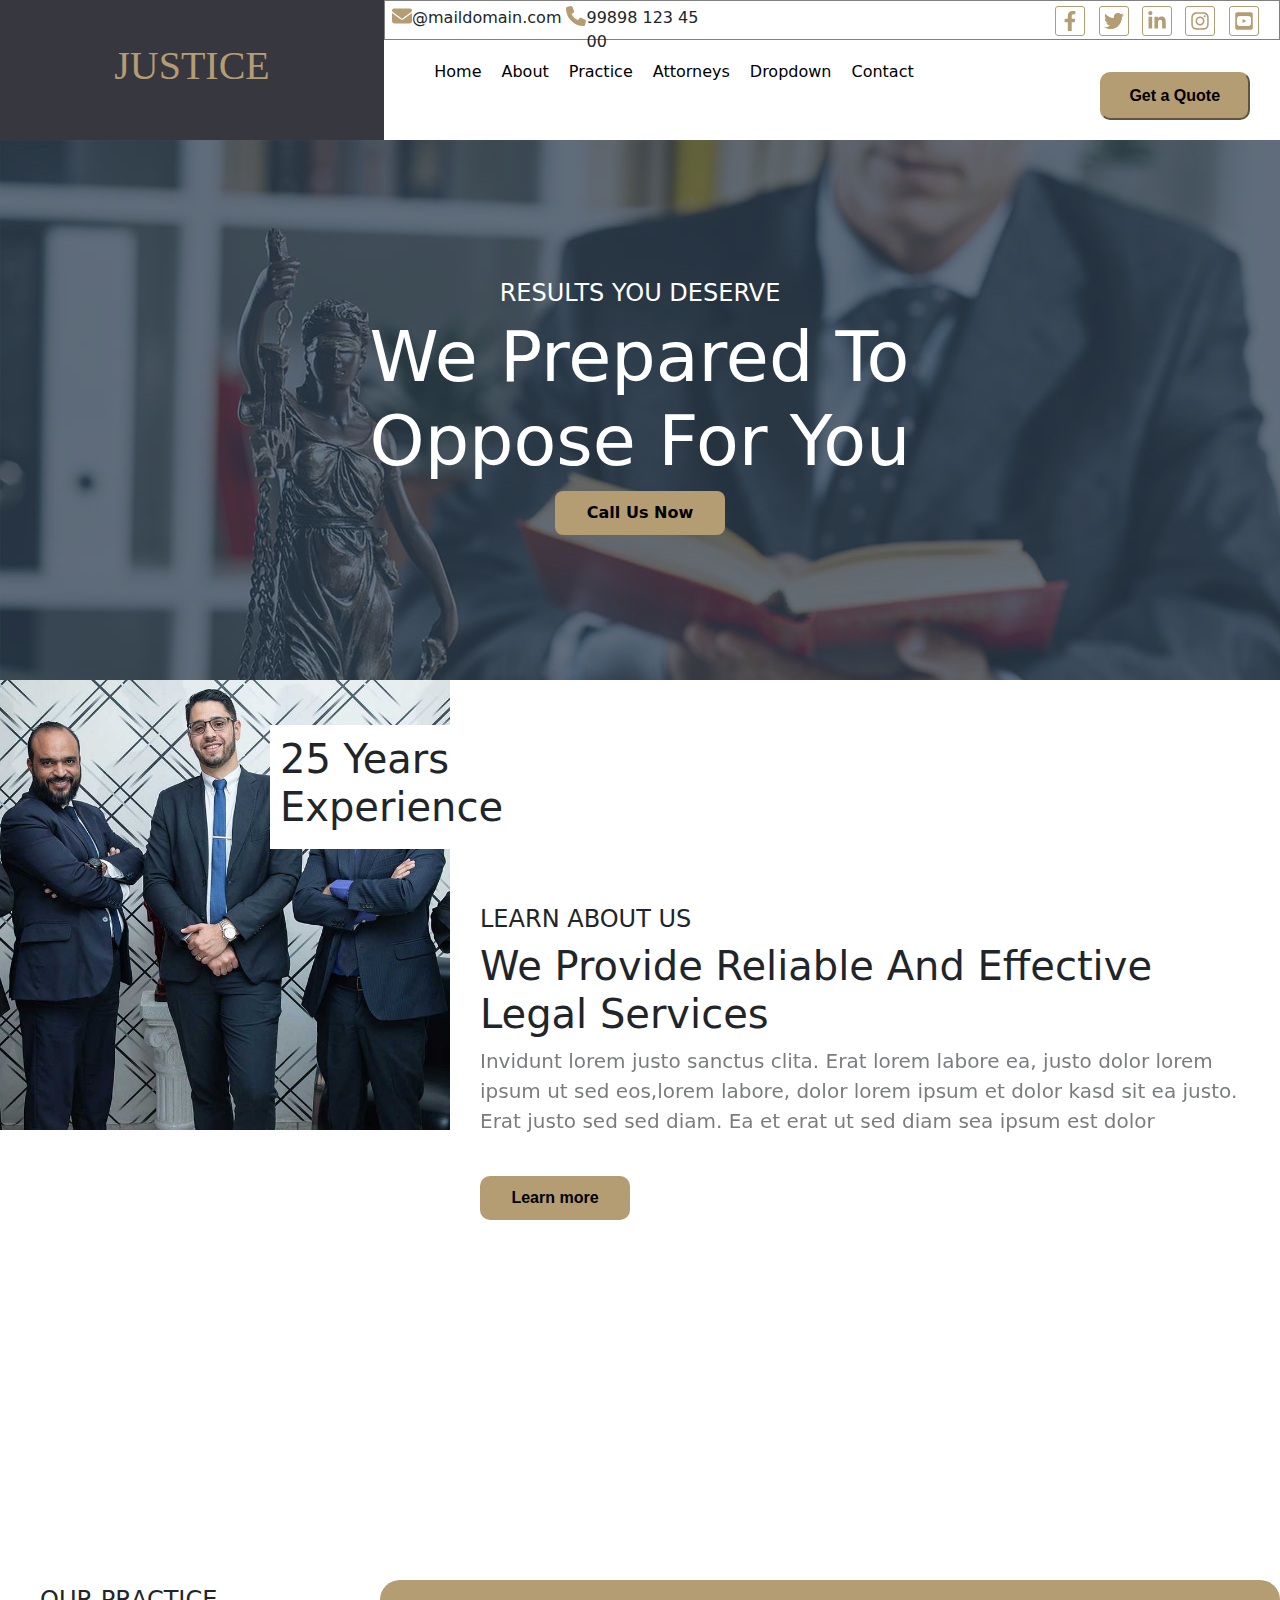
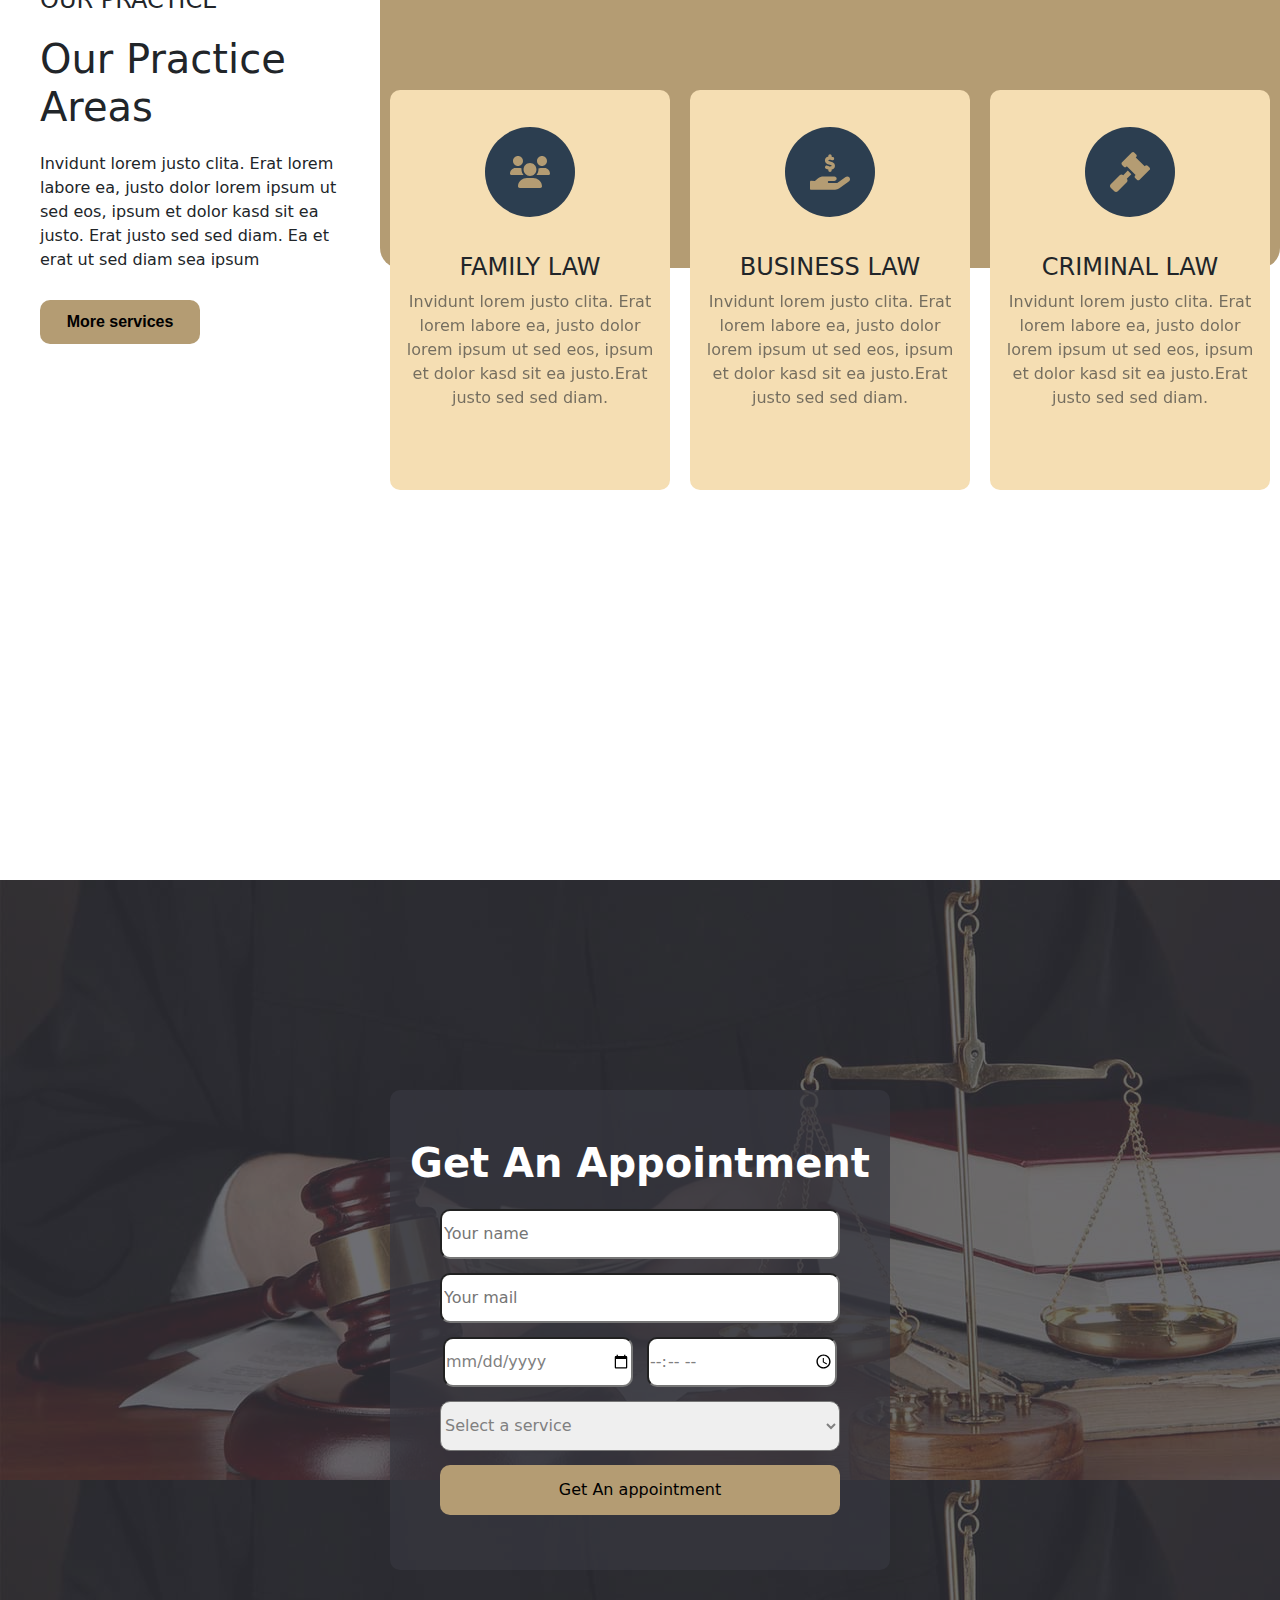
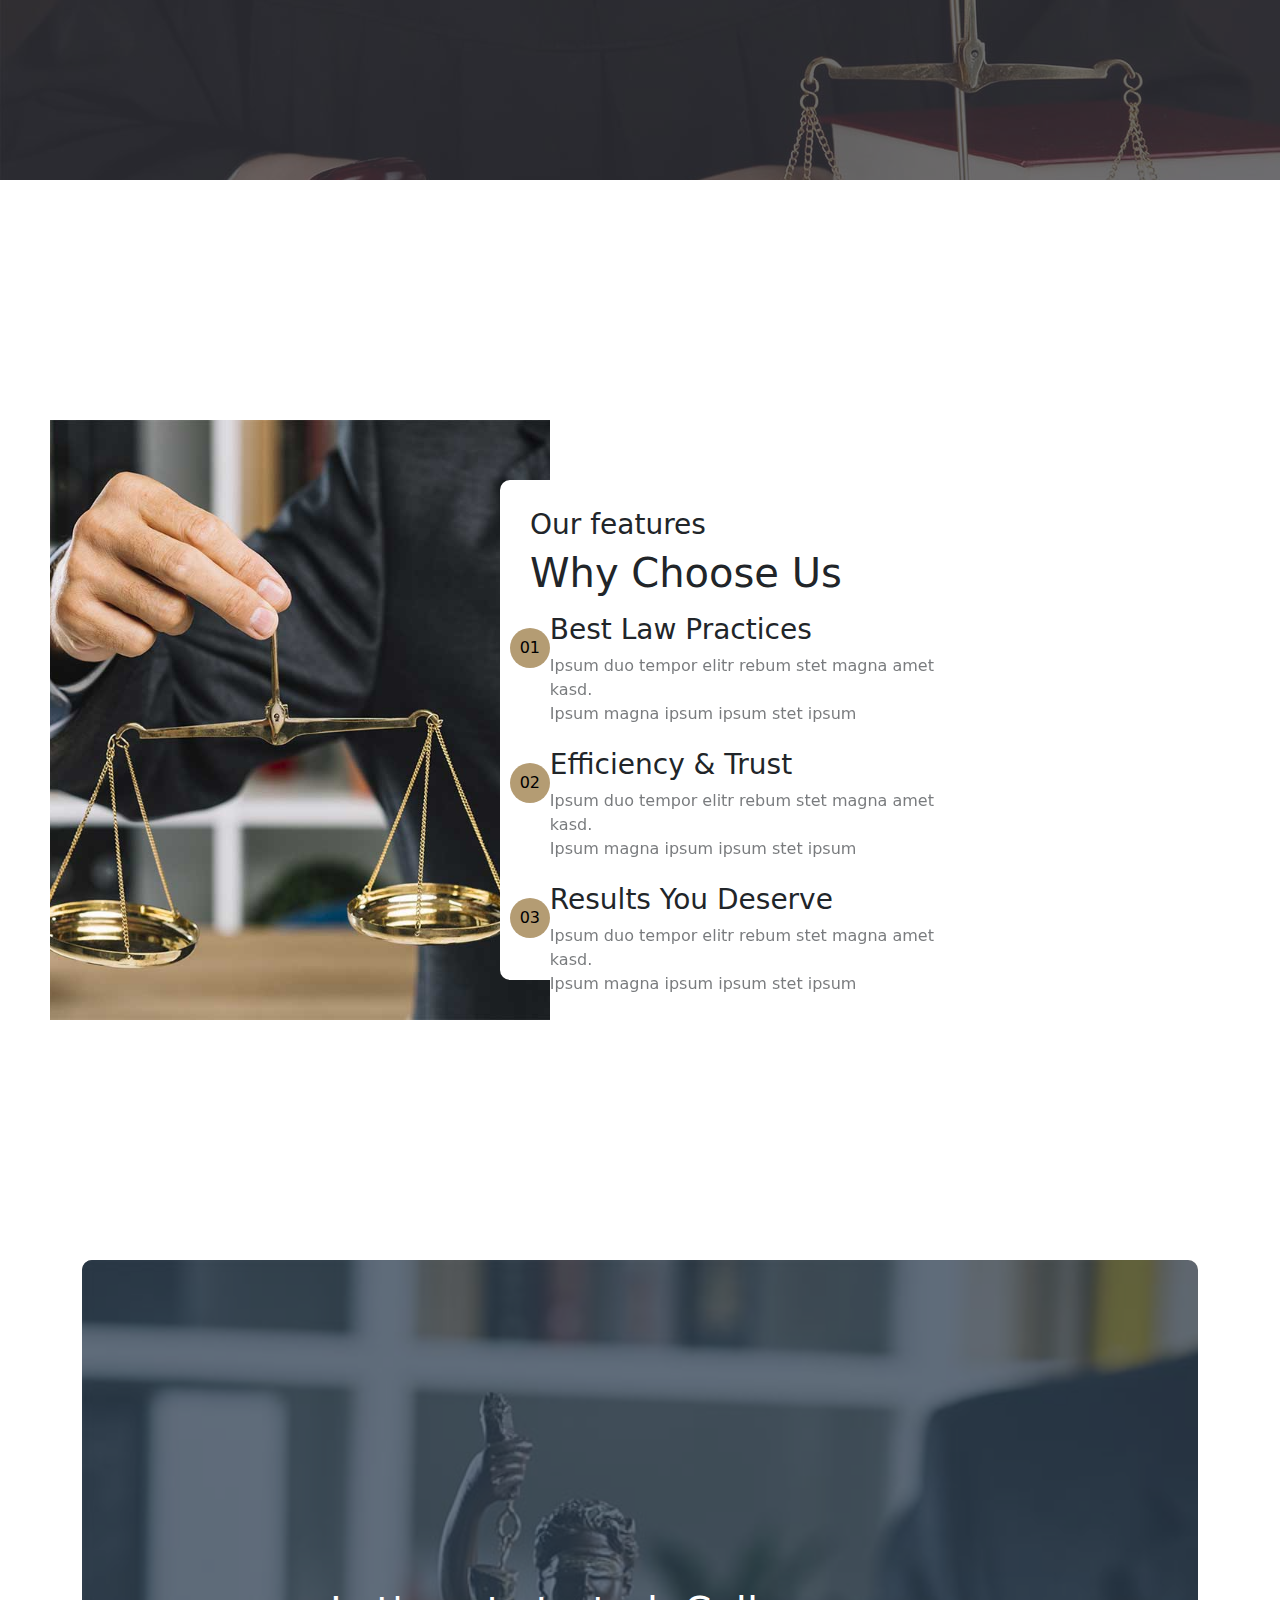
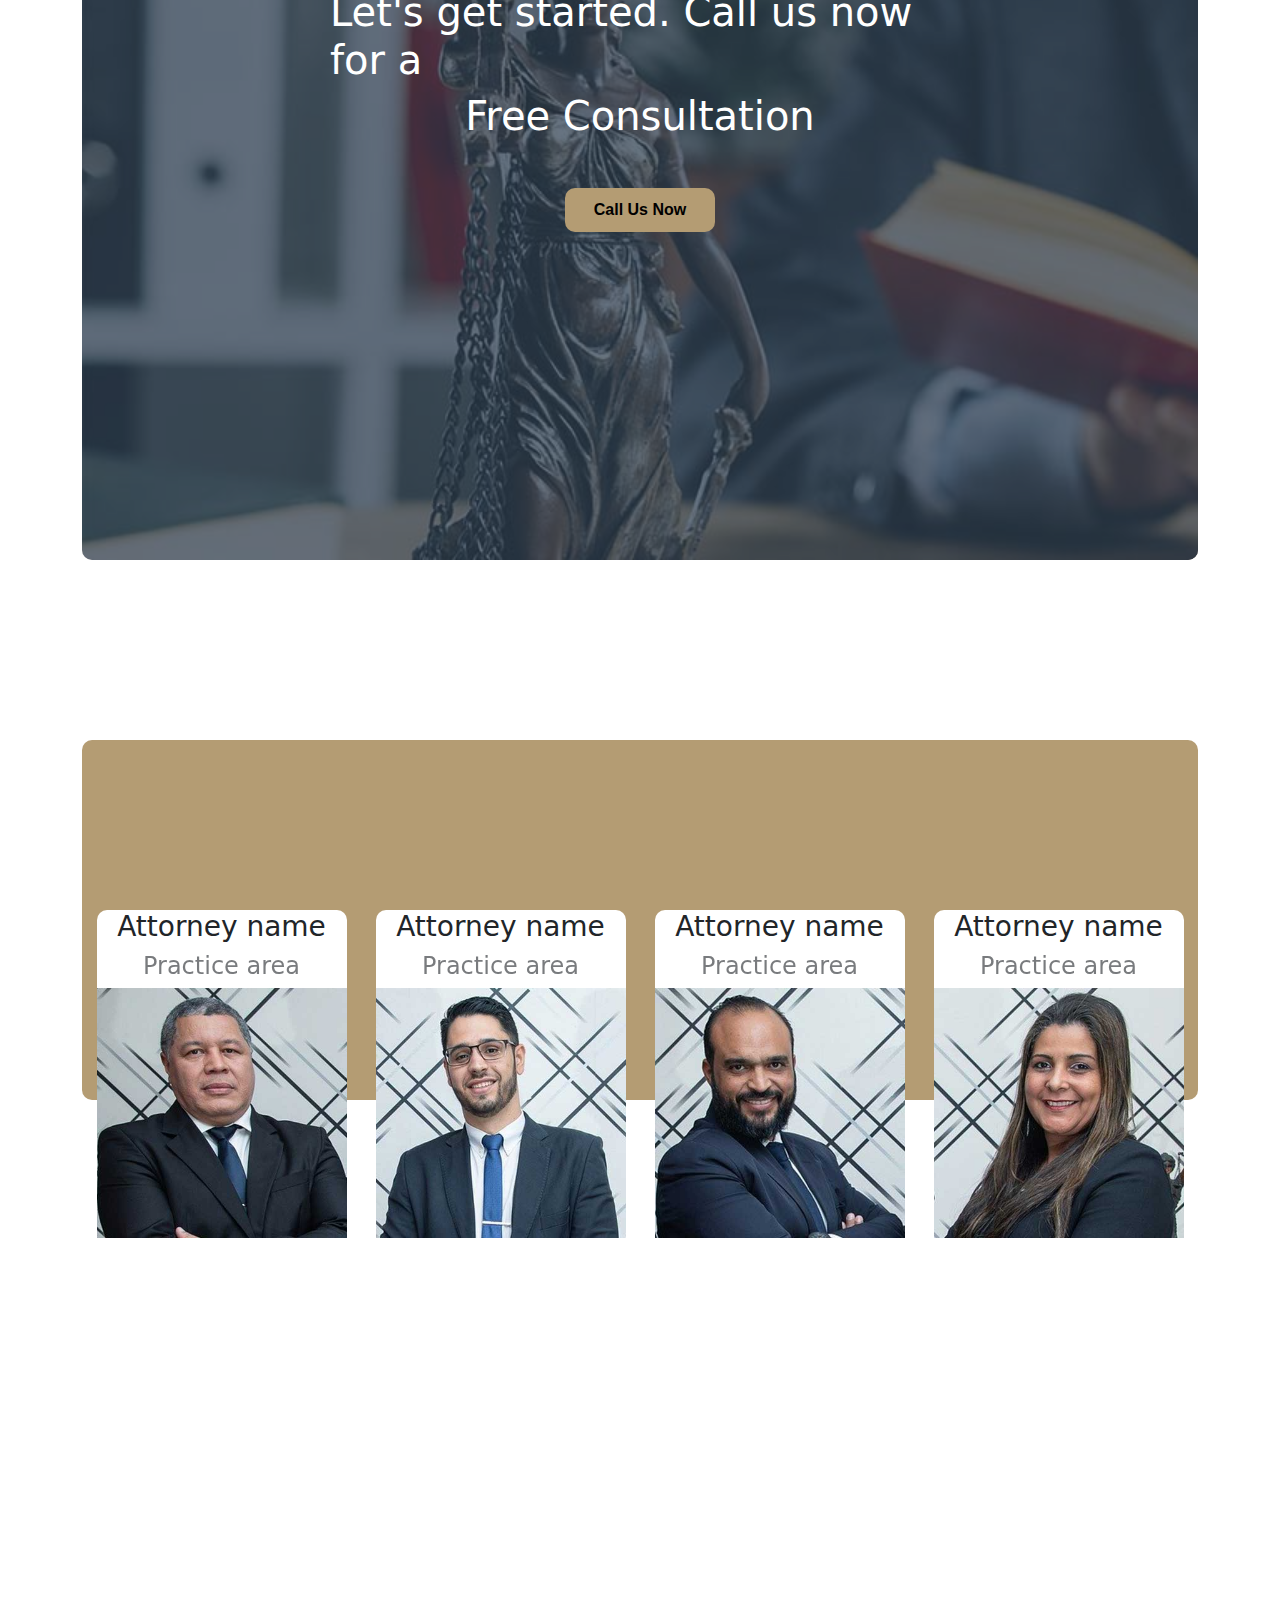
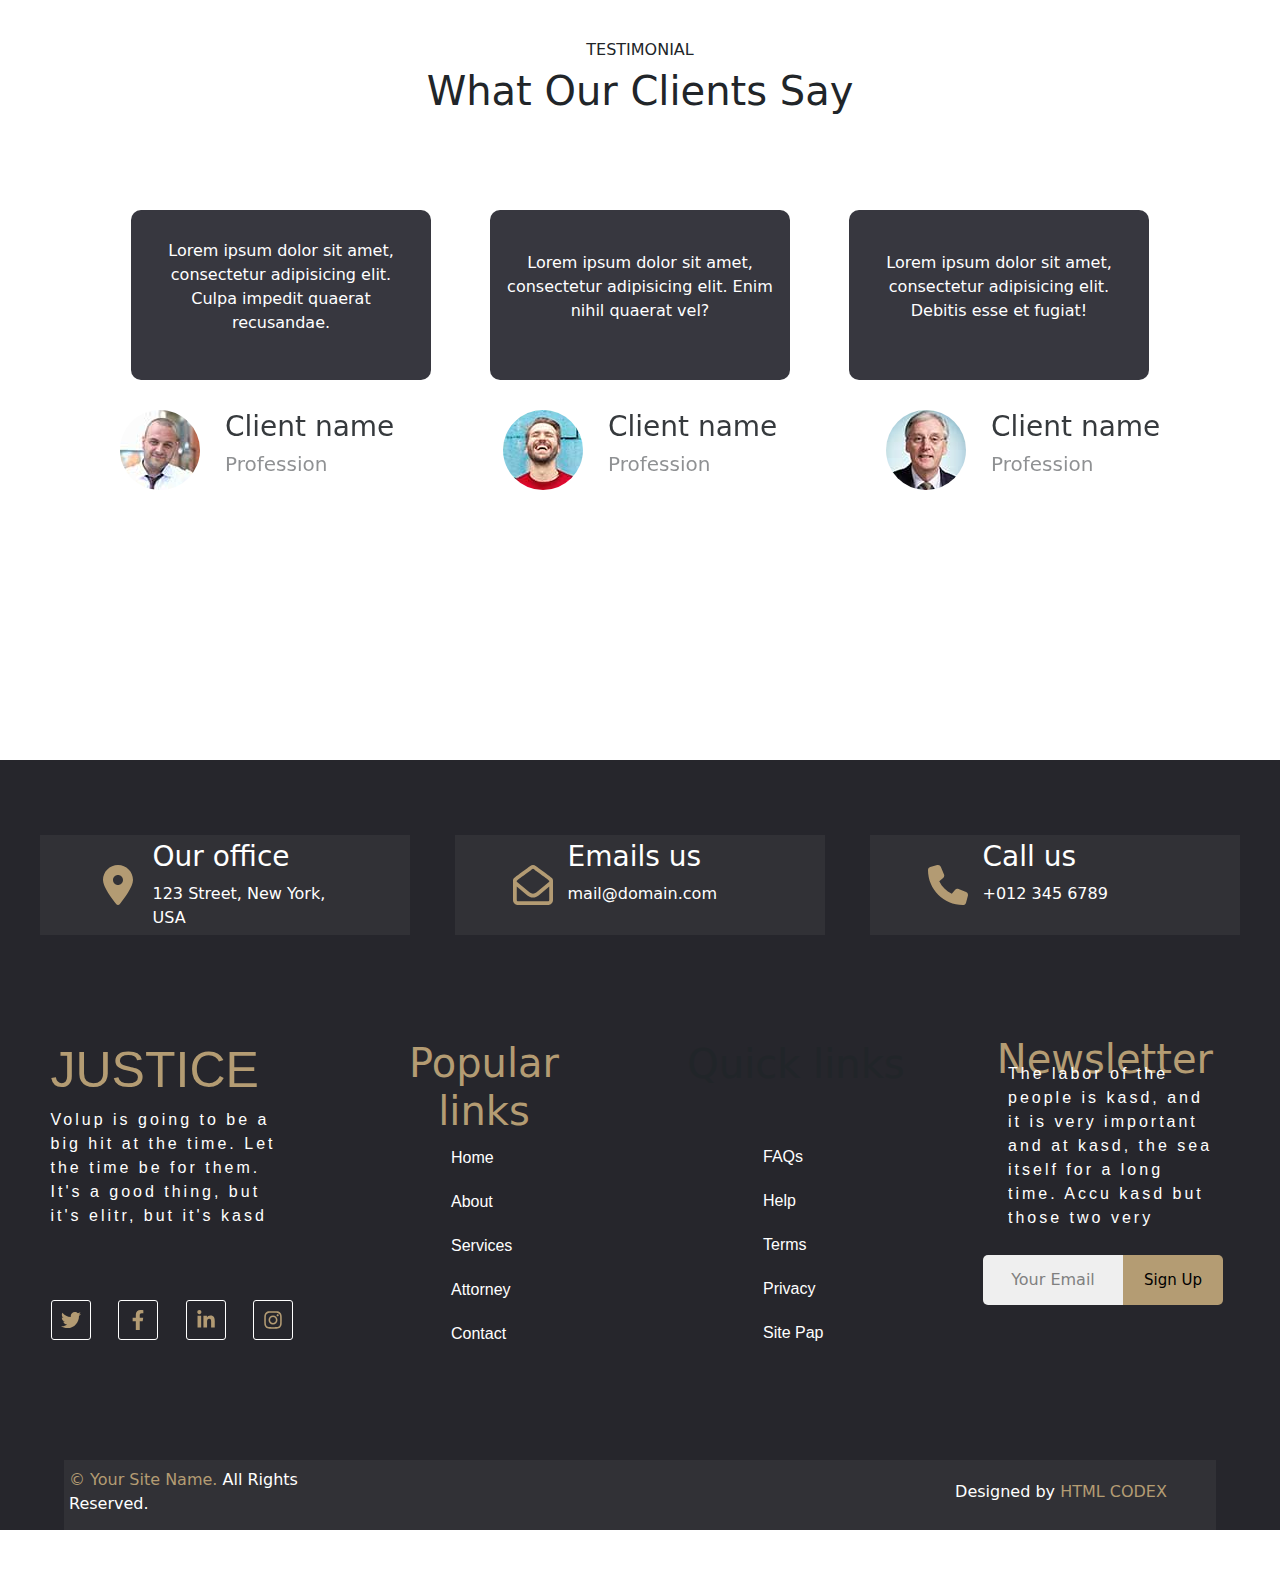
<file: index.html>
<!DOCTYPE html>
<html lang="en">
<head>
    <meta charset="UTF-8">
    <title>justice</title>
    <link rel="stylesheet" href="src/css/style/font-awesome.css">
    <link rel="stylesheet" href="src/css/bootstrap-reboot.min.css">
    <link rel="stylesheet" href="src/css/bootstrap-grid.min.css">
    <link rel="stylesheet" href="src/css/justice.css">
</head>
<body>
<header class="header">
    <!--    <div class="container">-->
    <div class="justice">
        <div class="just">
            <h1>JUSTICE</h1>
        </div>
        <div class="menu">
            <div class="icons">
                <div class="list1">
                    <div class="div">
                        <img src="src/icon/envelope-solid.svg" alt="">
                        <p>@maildomain.com</p>
                        <img src="src/icon/phone-solid.svg" alt="">
                        <p>99898 123 45 00</p></div>


                    <div class="images1">
                        <div class="img1"><img src="src/icon/facebook-f-brands.svg" alt=""></div>
                        <div class="img1"><img src="src/icon/twitter-brands.svg" alt=""></div>
                        <div class="img1"><img src="src/icon/linkedin-in-brands.svg" alt=""></div>
                        <div class="img1"><img src="src/icon/instagram-brands.svg" alt=""></div>
                        <div class="img1"><img src="src/icon/square-youtube-brands.svg" alt=""></div>
                    </div>
                </div>
            </div>


            <div class="lists">
                <ul>
                    <li><a href="">Home</a></li>
                    <li><a href="">About</a></li>
                    <li><a href="">Practice</a></li>
                    <li><a href="">Attorneys</a></li>
                    <li><a href="">Dropdown</a></li>
                    <li><a href="">Contact</a></li>
                </ul>
                <button>Get a Quote</button>
            </div>
        </div>
    </div>
    </div>
</header>
<section class="about1">
    <div class="opacity">
        <div class="container">
            <div class="prepare">
                <h4>RESULTS YOU DESERVE</h4>
                <h1>We Prepared To <br> Oppose For You</h1>
                <button>Call Us Now</button>
            </div>
        </div>
    </div>
</section>
<section class="practice">
    <div class="boxes">
        <div class="people">
            <img src="src/img/about.jpg" alt="">
            <div class="years"><h1>25 Years Experience</h1></div>
        </div>
        <div class="learn">
            <h4>LEARN ABOUT US</h4>
            <h1>We Provide Reliable And Effective <br>Legal Services</h1>
            <p>Invidunt lorem justo sanctus clita. Erat lorem labore ea, justo dolor lorem ipsum ut sed eos,lorem
                labore, dolor lorem ipsum et dolor kasd sit ea justo. Erat justo sed sed diam. Ea et erat ut sed diam
                sea ipsum est dolor</p>
            <br>
            <button>Learn more</button>
        </div>
    </div>
</section>
<section class="ourpractice">
    <div class="practices">
        <div class="areas">
            <h4>OUR PRACTICE</h4>
            <h1>Our Practice Areas</h1>
            <p>Invidunt lorem justo clita. Erat lorem labore ea, justo dolor lorem ipsum ut sed eos, ipsum et dolor kasd
                sit ea justo. Erat justo sed sed diam. Ea et erat ut sed diam sea ipsum</p>
            <button>More services</button>
        </div>
        <div class="sign">
            <div class="sign1"></div>
            <div class="cards">
                <div class="card">
                    <div class="users">
                        <img src="src/icon/users-solid.svg" alt="">
                    </div>
                    <div class="family">
                        <h4>FAMILY LAW</h4>
                        <p>Invidunt lorem justo clita. Erat lorem labore ea, justo dolor lorem ipsum ut sed eos, ipsum
                            et dolor kasd sit ea justo.Erat justo sed sed diam.</p>
                    </div>
                </div>
                <div class="card">
                    <div class="handing"><img src="src/icon/hand-holding-dollar-solid.svg" alt=""></div>
                    <div class="business"><h4>BUSINESS LAW</h4>
                        <p>Invidunt lorem justo clita. Erat lorem labore ea, justo dolor lorem ipsum ut sed eos, ipsum
                            et dolor kasd sit ea justo.Erat justo sed sed diam.</p>
                    </div>
                </div>
                <div class="card">
                    <div class="gavel"><img src="src/icon/gavel-solid.svg" alt=""></div>
                    <div class="criminal"><h4>CRIMINAL LAW</h4>
                        <p>Invidunt lorem justo clita. Erat lorem labore ea, justo dolor lorem ipsum ut sed eos, ipsum
                            et dolor kasd sit ea justo.Erat justo sed sed diam.</p>
                    </div>
                </div>
            </div>
        </div>
    </div>
</section>
<section class="login">
    <div class="logins">
        <div class="inputs">
            <h1>Get An Appointment</h1>
            <input type="text" placeholder="Your name">
            <input type="text" placeholder="Your mail">
            <div class="date">
                <input type="date" placeholder="Select date">
                <input type="time" placeholder="Select time"></div>
            <select name="service" id="#">
                <option value="">Select a service</option>
                <option value="">Service 1</option>
                <option value="">Service 2</option>
                <option value="">Service 3</option>

                <input class="button" type="button" value="Get An appointment">
            </select>
        </div>
    </div>
</section>
<section class="choose">
        <div class="content">
            <div class="prepare2">
               <div class="chose">
                  <div class="fear"> <h3>Our features</h3>
                      <h1>Why Choose Us</h1></div>
                  <div class="btn">
                      <div class="but"><button>01</button></div>
                  <div class="h1p">  <h3>Best Law Practices</h3>
                   <p>Ipsum duo tempor elitr rebum stet magna amet kasd. <br>Ipsum magna ipsum ipsum stet ipsum</p>

                  </div></div>
                   <div class="btn"> <div class="but"><button>02</button></div>
                  <div class="h1p"> <h3>Efficiency & Trust</h3>
                   <p>Ipsum duo tempor elitr rebum stet magna amet kasd. <br> Ipsum magna ipsum ipsum stet ipsum</p>
                  </div> </div>
                   <div class="btn"><div class="but"><button>03</button></div>
                   <div class="h1p"> <h3>Results You Deserve</h3>
                   <p>Ipsum duo tempor elitr rebum stet magna amet kasd. <br>Ipsum magna ipsum ipsum stet ipsum</p>
                   </div> </div>
            </div>
               </div>
            </div>
        </div>

</section>
<section class="callus">
    <div class="container">
<div class="imgg">
        <div class="opac">
<div class="container">
        <div class="calls">
        <div class="now">
            <h1>Let's get started. Call us now for a <br></h1>
        <h1> Free Consultation</h1>
            <button>Call Us Now</button>
        </div></div>
</div>
        </div>
</div>
    </div>
</section>
<section class="attorney">
    <div class="container">
    <div class="signed">
        <div class="head"></div>
        <div class="cardss">
            <div class="cardy">
                <h3>Attorney name</h3>
                <h4>Practice area</h4>
                <div class="team_social"> <div class="team_img"> <img src="src/img/team-5.jpg" alt=""></div>
                 <div class="hover">
                     <div> <img src="src/icon/twitter-brands.svg" alt=""></div>
                     <div> <img src="src/icon/facebook-f-brands.svg" alt=""></div>
                     <div><img src="src/icon/linkedin-in-brands.svg" alt=""></div>
                </div>
                </div>
            </div>
            <div class="cardy">
                <h3>Attorney name</h3>
                <h4>Practice area</h4>
                <div class="team_social"><div class="team_img"> <img src="src/img/team-1.jpg" alt=""></div>
              <div class="hover">
                     <div> <img src="src/icon/twitter-brands.svg" alt=""></div>
                     <div> <img src="src/icon/facebook-f-brands.svg" alt=""></div>
                     <div><img src="src/icon/linkedin-in-brands.svg" alt=""></div>
                </div>
               </div>
            </div>
            <div class="cardy">
                <h3>Attorney name</h3>
                <h4>Practice area</h4>
                <div class="team_social"> <div class="team_img"><img src="src/img/team-2.jpg" alt=""></div>
               <div class="hover">
                     <div> <img src="src/icon/twitter-brands.svg" alt=""></div>
                     <div> <img src="src/icon/facebook-f-brands.svg" alt=""></div>
                     <div><img src="src/icon/linkedin-in-brands.svg" alt=""></div>
                </div>
                </div>
            </div>
            <div class="cardy">
                <h3>Attorney name</h3>
                <h4>Practice area</h4>
                <div class="team_social"><div class="team_img"> <img src="src/img/team-3.jpg" alt=""></div>
               <div class="hover">
                     <div> <img src="src/icon/twitter-brands.svg" alt=""></div>
                     <div> <img src="src/icon/facebook-f-brands.svg" alt=""></div>
                     <div><img src="src/icon/linkedin-in-brands.svg" alt=""></div>
                </div>
                </div>
            </div>
        </div>
    </div>
    </div>
</section>
<section class="testmonial">
    <div class="container">
       <div class="monial">
        <div class="text">
            <h6>TESTIMONIAL</h6>
            <h1>What Our Clients Say</h1>
        </div>
        <div class="carousel">
            <div class="box">
                <p>Lorem ipsum dolor sit amet, consectetur adipisicing elit. Culpa impedit quaerat recusandae.</p>
            </div>
            <div class="box"><p>Lorem ipsum dolor sit amet, consectetur adipisicing elit. Enim nihil quaerat vel?</p></div>
            <div class="box"><p>Lorem ipsum dolor sit amet, consectetur adipisicing elit. Debitis esse et fugiat! </p></div>
        </div>
          <div class="person">
              <div class="client">
                  <div><img src="src/img/testimonial-3.jpg" alt=""></div>
                 <div> <h3>Client name</h3>
                     <h5>Profession</h5></div>
              </div>
              <div class="client">
                  <div><img src="src/img/testimonial-4.jpg" alt=""></div>
                  <div> <h3>Client name</h3>
                      <h5>Profession</h5></div>
              </div>
              <div class="client">
                  <div><img src="src/img/testimonial-1.jpg" alt=""></div>
                  <div><h3>Client name</h3>
                      <h5>Profession</h5></div>
              </div>
          </div>
       </div>
    </div>
</section>
 <footer class="footer">
<div class="footer_contact">
    <div class="box1">
        <div class="office">
            <img src="src/icons/location-dot-solid.svg" alt=""style= "filter: invert(66%) sepia(38%) saturate(313%) hue-rotate(359deg) brightness(89%) contrast(87%);">
       <div><h3>Our office</h3>
    <p>123 Street, New York, USA</p></div>
        </div>
        <div class="office">
            <img src="src/icons/envelope-open-regular.svg" alt="" style= "filter: invert(66%) sepia(38%) saturate(313%) hue-rotate(359deg) brightness(89%) contrast(87%);">
       <div><h3>Emails us</h3>
    <p>mail@domain.com</p></div>
        </div>
        <div class="office">
            <img src="src/icons/phone-solid.svg" alt="" style= "filter: invert(66%) sepia(38%) saturate(313%) hue-rotate(359deg) brightness(89%) contrast(87%);">
       <div><h3>Call us</h3>
    <p>+012 345 6789</p></div>
        </div>
    </div>
    <div class="box2">
        <div class="footer_links">
            <div class="footer_p"><h1>JUSTICE</h1>
            <p>Volup is going to be a big hit at the time. Let the time be for them. It's a good thing, but it's elitr, but it's kasd</p></div>
            <div class="footer_icons">
                <div><img src="src/icons/twitter.svg" alt="" style= "filter: invert(66%) sepia(38%) saturate(313%) hue-rotate(359deg) brightness(89%) contrast(87%);"></div>
                <div><img src="src/icons/facebook-f.svg" alt="" style= "filter: invert(66%) sepia(38%) saturate(313%) hue-rotate(359deg) brightness(89%) contrast(87%);"></div>
                <div><img src="src/icons/linkedin-in.svg" alt="" style= "filter: invert(66%) sepia(38%) saturate(313%) hue-rotate(359deg) brightness(89%) contrast(87%);"></div>
                <div><img src="src/icons/instagram.svg" alt="" style= "filter: invert(66%) sepia(38%) saturate(313%) hue-rotate(359deg) brightness(89%) contrast(87%);"></div>
        </div>
        </div>
        <div class="footer_links">
            <div class="footer_list">
            <div class="footerh1"> <h1>Popular links</h1> </div>
            <div class="footer_menu"><ul><li>Home</li>
            <li>About</li>
            <li>Services</li>
            <li>Attorney</li>
            <li>Contact</li></ul>
            </div>
            </div>
        </div>
        <div class="footer_links">
            <div class="footer_list">
            <div class="footerh2"> <h1>Quick links</h1> </div>
            <div class="footer_menu"><ul><li>FAQs</li>
            <li>Help</li>
            <li>Terms</li>
            <li>Privacy</li>
            <li>Site Pap</li></ul>
            </div>
            </div>
        </div>
        <div class="footer_links">
            <div class="news_1">
            <div class="newsletter"><div class="news"><h1>Newsletter</h1> </div>
                <div class="news1"> <p>The labor of the people is kasd, and it is very important and at kasd, the sea itself for a long time. Accu kasd but those two very</p> </div>
            <div class="buttons"><button class="button1">Your Email</button>
            <button class="button2">Sign Up</button></div>
        </div>
            </div>
    </div>
    </div>
    <div class="box3">
       <div class="footercodex">
        <div class="codex">
            <p>    <a href="Site Name">© Your Site Name.</a>  All Rights Reserved.</p>
        </div>
        <div class="codex">
            <p>Designed by  <a href="HTML CODEX">HTML CODEX</a></p>
        </div>
    </div>
    </div>
</div>
        </footer>
</body>
</html>
</file>
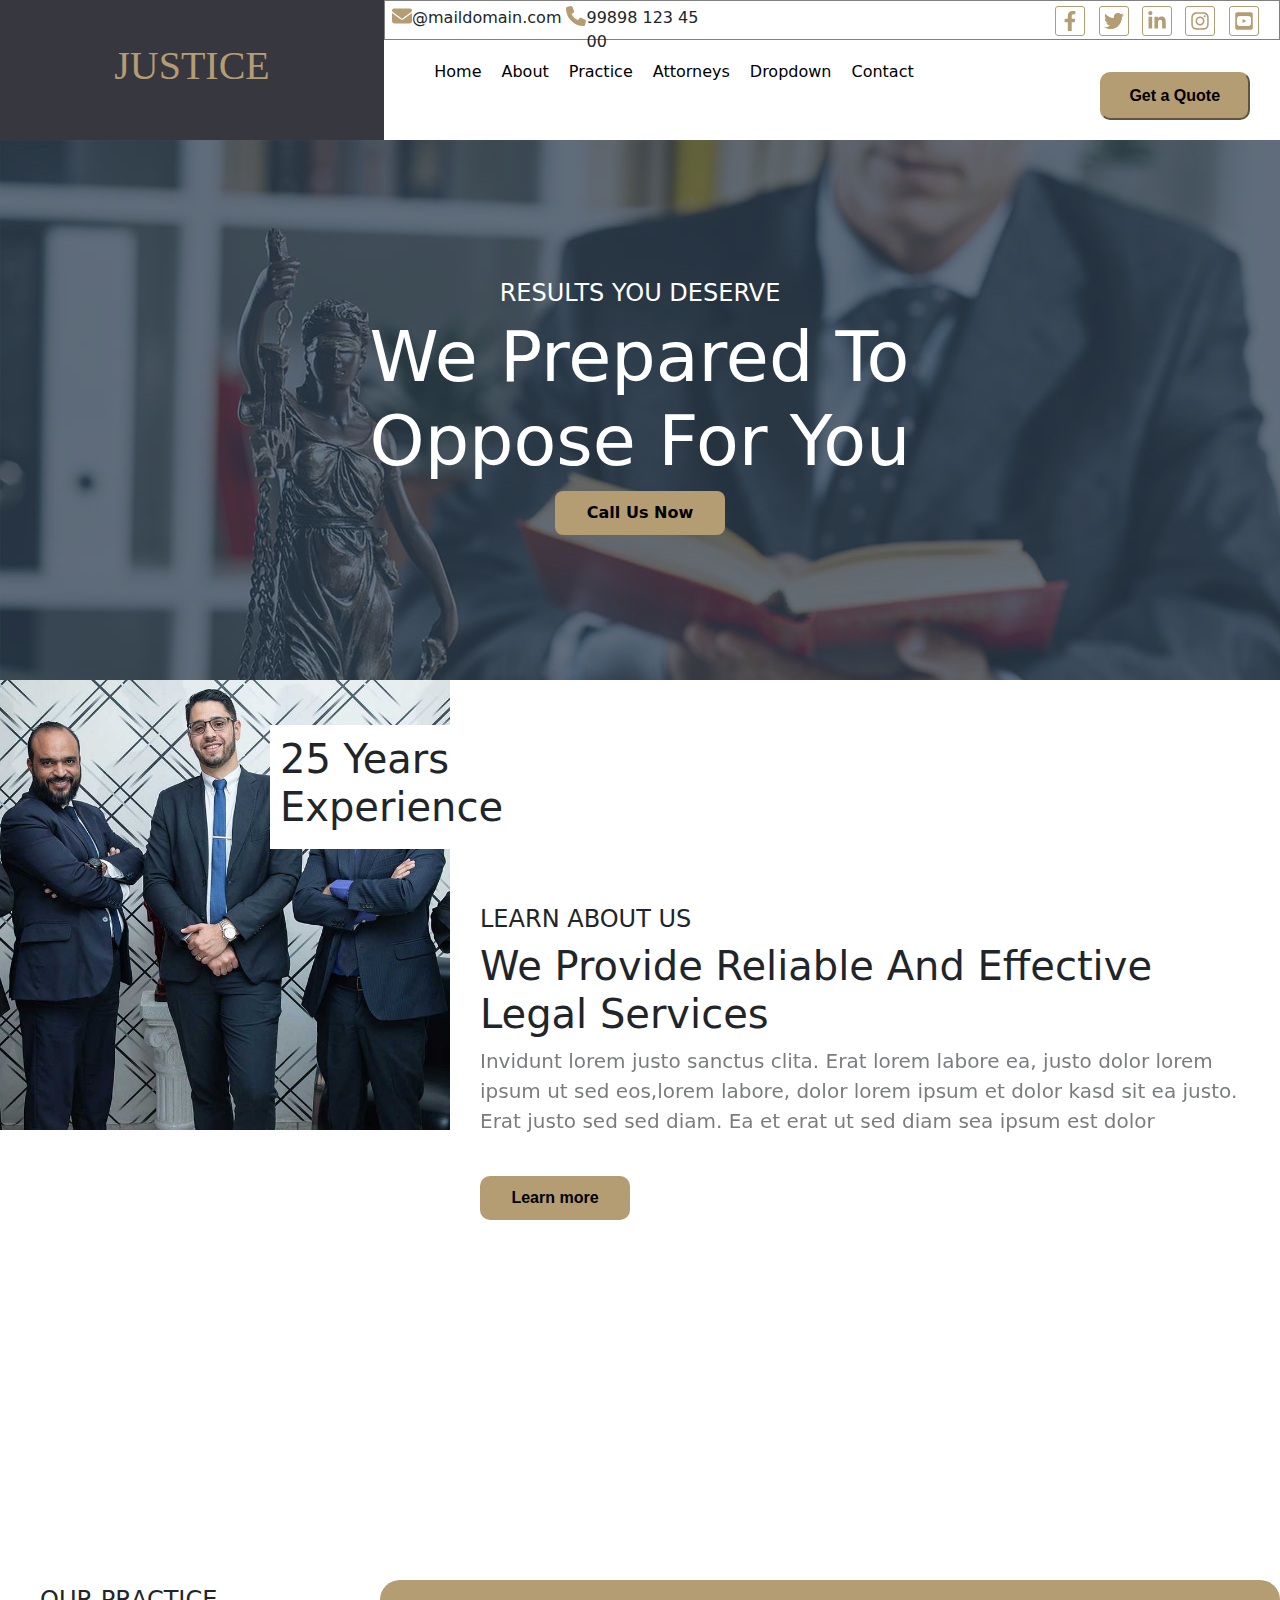
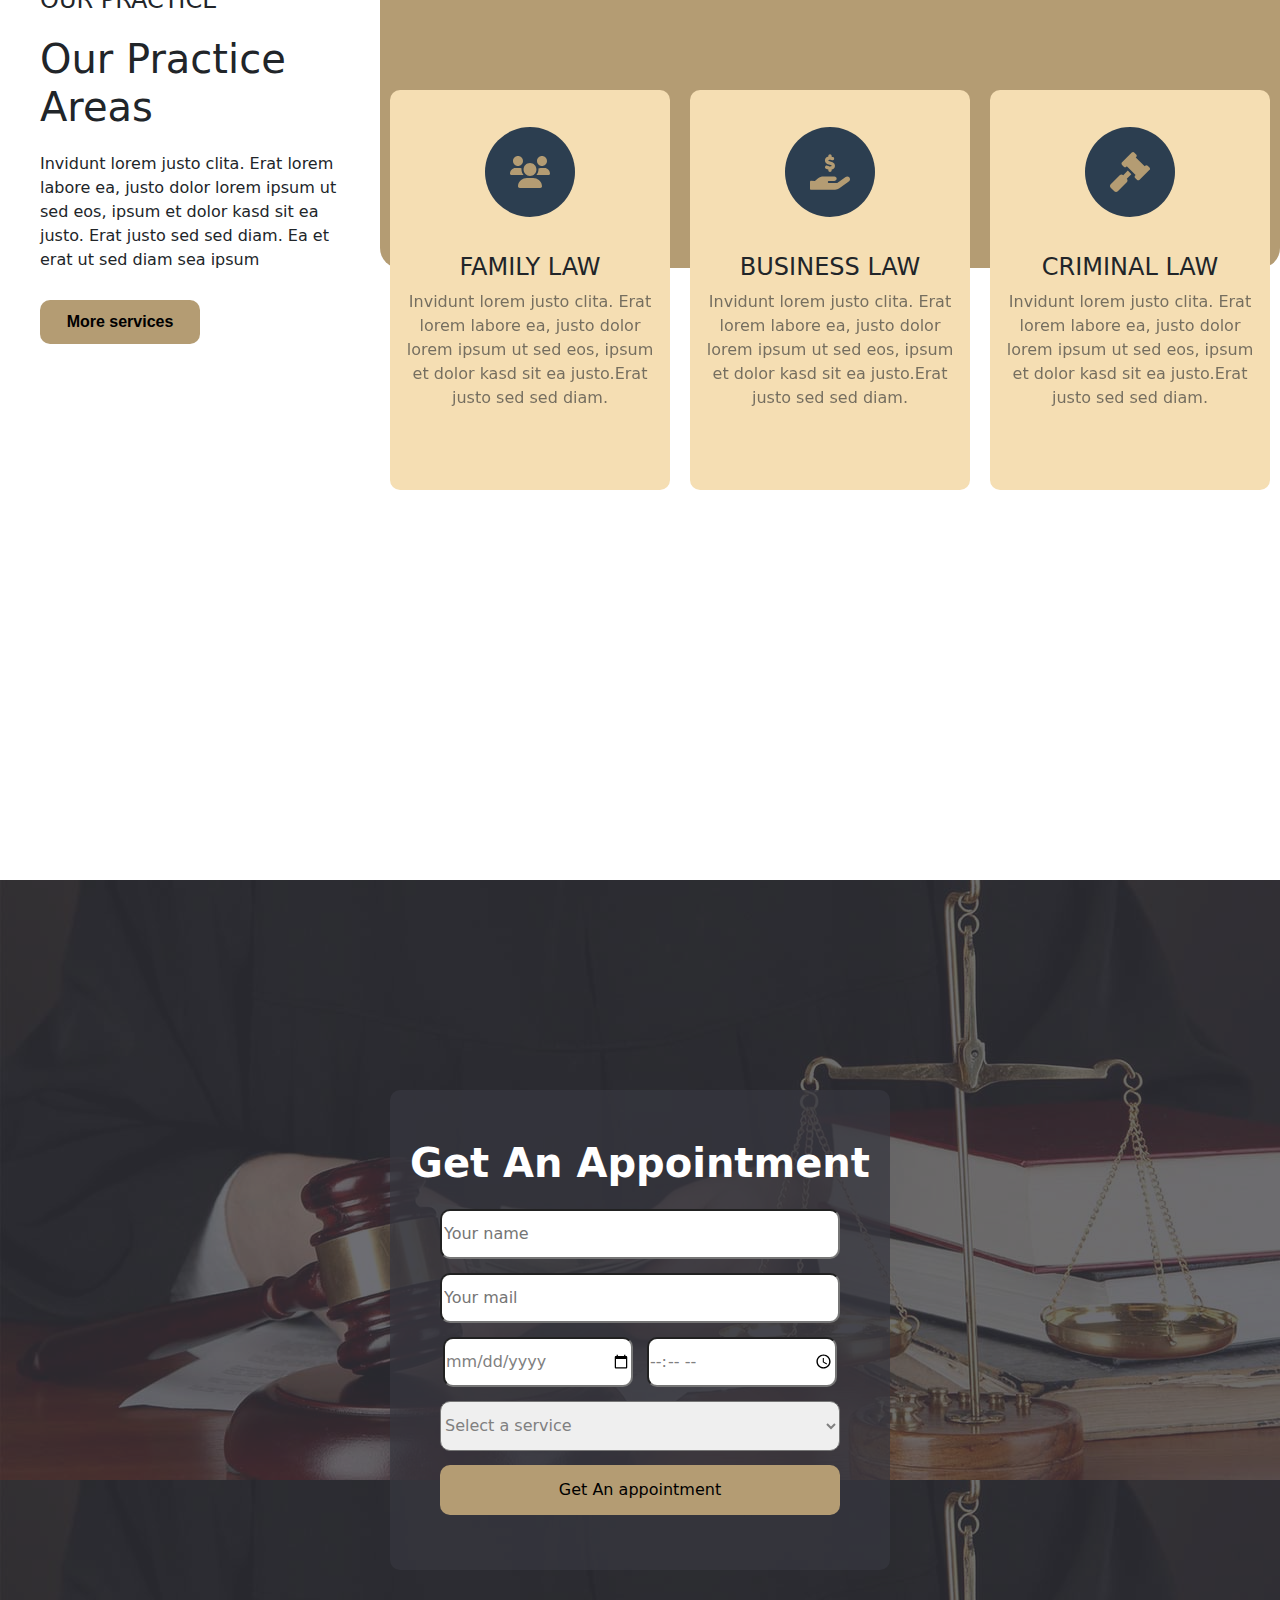
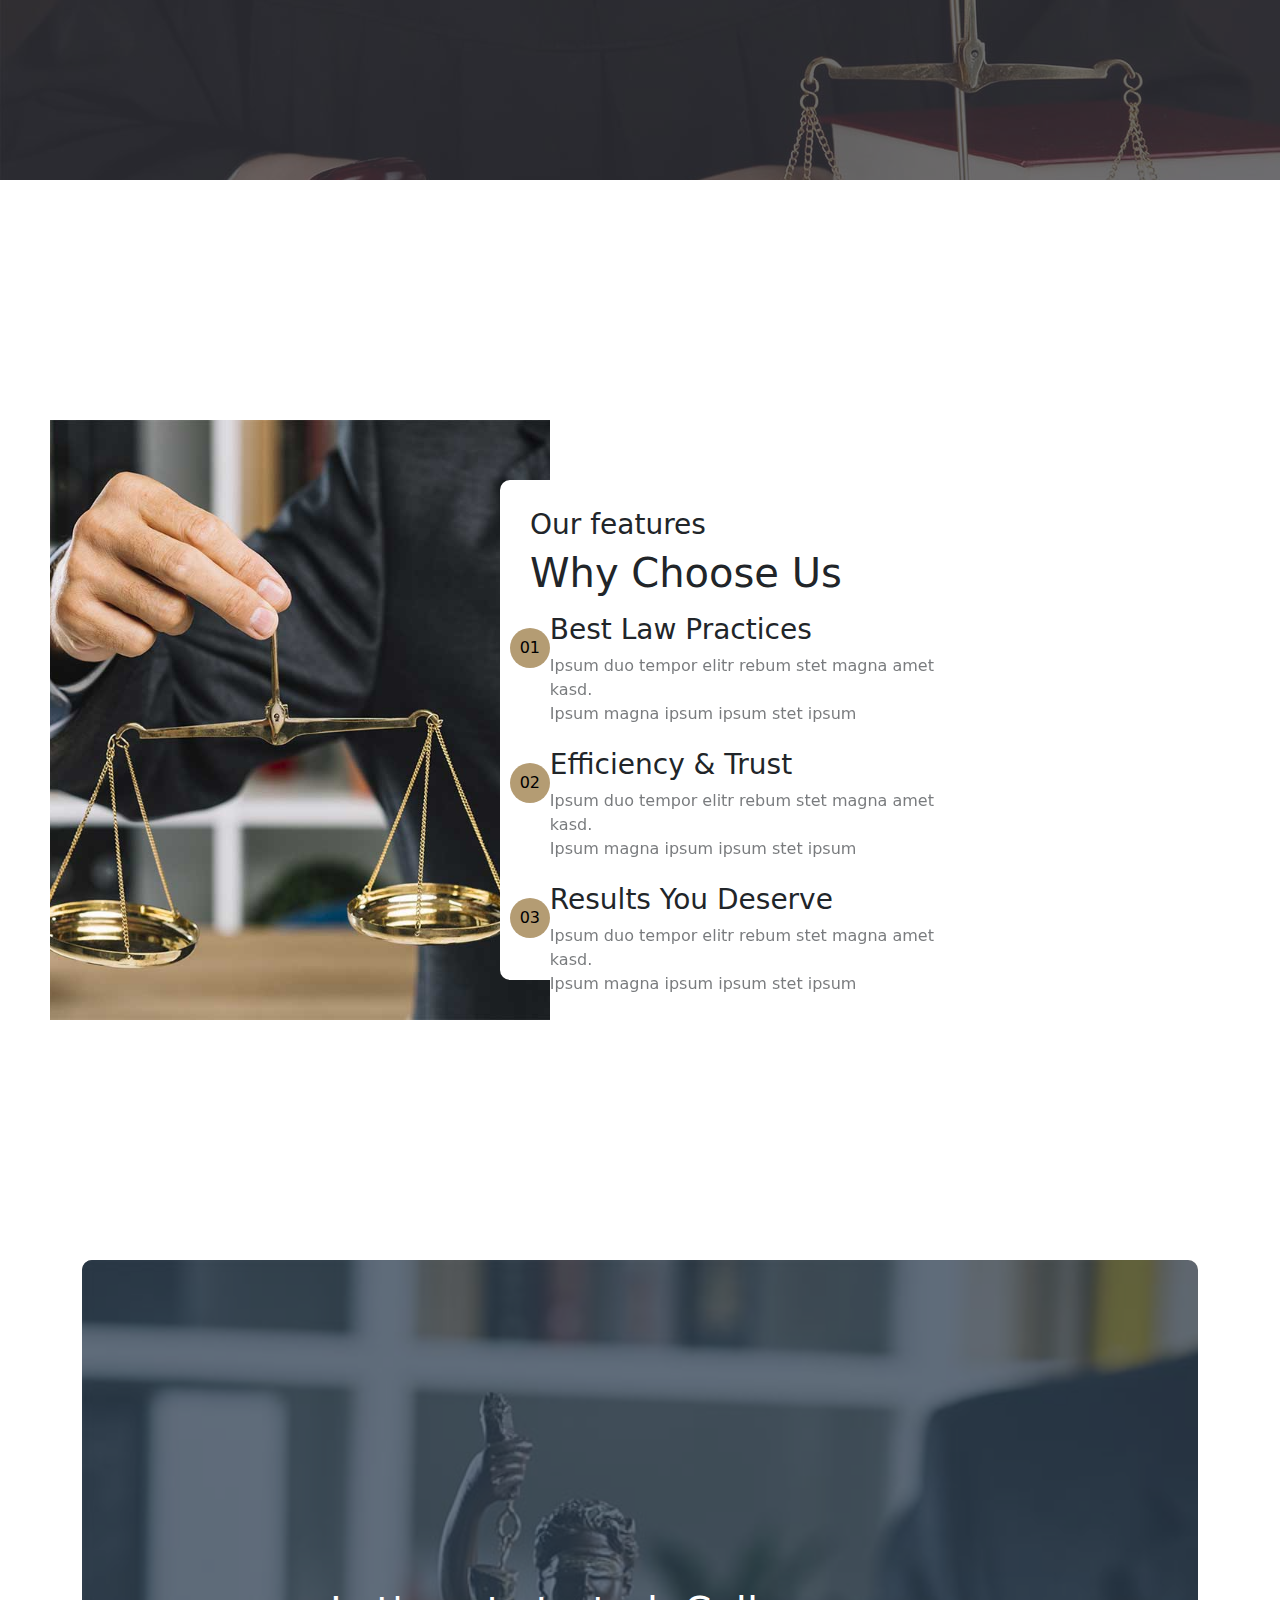
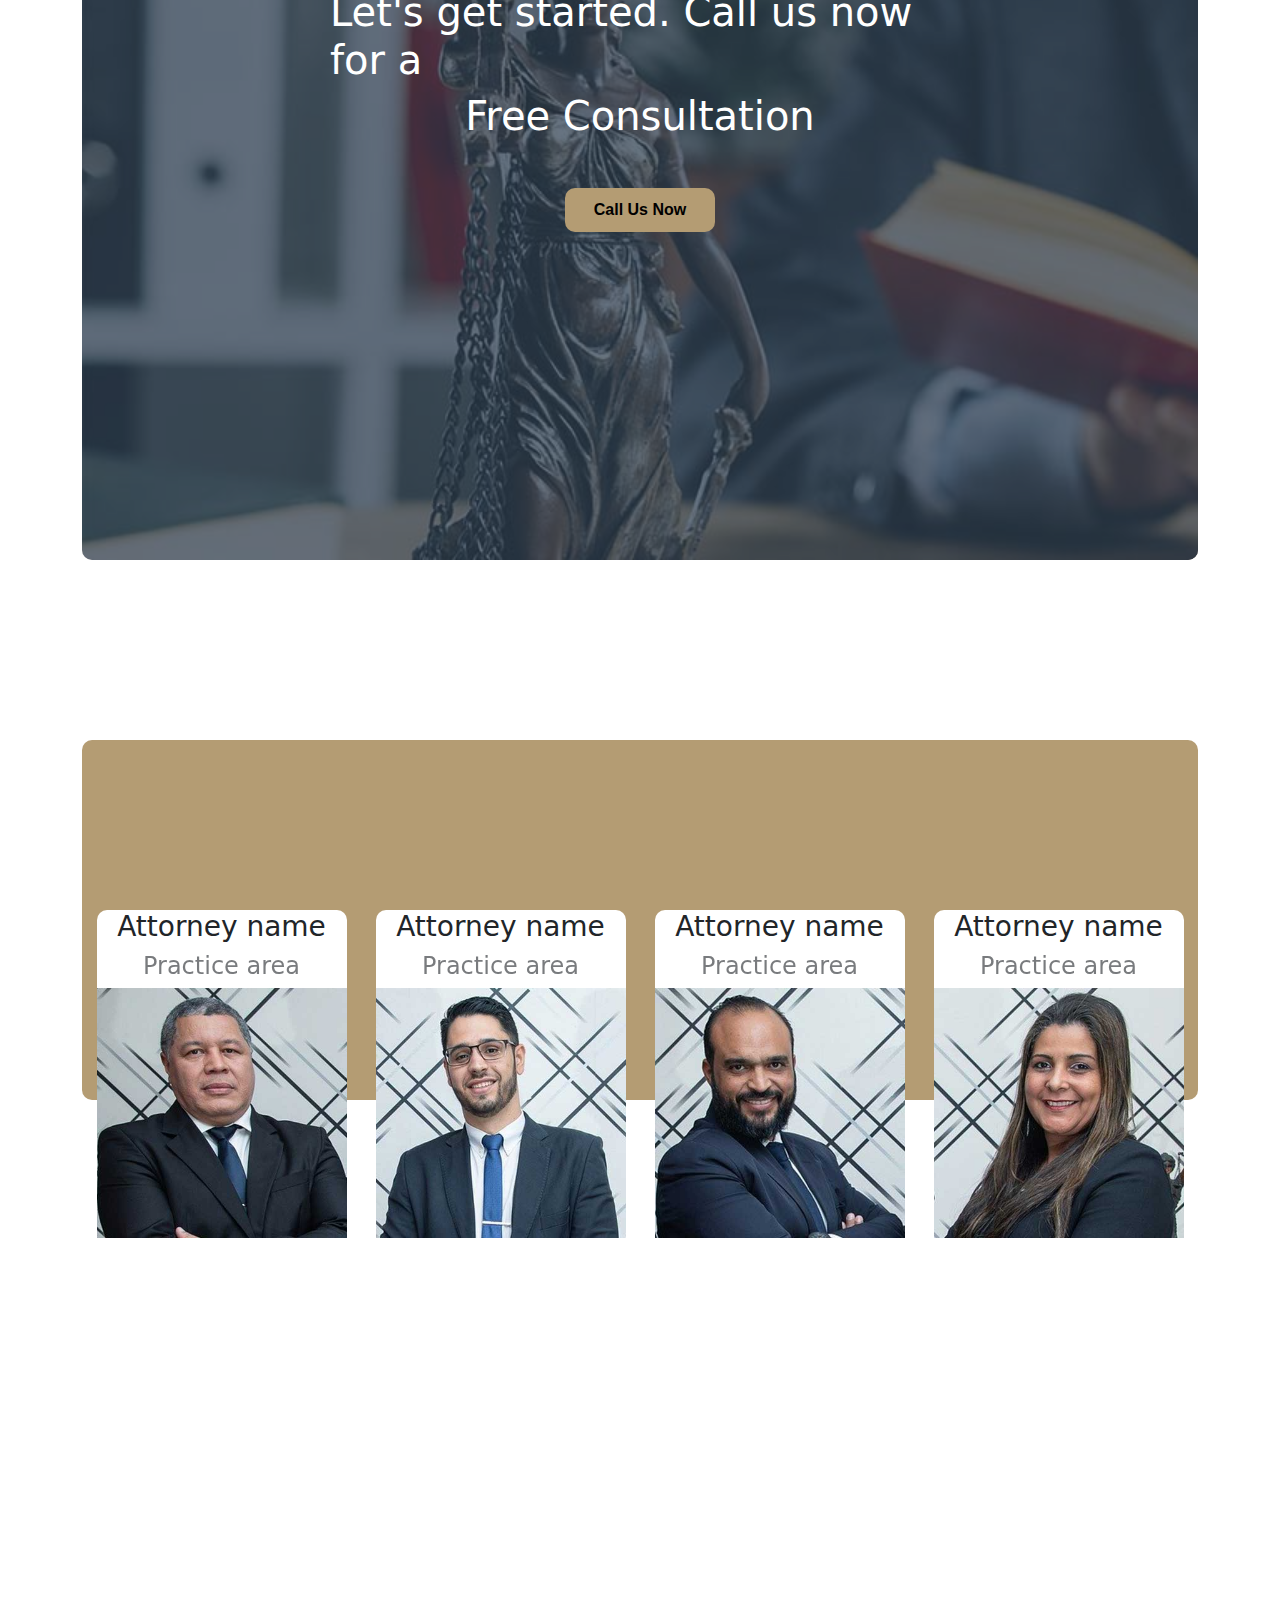
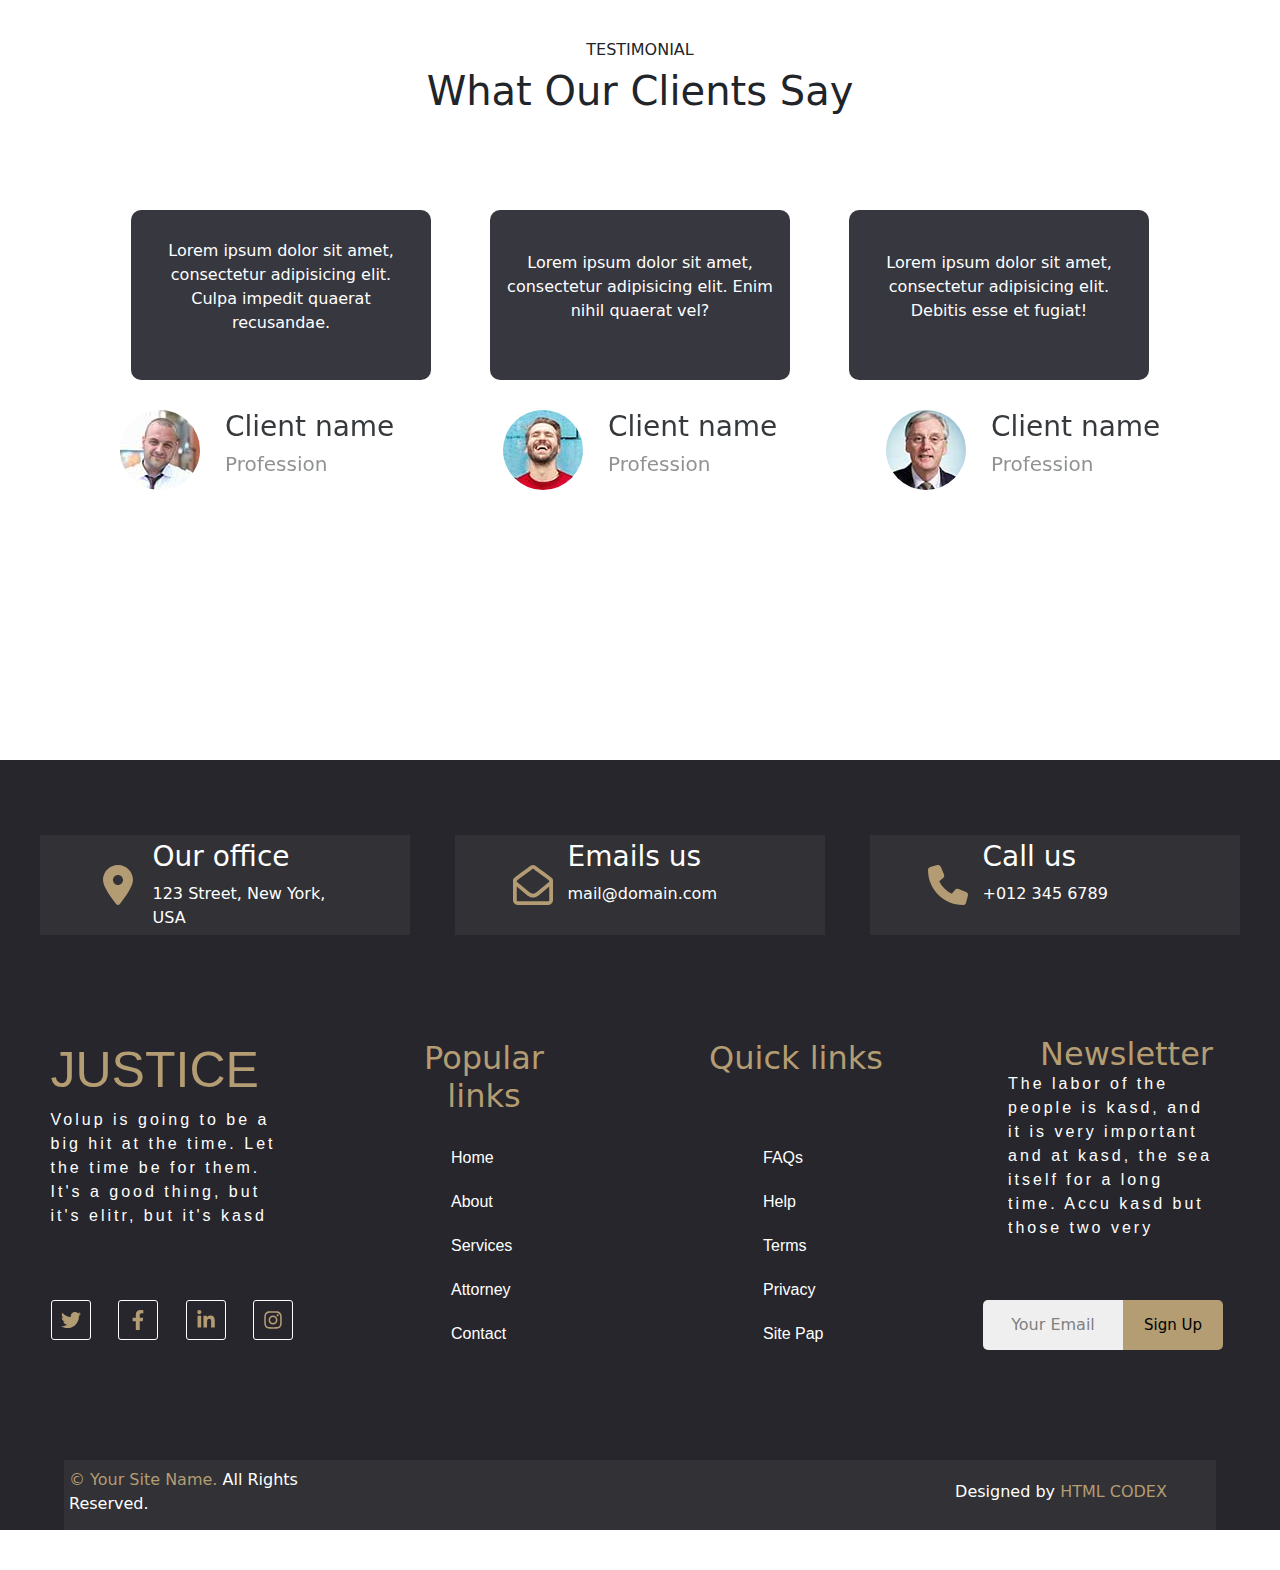
<file: justice.html>
<!DOCTYPE html>
<html lang="en">
<head>
    <meta charset="UTF-8">
    <title>justice</title>
    <link rel="stylesheet" href="src/css/style/font-awesome.css">
    <link rel="stylesheet" href="src/css/bootstrap-reboot.min.css">
    <link rel="stylesheet" href="src/css/bootstrap-grid.min.css">
    <link rel="stylesheet" href="src/css/justice.css">
</head>
<body>
<header class="header">
    <!--    <div class="container">-->
    <div class="justice">
        <div class="just">
            <h1>JUSTICE</h1>
        </div>
        <div class="menu">
            <div class="icons">
                <div class="list1">
                    <div class="div">
                        <img src="src/icon/envelope-solid.svg" alt="">
                        <p>@maildomain.com</p>
                        <img src="src/icon/phone-solid.svg" alt="">
                        <p>99898 123 45 00</p></div>


                    <div class="images1">
                        <div class="img1"><img src="src/icon/facebook-f-brands.svg" alt=""></div>
                        <div class="img1"><img src="src/icon/twitter-brands.svg" alt=""></div>
                        <div class="img1"><img src="src/icon/linkedin-in-brands.svg" alt=""></div>
                        <div class="img1"><img src="src/icon/instagram-brands.svg" alt=""></div>
                        <div class="img1"><img src="src/icon/square-youtube-brands.svg" alt=""></div>
                    </div>
                </div>
            </div>


            <div class="lists">
                <ul>
                    <li><a href="">Home</a></li>
                    <li><a href="">About</a></li>
                    <li><a href="">Practice</a></li>
                    <li><a href="">Attorneys</a></li>
                    <li><a href="">Dropdown</a></li>
                    <li><a href="">Contact</a></li>
                </ul>
                <button>Get a Quote</button>
            </div>
        </div>
    </div>
    </div>
</header>
<section class="about1">
    <div class="opacity">
        <div class="container">
            <div class="prepare">
                <h4>RESULTS YOU DESERVE</h4>
                <h1>We Prepared To <br> Oppose For You</h1>
                <button>Call Us Now</button>
            </div>
        </div>
    </div>
</section>
<section class="practice">
    <div class="boxes">
        <div class="people">
            <img src="src/img/about.jpg" alt="">
            <div class="years"><h1>25 Years Experience</h1></div>
        </div>
        <div class="learn">
            <h4>LEARN ABOUT US</h4>
            <h1>We Provide Reliable And Effective <br>Legal Services</h1>
            <p>Invidunt lorem justo sanctus clita. Erat lorem labore ea, justo dolor lorem ipsum ut sed eos,lorem
                labore, dolor lorem ipsum et dolor kasd sit ea justo. Erat justo sed sed diam. Ea et erat ut sed diam
                sea ipsum est dolor</p>
            <br>
            <button>Learn more</button>
        </div>
    </div>
</section>
<section class="ourpractice">
    <div class="practices">
        <div class="areas">
            <h4>OUR PRACTICE</h4>
            <h1>Our Practice Areas</h1>
            <p>Invidunt lorem justo clita. Erat lorem labore ea, justo dolor lorem ipsum ut sed eos, ipsum et dolor kasd
                sit ea justo. Erat justo sed sed diam. Ea et erat ut sed diam sea ipsum</p>
            <button>More services</button>
        </div>
        <div class="sign">
            <div class="sign1"></div>
            <div class="cards">
                <div class="card">
                    <div class="users">
                        <img src="src/icon/users-solid.svg" alt="">
                    </div>
                    <div class="family">
                        <h4>FAMILY LAW</h4>
                        <p>Invidunt lorem justo clita. Erat lorem labore ea, justo dolor lorem ipsum ut sed eos, ipsum
                            et dolor kasd sit ea justo.Erat justo sed sed diam.</p>
                    </div>
                </div>
                <div class="card">
                    <div class="handing"><img src="src/icon/hand-holding-dollar-solid.svg" alt=""></div>
                    <div class="business"><h4>BUSINESS LAW</h4>
                        <p>Invidunt lorem justo clita. Erat lorem labore ea, justo dolor lorem ipsum ut sed eos, ipsum
                            et dolor kasd sit ea justo.Erat justo sed sed diam.</p>
                    </div>
                </div>
                <div class="card">
                    <div class="gavel"><img src="src/icon/gavel-solid.svg" alt=""></div>
                    <div class="criminal"><h4>CRIMINAL LAW</h4>
                        <p>Invidunt lorem justo clita. Erat lorem labore ea, justo dolor lorem ipsum ut sed eos, ipsum
                            et dolor kasd sit ea justo.Erat justo sed sed diam.</p>
                    </div>
                </div>
            </div>
        </div>
    </div>
</section>
<section class="login">
    <div class="logins">
        <div class="inputs">
            <h1>Get An Appointment</h1>
            <input type="text" placeholder="Your name">
            <input type="text" placeholder="Your mail">
            <div class="date">
                <input type="date" placeholder="Select date">
                <input type="time" placeholder="Select time"></div>
            <select name="service" id="#">
                <option value="">Select a service</option>
                <option value="">Service 1</option>
                <option value="">Service 2</option>
                <option value="">Service 3</option>

                <input class="button" type="button" value="Get An appointment">
            </select>
        </div>
    </div>
</section>
<section class="choose">
        <div class="content">
            <div class="prepare2">
               <div class="chose">
                  <div class="fear"> <h3>Our features</h3>
                      <h1>Why Choose Us</h1></div>
                  <div class="btn">
                      <div class="but"><button>01</button></div>
                  <div class="h1p">  <h3>Best Law Practices</h3>
                   <p>Ipsum duo tempor elitr rebum stet magna amet kasd. <br>Ipsum magna ipsum ipsum stet ipsum</p>

                  </div></div>
                   <div class="btn"> <div class="but"><button>02</button></div>
                  <div class="h1p"> <h3>Efficiency & Trust</h3>
                   <p>Ipsum duo tempor elitr rebum stet magna amet kasd. <br> Ipsum magna ipsum ipsum stet ipsum</p>
                  </div> </div>
                   <div class="btn"><div class="but"><button>03</button></div>
                   <div class="h1p"> <h3>Results You Deserve</h3>
                   <p>Ipsum duo tempor elitr rebum stet magna amet kasd. <br>Ipsum magna ipsum ipsum stet ipsum</p>
                   </div> </div>
            </div>
               </div>
            </div>
        </div>

</section>
<section class="callus">
    <div class="container">
<div class="imgg">
        <div class="opac">
<div class="container">
        <div class="calls">
        <div class="now">
            <h1>Let's get started. Call us now for a <br></h1>
        <h1> Free Consultation</h1>
            <button>Call Us Now</button>
        </div></div>
</div>
        </div>
</div>
    </div>
</section>
<section class="attorney">
    <div class="container">
    <div class="signed">
        <div class="head"></div>
        <div class="cardss">
            <div class="cardy">
                <h3>Attorney name</h3>
                <h4>Practice area</h4>
                <div class="team_social"> <div class="team_img"> <img src="src/img/team-5.jpg" alt=""></div>
                 <div class="hover">
                     <div> <img src="src/icon/twitter-brands.svg" alt=""></div>
                     <div> <img src="src/icon/facebook-f-brands.svg" alt=""></div>
                     <div><img src="src/icon/linkedin-in-brands.svg" alt=""></div>
                </div>
                </div>
            </div>
            <div class="cardy">
                <h3>Attorney name</h3>
                <h4>Practice area</h4>
                <div class="team_social"><div class="team_img"> <img src="src/img/team-1.jpg" alt=""></div>
              <div class="hover">
                     <div> <img src="src/icon/twitter-brands.svg" alt=""></div>
                     <div> <img src="src/icon/facebook-f-brands.svg" alt=""></div>
                     <div><img src="src/icon/linkedin-in-brands.svg" alt=""></div>
                </div>
               </div>
            </div>
            <div class="cardy">
                <h3>Attorney name</h3>
                <h4>Practice area</h4>
                <div class="team_social"> <div class="team_img"><img src="src/img/team-2.jpg" alt=""></div>
               <div class="hover">
                     <div> <img src="src/icon/twitter-brands.svg" alt=""></div>
                     <div> <img src="src/icon/facebook-f-brands.svg" alt=""></div>
                     <div><img src="src/icon/linkedin-in-brands.svg" alt=""></div>
                </div>
                </div>
            </div>
            <div class="cardy">
                <h3>Attorney name</h3>
                <h4>Practice area</h4>
                <div class="team_social"><div class="team_img"> <img src="src/img/team-3.jpg" alt=""></div>
               <div class="hover">
                     <div> <img src="src/icon/twitter-brands.svg" alt=""></div>
                     <div> <img src="src/icon/facebook-f-brands.svg" alt=""></div>
                     <div><img src="src/icon/linkedin-in-brands.svg" alt=""></div>
                </div>
                </div>
            </div>
        </div>
    </div>
    </div>
</section>
<section class="testmonial">
    <div class="container">
       <div class="monial">
        <div class="text">
            <h6>TESTIMONIAL</h6>
            <h1>What Our Clients Say</h1>
        </div>
        <div class="carousel">
            <div class="box">
                <p>Lorem ipsum dolor sit amet, consectetur adipisicing elit. Culpa impedit quaerat recusandae.</p>
            </div>
            <div class="box"><p>Lorem ipsum dolor sit amet, consectetur adipisicing elit. Enim nihil quaerat vel?</p></div>
            <div class="box"><p>Lorem ipsum dolor sit amet, consectetur adipisicing elit. Debitis esse et fugiat! </p></div>
        </div>
          <div class="person">
              <div class="client">
                  <div><img src="src/img/testimonial-3.jpg" alt=""></div>
                 <div> <h3>Client name</h3>
                     <h5>Profession</h5></div>
              </div>
              <div class="client">
                  <div><img src="src/img/testimonial-4.jpg" alt=""></div>
                  <div> <h3>Client name</h3>
                      <h5>Profession</h5></div>
              </div>
              <div class="client">
                  <div><img src="src/img/testimonial-1.jpg" alt=""></div>
                  <div><h3>Client name</h3>
                      <h5>Profession</h5></div>
              </div>
          </div>
       </div>
    </div>
</section>
 <footer class="footer">
<div class="footer_contact">
    <div class="box1">
        <div class="office">
            <img src="src/icons/location-dot-solid.svg" alt=""style= "filter: invert(66%) sepia(38%) saturate(313%) hue-rotate(359deg) brightness(89%) contrast(87%);">
       <div><h3>Our office</h3>
    <p>123 Street, New York, USA</p></div>
        </div>
        <div class="office">
            <img src="src/icons/envelope-open-regular.svg" alt="" style= "filter: invert(66%) sepia(38%) saturate(313%) hue-rotate(359deg) brightness(89%) contrast(87%);">
       <div><h3>Emails us</h3>
    <p>mail@domain.com</p></div>
        </div>
        <div class="office">
            <img src="src/icons/phone-solid.svg" alt="" style= "filter: invert(66%) sepia(38%) saturate(313%) hue-rotate(359deg) brightness(89%) contrast(87%);">
       <div><h3>Call us</h3>
    <p>+012 345 6789</p></div>
        </div>
    </div>
    <div class="box2">
        <div class="footer_links">
            <div class="footer_p"><h1>JUSTICE</h1>
            <p>Volup is going to be a big hit at the time. Let the time be for them. It's a good thing, but it's elitr, but it's kasd</p></div>
            <div class="footer_icons">
                <div><img src="src/icons/twitter.svg" alt="" style= "filter: invert(66%) sepia(38%) saturate(313%) hue-rotate(359deg) brightness(89%) contrast(87%);"></div>
                <div><img src="src/icons/facebook-f.svg" alt="" style= "filter: invert(66%) sepia(38%) saturate(313%) hue-rotate(359deg) brightness(89%) contrast(87%);"></div>
                <div><img src="src/icons/linkedin-in.svg" alt="" style= "filter: invert(66%) sepia(38%) saturate(313%) hue-rotate(359deg) brightness(89%) contrast(87%);"></div>
                <div><img src="src/icons/instagram.svg" alt="" style= "filter: invert(66%) sepia(38%) saturate(313%) hue-rotate(359deg) brightness(89%) contrast(87%);"></div>
        </div>
        </div>
        <div class="footer_links">
            <div class="footer_list">
            <div class="footerh1"> <h2>Popular links</h2> </div>
            <div class="footer_menu"><ul><li>Home</li>
            <li>About</li>
            <li>Services</li>
            <li>Attorney</li>
            <li>Contact</li></ul>
            </div>
            </div>
        </div>
        <div class="footer_links">
            <div class="footer_list">
            <div class="footerh1"> <h2>Quick links</h2> </div>
            <div class="footer_menu"><ul><li>FAQs</li>
            <li>Help</li>
            <li>Terms</li>
            <li>Privacy</li>
            <li>Site Pap</li></ul>
            </div>
            </div>
        </div>
        <div class="footer_links">
            <div class="news_1">
            <div class="newsletter"><div class="news"><h2>Newsletter</h2> </div>
                <div class="news1"> <p>The labor of the people is kasd, and it is very important and at kasd, the sea itself for a long time. Accu kasd but those two very</p> </div></div>
            <div class="buttons"><button class="button1">Your Email</button>
            <button class="button2">Sign Up</button></div>
        </div>
    </div>
    </div>
    <div class="box3">
       <div class="footercodex">
        <div class="codex">
            <p>    <a href="Site Name">© Your Site Name.</a>  All Rights Reserved.</p>
        </div>
        <div class="codex">
            <p>Designed by  <a href="HTML CODEX">HTML CODEX</a></p>
        </div>
    </div>
    </div>
</div>
        </footer>
</body>
</html>
</file>
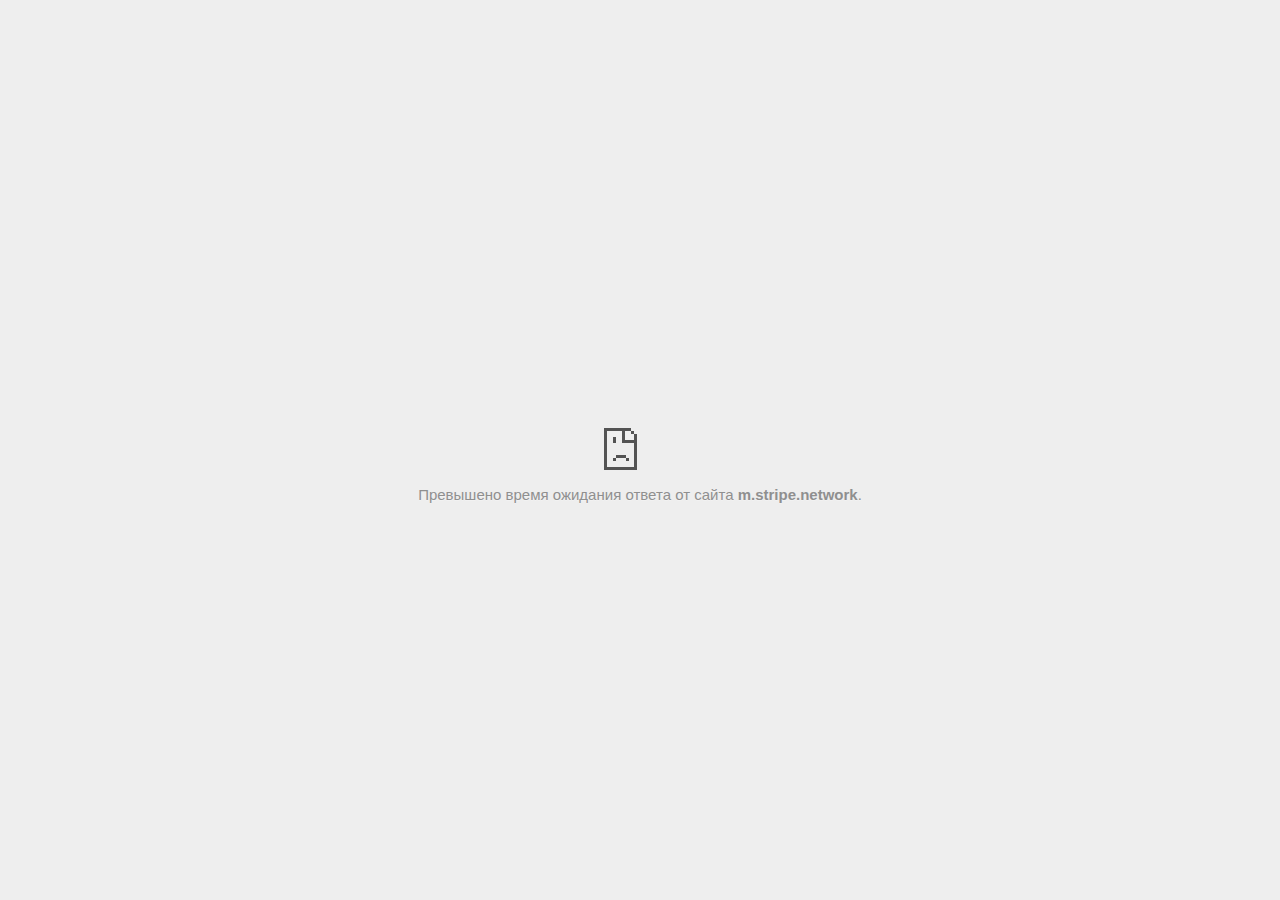
<file: src/icon/Icons _ Font Awesome_files/inner.html>
<!DOCTYPE html>
<!-- saved from url=(0029)chrome-error://chromewebdata/ -->
<html dir="ltr" lang="ru" subframe=""><head><meta http-equiv="Content-Type" content="text/html; charset=UTF-8">
  
  <meta name="color-scheme" content="light dark">
  <meta name="theme-color" content="#fff">
  <meta name="viewport" content="width=device-width, initial-scale=1.0,
                                 maximum-scale=1.0, user-scalable=no">
  <title>m.stripe.network</title>
  <style>/* Copyright 2017 The Chromium Authors. All rights reserved.
 * Use of this source code is governed by a BSD-style license that can be
 * found in the LICENSE file. */

a {
  color: var(--link-color);
}

body {
  --background-color: #fff;
  --error-code-color: var(--google-gray-700);
  --google-blue-100: rgb(210, 227, 252);
  --google-blue-300: rgb(138, 180, 248);
  --google-blue-600: rgb(26, 115, 232);
  --google-blue-700: rgb(25, 103, 210);
  --google-gray-100: rgb(241, 243, 244);
  --google-gray-300: rgb(218, 220, 224);
  --google-gray-500: rgb(154, 160, 166);
  --google-gray-50: rgb(248, 249, 250);
  --google-gray-600: rgb(128, 134, 139);
  --google-gray-700: rgb(95, 99, 104);
  --google-gray-800: rgb(60, 64, 67);
  --google-gray-900: rgb(32, 33, 36);
  --heading-color: var(--google-gray-900);
  --link-color: rgb(88, 88, 88);
  --popup-container-background-color: rgba(0,0,0,.65);
  --primary-button-fill-color-active: var(--google-blue-700);
  --primary-button-fill-color: var(--google-blue-600);
  --primary-button-text-color: #fff;
  --quiet-background-color: rgb(247, 247, 247);
  --secondary-button-border-color: var(--google-gray-500);
  --secondary-button-fill-color: #fff;
  --secondary-button-hover-border-color: var(--google-gray-600);
  --secondary-button-hover-fill-color: var(--google-gray-50);
  --secondary-button-text-color: var(--google-gray-700);
  --small-link-color: var(--google-gray-700);
  --text-color: var(--google-gray-700);
  background: var(--background-color);
  color: var(--text-color);
  word-wrap: break-word;
}

.nav-wrapper .secondary-button {
  background: var(--secondary-button-fill-color);
  border: 1px solid var(--secondary-button-border-color);
  color: var(--secondary-button-text-color);
  float: none;
  margin: 0;
  padding: 8px 16px;
}

.hidden {
  display: none;
}

html {
  -webkit-text-size-adjust: 100%;
  font-size: 125%;
}

.icon {
  background-repeat: no-repeat;
  background-size: 100%;
}

@media (prefers-color-scheme: dark) {
  body {
    --background-color: var(--google-gray-900);
    --error-code-color: var(--google-gray-500);
    --heading-color: var(--google-gray-500);
    --link-color: var(--google-blue-300);
    --primary-button-fill-color-active: rgb(129, 162, 208);
    --primary-button-fill-color: var(--google-blue-300);
    --primary-button-text-color: var(--google-gray-900);
    --quiet-background-color: var(--background-color);
    --secondary-button-border-color: var(--google-gray-700);
    --secondary-button-fill-color: var(--google-gray-900);
    --secondary-button-hover-fill-color: rgb(48, 51, 57);
    --secondary-button-text-color: var(--google-blue-300);
    --small-link-color: var(--google-blue-300);
    --text-color: var(--google-gray-500);
  }
}
</style>
  <style>/* Copyright 2014 The Chromium Authors. All rights reserved.
   Use of this source code is governed by a BSD-style license that can be
   found in the LICENSE file. */

button {
  border: 0;
  border-radius: 4px;
  box-sizing: border-box;
  color: var(--primary-button-text-color);
  cursor: pointer;
  float: right;
  font-size: .875em;
  margin: 0;
  padding: 8px 16px;
  transition: box-shadow 150ms cubic-bezier(0.4, 0, 0.2, 1);
  user-select: none;
}

[dir='rtl'] button {
  float: left;
}

.bad-clock button,
.captive-portal button,
.https-only button,
.insecure-form button,
.lookalike-url button,
.main-frame-blocked button,
.neterror button,
.pdf button,
.ssl button,
.safe-browsing-billing button {
  background: var(--primary-button-fill-color);
}

button:active {
  background: var(--primary-button-fill-color-active);
  outline: 0;
}

#debugging {
  display: inline;
  overflow: auto;
}

.debugging-content {
  line-height: 1em;
  margin-bottom: 0;
  margin-top: 1em;
}

.debugging-content-fixed-width {
  display: block;
  font-family: monospace;
  font-size: 1.2em;
  margin-top: 0.5em;
}

.debugging-title {
  font-weight: bold;
}

#details {
  margin: 0 0 50px;
}

#details p:not(:first-of-type) {
  margin-top: 20px;
}

.secondary-button:active {
  border-color: white;
  box-shadow: 0 1px 2px 0 rgba(60, 64, 67, .3),
      0 2px 6px 2px rgba(60, 64, 67, .15);
}

.secondary-button:hover {
  background: var(--secondary-button-hover-fill-color);
  border-color: var(--secondary-button-hover-border-color);
  text-decoration: none;
}

.error-code {
  color: var(--error-code-color);
  font-size: .8em;
  margin-top: 12px;
  text-transform: uppercase;
}

#error-debugging-info {
  font-size: 0.8em;
}

h1 {
  color: var(--heading-color);
  font-size: 1.6em;
  font-weight: normal;
  line-height: 1.25em;
  margin-bottom: 16px;
}

h2 {
  font-size: 1.2em;
  font-weight: normal;
}

.icon {
  height: 72px;
  margin: 0 0 40px;
  width: 72px;
}

input[type=checkbox] {
  opacity: 0;
}

input[type=checkbox]:focus ~ .checkbox::after {
  outline: -webkit-focus-ring-color auto 5px;
}

.interstitial-wrapper {
  box-sizing: border-box;
  font-size: 1em;
  line-height: 1.6em;
  margin: 14vh auto 0;
  max-width: 600px;
  width: 100%;
}

#main-message > p {
  display: inline;
}

#extended-reporting-opt-in {
  font-size: .875em;
  margin-top: 32px;
}

#extended-reporting-opt-in label {
  display: grid;
  grid-template-columns: 1.8em 1fr;
  position: relative;
}

#enhanced-protection-message {
  border-radius: 4px;
  font-size: 1em;
  margin-top: 32px;
  padding: 10px 5px;
}

#enhanced-protection-message label {
  display: grid;
  grid-template-columns: 2.5em 1fr;
  position: relative;
}

#enhanced-protection-message div {
  margin: 0.5em;
}

#enhanced-protection-message .icon {
  height: 1.5em;
  vertical-align: middle;
  width: 1.5em;
}

.nav-wrapper {
  margin-top: 51px;
}

.nav-wrapper::after {
  clear: both;
  content: '';
  display: table;
  width: 100%;
}

.small-link {
  color: var(--small-link-color);
  font-size: .875em;
}

.checkboxes {
  flex: 0 0 24px;
}

.checkbox {
  --padding: .9em;
  background: transparent;
  display: block;
  height: 1em;
  left: -1em;
  padding-inline-start: var(--padding);
  position: absolute;
  right: 0;
  top: -.5em;
  width: 1em;
}

.checkbox::after {
  border: 1px solid white;
  border-radius: 2px;
  content: '';
  height: 1em;
  left: var(--padding);
  position: absolute;
  top: var(--padding);
  width: 1em;
}

.checkbox::before {
  background: transparent;
  border: 2px solid white;
  border-inline-end-width: 0;
  border-top-width: 0;
  content: '';
  height: .2em;
  left: calc(.3em + var(--padding));
  opacity: 0;
  position: absolute;
  top: calc(.3em  + var(--padding));
  transform: rotate(-45deg);
  width: .5em;
}

input[type=checkbox]:checked ~ .checkbox::before {
  opacity: 1;
}

#recurrent-error-message {
  background: #ededed;
  border-radius: 4px;
  margin-bottom: 16px;
  margin-top: 12px;
  padding: 12px 16px;
}

.showing-recurrent-error-message #extended-reporting-opt-in {
  margin-top: 16px;
}

.showing-recurrent-error-message #enhanced-protection-message {
  margin-top: 16px;
}

@media (max-width: 700px) {
  .interstitial-wrapper {
    padding: 0 10%;
  }

  #error-debugging-info {
    overflow: auto;
  }
}

@media (max-width: 420px) {
  button,
  [dir='rtl'] button,
  .small-link {
    float: none;
    font-size: .825em;
    font-weight: 500;
    margin: 0;
    width: 100%;
  }

  button {
    padding: 16px 24px;
  }

  #details {
    margin: 20px 0 20px 0;
  }

  #details p:not(:first-of-type) {
    margin-top: 10px;
  }

  .secondary-button:not(.hidden) {
    display: block;
    margin-top: 20px;
    text-align: center;
    width: 100%;
  }

  .interstitial-wrapper {
    padding: 0 5%;
  }

  #extended-reporting-opt-in {
    margin-top: 24px;
  }

  #enhanced-protection-message {
    margin-top: 24px;
  }

  .nav-wrapper {
    margin-top: 30px;
  }
}

/**
 * Mobile specific styling.
 * Navigation buttons are anchored to the bottom of the screen.
 * Details message replaces the top content in its own scrollable area.
 */

@media (max-width: 420px) {
  .nav-wrapper .secondary-button {
    border: 0;
    margin: 16px 0 0;
    margin-inline-end: 0;
    padding-bottom: 16px;
    padding-top: 16px;
  }
}

/* Fixed nav. */
@media (min-width: 240px) and (max-width: 420px) and
       (min-height: 401px),
       (min-width: 421px) and (min-height: 240px) and
       (max-height: 560px) {
  body .nav-wrapper {
    background: var(--background-color);
    bottom: 0;
    box-shadow: 0 -12px 24px var(--background-color);
    left: 0;
    margin: 0 auto;
    max-width: 736px;
    padding-inline-end: 24px;
    padding-inline-start: 24px;
    position: fixed;
    right: 0;
    width: 100%;
    z-index: 2;
  }

  .interstitial-wrapper {
    max-width: 736px;
  }

  #details,
  #main-content {
    padding-bottom: 40px;
  }

  #details {
    padding-top: 5.5vh;
  }

  button.small-link {
    color: var(--google-blue-600);
  }
}

@media (max-width: 420px) and (orientation: portrait),
       (max-height: 560px) {
  body {
    margin: 0 auto;
  }

  button,
  [dir='rtl'] button,
  button.small-link,
  .nav-wrapper .secondary-button {
    font-family: Roboto-Regular,Helvetica;
    font-size: .933em;
    margin: 6px 0;
    transform: translatez(0);
  }

  .nav-wrapper {
    box-sizing: border-box;
    padding-bottom: 8px;
    width: 100%;
  }

  #details {
    box-sizing: border-box;
    height: auto;
    margin: 0;
    opacity: 1;
    transition: opacity 250ms cubic-bezier(0.4, 0, 0.2, 1);
  }

  #details.hidden,
  #main-content.hidden {
    height: 0;
    opacity: 0;
    overflow: hidden;
    padding-bottom: 0;
    transition: none;
  }

  h1 {
    font-size: 1.5em;
    margin-bottom: 8px;
  }

  .icon {
    margin-bottom: 5.69vh;
  }

  .interstitial-wrapper {
    box-sizing: border-box;
    margin: 7vh auto 12px;
    padding: 0 24px;
    position: relative;
  }

  .interstitial-wrapper p {
    font-size: .95em;
    line-height: 1.61em;
    margin-top: 8px;
  }

  #main-content {
    margin: 0;
    transition: opacity 100ms cubic-bezier(0.4, 0, 0.2, 1);
  }

  .small-link {
    border: 0;
  }

  .suggested-left > #control-buttons,
  .suggested-right > #control-buttons {
    float: none;
    margin: 0;
  }
}

@media (min-width: 421px) and (min-height: 500px) and (max-height: 560px) {
  .interstitial-wrapper {
    margin-top: 10vh;
  }
}

@media (min-height: 400px) and (orientation:portrait) {
  .interstitial-wrapper {
    margin-bottom: 145px;
  }
}

@media (min-height: 299px) {
  .nav-wrapper {
    padding-bottom: 16px;
  }
}

@media (max-height: 560px) and (min-height: 240px) and (orientation:landscape) {
  .extended-reporting-has-checkbox #details {
    padding-bottom: 80px;
  }
}

@media (min-height: 500px) and (max-height: 650px) and (max-width: 414px) and
       (orientation: portrait) {
  .interstitial-wrapper {
    margin-top: 7vh;
  }
}

@media (min-height: 650px) and (max-width: 414px) and (orientation: portrait) {
  .interstitial-wrapper {
    margin-top: 10vh;
  }
}

/* Small mobile screens. No fixed nav. */
@media (max-height: 400px) and (orientation: portrait),
       (max-height: 239px) and (orientation: landscape),
       (max-width: 419px) and (max-height: 399px) {
  .interstitial-wrapper {
    display: flex;
    flex-direction: column;
    margin-bottom: 0;
  }

  #details {
    flex: 1 1 auto;
    order: 0;
  }

  #main-content {
    flex: 1 1 auto;
    order: 0;
  }

  .nav-wrapper {
    flex: 0 1 auto;
    margin-top: 8px;
    order: 1;
    padding-inline-end: 0;
    padding-inline-start: 0;
    position: relative;
    width: 100%;
  }

  button,
  .nav-wrapper .secondary-button {
    padding: 16px 24px;
  }

  button.small-link {
    color: var(--google-blue-600);
  }
}

@media (max-width: 239px) and (orientation: portrait) {
  .nav-wrapper {
    padding-inline-end: 0;
    padding-inline-start: 0;
  }
}
</style>
  <style>/* Copyright 2013 The Chromium Authors. All rights reserved.
 * Use of this source code is governed by a BSD-style license that can be
 * found in the LICENSE file. */

/* Don't use the main frame div when the error is in a subframe. */
html[subframe] #main-frame-error {
  display: none;
}

/* Don't use the subframe error div when the error is in a main frame. */
html:not([subframe]) #sub-frame-error {
  display: none;
}

h1 {
  margin-top: 0;
  word-wrap: break-word;
}

h1 span {
  font-weight: 500;
}

a {
  text-decoration: none;
}

.icon {
  -webkit-user-select: none;
  display: inline-block;
}

.icon-generic {
  /* Can't access chrome://theme/IDR_ERROR_NETWORK_GENERIC from an untrusted
   * renderer process, so embed the resource manually. */
  content: -webkit-image-set(
      url([data-uri]) 1x,
      url([data-uri]) 2x);
}

.icon-offline {
  content: -webkit-image-set(
      url([data-uri]) 1x,
      url([data-uri]) 2x);
  position: relative;
}

.icon-disabled {
  content: -webkit-image-set(
      url([data-uri]) 1x,
      url([data-uri]) 2x);
  width: 112px;
}

.hidden {
  display: none;
}

#suggestions-list a {
  color: var(--google-blue-600);
}

#suggestions-list p {
  margin-block-end: 0;
}

#suggestions-list ul {
  margin-top: 0;
}

.single-suggestion {
  list-style-type: none;
  padding-inline-start: 0;
}

#error-information-button {
  content: url([data-uri]);
  height: 24px;
  vertical-align: -.15em;
  width: 24px;
}

.use-popup-container#error-information-popup-container
  #error-information-popup {
  align-items: center;
  background-color: var(--popup-container-background-color);
  display: flex;
  height: 100%;
  left: 0;
  position: fixed;
  top: 0;
  width: 100%;
  z-index: 100;
}

.use-popup-container#error-information-popup-container
  #error-information-popup-content > p {
  margin-bottom: 11px;
  margin-inline-start: 20px;
}

.use-popup-container#error-information-popup-container #suggestions-list ul {
  margin-inline-start: 15px;
}

.use-popup-container#error-information-popup-container
  #error-information-popup-box {
  background-color: var(--background-color);
  left: 5%;
  padding-bottom: 15px;
  padding-top: 15px;
  position: fixed;
  width: 90%;
  z-index: 101;
}

.use-popup-container#error-information-popup-container div.error-code {
  margin-inline-start: 20px;
}

.use-popup-container#error-information-popup-container #suggestions-list p {
  margin-inline-start: 20px;
}

:not(.use-popup-container)#error-information-popup-container
  #error-information-popup-close {
  display: none;
}

#error-information-popup-close {
  margin-bottom: 0;
  margin-inline-end: 35px;
  margin-top: 15px;
  text-align: end;
}

.link-button {
  color: rgb(66, 133, 244);
  display: inline-block;
  font-weight: bold;
  text-transform: uppercase;
}

#sub-frame-error-details {

  color: #8F8F8F;

  /* Not done on mobile for performance reasons. */
  text-shadow: 0 1px 0 rgba(255,255,255,0.3);

}

[jscontent=hostName],
[jscontent=failedUrl] {
  overflow-wrap: break-word;
}

.secondary-button {
  background: #d9d9d9;
  color: #696969;
  margin-inline-end: 16px;
}

.snackbar {
  background: #323232;
  border-radius: 2px;
  bottom: 24px;
  box-sizing: border-box;
  color: #fff;
  font-size: .87em;
  left: 24px;
  max-width: 568px;
  min-width: 288px;
  opacity: 0;
  padding: 16px 24px 12px;
  position: fixed;
  transform: translateY(90px);
  will-change: opacity, transform;
  z-index: 999;
}

.snackbar-show {
  -webkit-animation:
    show-snackbar 250ms cubic-bezier(0, 0, 0.2, 1) forwards,
    hide-snackbar 250ms cubic-bezier(0.4, 0, 1, 1) forwards 5s;
}

@-webkit-keyframes show-snackbar {
  100% {
    opacity: 1;
    transform: translateY(0);
  }
}

@-webkit-keyframes hide-snackbar {
  0% {
    opacity: 1;
    transform: translateY(0);
  }
  100% {
    opacity: 0;
    transform: translateY(90px);
  }
}

.suggestions {
  margin-top: 18px;
}

.suggestion-header {
  font-weight: bold;
  margin-bottom: 4px;
}

.suggestion-body {
  color: #777;
}

/* Decrease padding at low sizes. */
@media (max-width: 640px), (max-height: 640px) {
  h1 {
    margin: 0 0 15px;
  }
  .suggestions {
    margin-top: 10px;
  }
  .suggestion-header {
    margin-bottom: 0;
  }
}

#download-link,
#download-link-clicked {
  margin-bottom: 30px;
  margin-top: 30px;
}

#download-link-clicked {
  color: #BBB;
}

#download-link::before,
#download-link-clicked::before {
  content: url([data-uri]);
  display: inline-block;
  margin-inline-end: 4px;
  vertical-align: -webkit-baseline-middle;
}

#download-link-clicked::before {
  opacity: 0;
  width: 0;
}

#offline-content-list-visibility-card {
  border: 1px solid white;
  border-radius: 8px;
  display: flex;
  font-size: .8em;
  justify-content: space-between;
  line-height: 1;
}

#offline-content-list.list-hidden #offline-content-list-visibility-card {
  border-color: rgb(218, 220, 224);
}

#offline-content-list-visibility-card > div {
  padding: 1em;
}

#offline-content-list-title {
  color: var(--google-gray-700);
}

#offline-content-list-show-text,
#offline-content-list-hide-text {
  color: rgb(66, 133, 244);
}

/* Hides the "hide" text div when the offline content list is collapsed/hidden
 * and, alternatively, hides the "show" text div when the offline content list
 * is expanded/shown.
 */
#offline-content-list.list-hidden #offline-content-list-hide-text,
#offline-content-list:not(.list-hidden) #offline-content-list-show-text {
  display: none;
}

/* Controls the animation of the offline content list when it is expanded/shown.
 */
#offline-content-suggestions {
  /* Max-height has to be set for the height animation to work. The chosen value
   * is a little greater than the maximum height the list will have, when all
   * suggestions have images, so that it is never clamped. This makes so that
   * when the actual height is smaller then the animation is not as smooth.
   */
  max-height: 27em;
  transition: max-height 200ms ease-in, visibility 0s 200ms,
              opacity 200ms 200ms linear;
}

/* Controls the animation of the offline content list when it is
 * collapsed/hidden.
 */
#offline-content-list.list-hidden #offline-content-suggestions {
  max-height: 0;
  opacity: 0;
  transition: opacity 200ms linear, visibility 0s 200ms,
              max-height 200ms 200ms ease-out;
  visibility: hidden;
}

#offline-content-list {
  margin-inline-start: -5%;
  width: 110%;
}

/* The selectors below adjust the "overflow" of the suggestion cards contents
 * based on the same screen size based strategy used for the main frame, which
 * is applied by the `interstitial-wrapper` class. */
@media (max-width: 420px)  {
  #offline-content-list {
    margin-inline-start: -2.5%;
    width: 105%;
  }
}
@media (max-width: 420px) and (orientation: portrait),
       (max-height: 560px) {
  #offline-content-list {
    margin-inline-start: -12px;
    width: calc(100% + 24px);
  }
}

.suggestion-with-image .offline-content-suggestion-thumbnail {
  flex-basis: 8.2em;
  flex-shrink: 0;
}

.suggestion-with-image .offline-content-suggestion-thumbnail > img {
  height: 100%;
  width: 100%;
}

.suggestion-with-image #offline-content-list:not(.is-rtl)
.offline-content-suggestion-thumbnail > img {
  border-bottom-right-radius: 7px;
  border-top-right-radius: 7px;
}

.suggestion-with-image #offline-content-list.is-rtl
.offline-content-suggestion-thumbnail > img {
  border-bottom-left-radius: 7px;
  border-top-left-radius: 7px;
}

.suggestion-with-icon .offline-content-suggestion-thumbnail {
  align-items: center;
  display: flex;
  justify-content: center;
  min-height: 4.2em;
  min-width: 4.2em;
}

.suggestion-with-icon .offline-content-suggestion-thumbnail > div {
  align-items: center;
  background-color: rgb(241, 243, 244);
  border-radius: 50%;
  display: flex;
  height: 2.3em;
  justify-content: center;
  width: 2.3em;
}

.suggestion-with-icon .offline-content-suggestion-thumbnail > div > img {
  height: 1.45em;
  width: 1.45em;
}

.offline-content-suggestion-favicon {
  height: 1em;
  margin-inline-end: 0.4em;
  width: 1.4em;
}

.offline-content-suggestion-favicon > img {
  height: 1.4em;
  width: 1.4em;
}

.no-favicon .offline-content-suggestion-favicon {
  display: none;
}

.image-video {
  content: url([data-uri]);
}

.image-music-note {
  content: url([data-uri]);
}

.image-earth {
  content: url([data-uri]);
}

.image-file {
  content: url([data-uri]);
}

.offline-content-suggestion-texts {
  display: flex;
  flex-direction: column;
  justify-content: space-between;
  line-height: 1.3;
  padding: .9em;
  width: 100%;
}

.offline-content-suggestion-title {
  -webkit-box-orient: vertical;
  -webkit-line-clamp: 3;
  color: rgb(32, 33, 36);
  display: -webkit-box;
  font-size: 1.1em;
  overflow: hidden;
  text-overflow: ellipsis;
}

div.offline-content-suggestion {
  align-items: stretch;
  border: 1px solid rgb(218, 220, 224);
  border-radius: 8px;
  display: flex;
  justify-content: space-between;
  margin-bottom: .8em;
}

.suggestion-with-image {
  flex-direction: row;
  height: 8.2em;
  max-height: 8.2em;
}

.suggestion-with-icon {
  flex-direction: row-reverse;
  height: 4.2em;
  max-height: 4.2em;
}

.suggestion-with-icon .offline-content-suggestion-title {
  -webkit-line-clamp: 1;
  word-break: break-all;
}

.suggestion-with-icon .offline-content-suggestion-texts {
  padding-inline-start: 0;
}

.offline-content-suggestion-attribution-freshness {
  color: rgb(95, 99, 104);
  display: flex;
  font-size: .8em;
  line-height: 1.7em;
}

.offline-content-suggestion-attribution {
  -webkit-box-orient: vertical;
  -webkit-line-clamp: 1;
  display: -webkit-box;
  flex-shrink: 1;
  margin-inline-end: 0.3em;
  overflow: hidden;
  overflow-wrap: break-word;
  text-overflow: ellipsis;
  word-break: break-all;
}

.no-attribution .offline-content-suggestion-attribution {
  display: none;
}

.offline-content-suggestion-freshness::before {
  content: '-';
  display: inline-block;
  flex-shrink: 0;
  margin-inline-end: .1em;
  margin-inline-start: .1em;
}

.no-attribution .offline-content-suggestion-freshness::before {
  display: none;
}

.offline-content-suggestion-freshness {
  flex-shrink: 0;
}

.suggestion-with-image .offline-content-suggestion-pin-spacer {
  flex-grow: 100;
  flex-shrink: 1;
}

.suggestion-with-image .offline-content-suggestion-pin {
  content: url([data-uri]);
  flex-shrink: 0;
  height: 1.4em;
  margin-inline-start: .4em;
  width: 1.4em;
}

/* Controls the animation (and a bit more) of the launch-downloads-home action
 * button when the offline content list is expanded/shown.
 */
#offline-content-list-action {
  text-align: center;
  transition: visibility 0s 200ms, opacity 200ms 200ms linear;
}

/* Controls the animation of the launch-downloads-home action button when the
 * offline content list is collapsed/hidden.
 */
#offline-content-list.list-hidden #offline-content-list-action {
  opacity: 0;
  transition: opacity 200ms linear, visibility 0s 200ms;
  visibility: hidden;
}

#cancel-save-page-button {
  background-image: url([data-uri]);
  background-position: right 27px center;
  background-repeat: no-repeat;
  border: 1px solid var(--google-gray-300);
  border-radius: 5px;
  color: var(--google-gray-700);
  margin-bottom: 26px;
  padding-bottom: 16px;
  padding-inline-end: 88px;
  padding-inline-start: 16px;
  padding-top: 16px;
  text-align: start;
}

html[dir='rtl'] #cancel-save-page-button {
  background-position: left 27px center;
}

#save-page-for-later-button {
  display: flex;
  justify-content: start;
}

#save-page-for-later-button a::before {
  content: url([data-uri]);
  display: inline-block;
  margin-inline-end: 4px;
  vertical-align: -webkit-baseline-middle;
}

.hidden#save-page-for-later-button {
  display: none;
}

/* Don't allow overflow when in a subframe. */
html[subframe] body {
  overflow: hidden;
}

#sub-frame-error {
  -webkit-align-items: center;
  -webkit-flex-flow: column;
  -webkit-justify-content: center;
  background-color: #DDD;
  display: -webkit-flex;
  height: 100%;
  left: 0;
  position: absolute;
  text-align: center;
  top: 0;
  transition: background-color 200ms ease-in-out;
  width: 100%;
}

#sub-frame-error:hover {
  background-color: #EEE;
}

#sub-frame-error .icon-generic {
  margin: 0 0 16px;
}

#sub-frame-error-details {
  margin: 0 10px;
  text-align: center;
  visibility: hidden;
}

/* Show details only when hovering. */
#sub-frame-error:hover #sub-frame-error-details {
  visibility: visible;
}

/* If the iframe is too small, always hide the error code. */
/* TODO(mmenke): See if overflow: no-display works better, once supported. */
@media (max-width: 200px), (max-height: 95px) {
  #sub-frame-error-details {
    display: none;
  }
}

/* Adjust icon for small embedded frames in apps. */
@media (max-height: 100px) {
  #sub-frame-error .icon-generic {
    height: auto;
    margin: 0;
    padding-top: 0;
    width: 25px;
  }
}

/* details-button is special; it's a <button> element that looks like a link. */
#details-button {
  box-shadow: none;
  min-width: 0;
}

/* Styles for platform dependent separation of controls and details button. */
.suggested-left > #control-buttons,
.suggested-right > #details-button {
  float: left;
}

.suggested-right > #control-buttons,
.suggested-left > #details-button {
  float: right;
}

.suggested-left .secondary-button {
  margin-inline-end: 0;
  margin-inline-start: 16px;
}

#details-button.singular {
  float: none;
}

/* download-button shows both icon and text. */
#download-button {
  padding-bottom: 4px;
  padding-top: 4px;
  position: relative;
}

#download-button::before {
  background: -webkit-image-set(
      url([data-uri]) 1x,
      url([data-uri]) 2x)
    no-repeat;
  content: '';
  display: inline-block;
  height: 24px;
  margin-inline-end: 4px;
  margin-inline-start: -4px;
  vertical-align: middle;
  width: 24px;
}

#download-button:disabled {
  background: rgb(180, 206, 249);
  color: rgb(255, 255, 255);
}

#buttons::after {
  clear: both;
  content: '';
  display: block;
  width: 100%;
}

/* Offline page */
html[dir='rtl'] .runner-container,
html[dir='rtl'].offline .icon-offline {
  transform: scaleX(-1);
}

.offline {
  transition: filter 1.5s cubic-bezier(0.65, 0.05, 0.36, 1),
              background-color 1.5s cubic-bezier(0.65, 0.05, 0.36, 1);

  will-change: filter, background-color;

}

.offline body {
  transition: background-color 1.5s cubic-bezier(0.65, 0.05, 0.36, 1);
}

.offline #main-message > p {
  display: none;
}

.offline.inverted {
  background-color: #fff;
  filter: invert(1);
}

.offline.inverted body {
  background-color: #fff;
}

.offline .interstitial-wrapper {
  color: var(--text-color);
  font-size: 1em;
  line-height: 1.55;
  margin: 0 auto;
  max-width: 600px;
  padding-top: 100px;
  position: relative;
  width: 100%;
}

.offline .runner-container {
  direction: ltr;
  height: 150px;
  max-width: 600px;
  overflow: hidden;
  position: absolute;
  top: 35px;
  width: 44px;
}

.offline .runner-container:focus {
  outline: none;
}

.offline .runner-container:focus-visible {
  outline: 3px solid var(--google-blue-300);
}

.offline .runner-canvas {
  height: 150px;
  max-width: 600px;
  opacity: 1;
  overflow: hidden;
  position: absolute;
  top: 0;
  z-index: 10;
}

.offline .controller {
  height: 100vh;
  left: 0;
  position: absolute;
  top: 0;
  width: 100vw;
  z-index: 9;
}

#offline-resources {
  display: none;
}

#offline-instruction {
  image-rendering: pixelated;
  left: 0;
  margin: auto;
  position: absolute;
  right: 0;
  top: 60px;
  width: fit-content;
}

.offline-runner-live-region {
  bottom: 0;
  clip-path: polygon(0 0, 0 0, 0 0);
  color: var(--background-color);
  display: block;
  font-size: xx-small;
  overflow: hidden;
  position: absolute;
  text-align: center;
  transition: color 1.5s cubic-bezier(0.65, 0.05, 0.36, 1);
  user-select: none;
}

/* Custom toggle */
.slow-speed-option {
  align-items: center;
  background: var(--google-gray-50);
  border-radius: 24px/50%;
  bottom: 0;
  color: var(--error-code-color);
  display: inline-flex;
  font-size: 1em;
  left: 0;
  line-height: 1.1em;
  margin: 5px auto;
  padding: 2px 12px 3px 20px;
  position: absolute;
  right: 0;
  width: max-content;
  z-index: 999;
}

.slow-speed-option.hidden {
  display: none;
}

.slow-speed-option [type=checkbox] {
  opacity: 0;
  pointer-events: none;
  position: absolute;
}

.slow-speed-option .slow-speed-toggle {
  cursor: pointer;
  margin-inline-start: 8px;
  padding: 8px 4px;
  position: relative;
}

.slow-speed-option [type=checkbox]:disabled ~ .slow-speed-toggle {
  cursor: default;
}

.slow-speed-option-label [type=checkbox] {
  opacity: 0;
  pointer-events: none;
  position: absolute;
}

.slow-speed-option .slow-speed-toggle::before,
.slow-speed-option .slow-speed-toggle::after {
  content: '';
  display: block;
  margin: 0 3px;
  transition: all 100ms cubic-bezier(0.4, 0, 1, 1);
}

.slow-speed-option .slow-speed-toggle::before {
  background: rgb(189,193,198);
  border-radius: 0.65em;
  height: 0.9em;
  width: 2em;
}

.slow-speed-option .slow-speed-toggle::after {
  background: #fff;
  border-radius: 50%;
  box-shadow: 0 1px 3px 0 rgb(0 0 0 / 40%);
  height: 1.2em;
  position: absolute;
  top: 51%;
  transform: translate(-20%, -50%);
  width: 1.1em;
}

.slow-speed-option [type=checkbox]:focus + .slow-speed-toggle {
  box-shadow: 0 0 8px rgb(94, 158, 214);
  outline: 1px solid rgb(93, 157, 213);
}

.slow-speed-option [type=checkbox]:checked + .slow-speed-toggle::before {
  background: var(--google-blue-600);
  opacity: 0.5;
}

.slow-speed-option [type=checkbox]:checked + .slow-speed-toggle::after {
  background: var(--google-blue-600);
  transform: translate(calc(2em - 90%), -50%);
}

.slow-speed-option [type=checkbox]:checked:disabled +
  .slow-speed-toggle::before {
  background: rgb(189,193,198);
}

.slow-speed-option [type=checkbox]:checked:disabled +
  .slow-speed-toggle::after {
  background: var(--google-gray-50);
}

@media (max-width: 420px) {
  #download-button {
    padding-bottom: 12px;
    padding-top: 12px;
  }

  .suggested-left > #control-buttons,
  .suggested-right > #control-buttons {
    float: none;
  }

  .snackbar {
    border-radius: 0;
    bottom: 0;
    left: 0;
    width: 100%;
  }
}

@media (max-height: 350px) {
  h1 {
    margin: 0 0 15px;
  }

  .icon-offline {
    margin: 0 0 10px;
  }

  .interstitial-wrapper {
    margin-top: 5%;
  }

  .nav-wrapper {
    margin-top: 30px;
  }
}

@media (min-width: 420px) and (max-width: 736px) and
       (min-height: 240px) and (max-height: 420px) and
       (orientation:landscape) {
  .interstitial-wrapper {
    margin-bottom: 100px;
  }
}

@media (max-width: 360px) and (max-height: 480px) {
  .offline .interstitial-wrapper {
    padding-top: 60px;
  }

  .offline .runner-container {
    top: 8px;
  }
}

@media (min-height: 240px) and (orientation: landscape) {
  .offline .interstitial-wrapper {
    margin-bottom: 90px;
  }

  .icon-offline {
    margin-bottom: 20px;
  }
}

@media (max-height: 320px) and (orientation: landscape) {
  .icon-offline {
    margin-bottom: 0;
  }

  .offline .runner-container {
    top: 10px;
  }
}

@media (max-width: 240px) {
  button {
    padding-inline-end: 12px;
    padding-inline-start: 12px;
  }

  .interstitial-wrapper {
    overflow: inherit;
    padding: 0 8px;
  }
}

@media (max-width: 120px) {
  button {
    width: auto;
  }
}

.arcade-mode,
.arcade-mode .runner-container,
.arcade-mode .runner-canvas {
  image-rendering: pixelated;
  max-width: 100%;
  overflow: hidden;
}

.arcade-mode #buttons,
.arcade-mode #main-content {
  opacity: 0;
  overflow: hidden;
}

.arcade-mode .interstitial-wrapper {
  height: 100vh;
  max-width: 100%;
  overflow: hidden;
}

.arcade-mode .runner-container {
  left: 0;
  margin: auto;
  right: 0;
  transform-origin: top center;
  transition: transform 250ms cubic-bezier(0.4, 0, 1, 1) 400ms;
  z-index: 2;
}

@media (prefers-color-scheme: dark) {
  .icon {
    filter: invert(1);
  }

  .offline .runner-canvas {
    filter: invert(1);
  }

  .offline.inverted {
    background-color: var(--background-color);
    filter: invert(0);
  }

  .offline.inverted body {
    background-color: #fff;
  }

  .offline.inverted .offline-runner-live-region {
    color: #fff;
  }

  #suggestions-list a {
    color: var(--link-color);
  }

  #error-information-button {
    filter: invert(0.6);
  }

  .slow-speed-option {
    background: var(--google-gray-800);
    color: var(--google-gray-100);
  }

  .slow-speed-option .slow-speed-toggle::before,
  .slow-speed-option [type=checkbox]:checked:disabled +
    .slow-speed-toggle::before {
     background: rgb(189,193,198);
  }

  .slow-speed-option [type=checkbox]:checked + .slow-speed-toggle::after,
  .slow-speed-option [type=checkbox]:checked + .slow-speed-toggle::before {
    background: var(--google-blue-300);
  }
}
</style>
  <script>// Copyright 2013 The Chromium Authors. All rights reserved.
// Use of this source code is governed by a BSD-style license that can be
// found in the LICENSE file.

/**
 * @typedef {{
 *   downloadButtonClick: function(),
 *   reloadButtonClick: function(string),
 *   detailsButtonClick: function(),
 *   diagnoseErrorsButtonClick: function(),
 *   trackEasterEgg: function(),
 *   updateEasterEggHighScore: function(number),
 *   resetEasterEggHighScore: function(),
 *   launchOfflineItem: function(string, string),
 *   savePageForLater: function(),
 *   cancelSavePage: function(),
 *   listVisibilityChange: function(boolean),
 * }}
 */
// eslint-disable-next-line no-var
var errorPageController;

const HIDDEN_CLASS = 'hidden';

// Decodes a UTF16 string that is encoded as base64.
function decodeUTF16Base64ToString(encoded_text) {
  const data = atob(encoded_text);
  let result = '';
  for (let i = 0; i < data.length; i += 2) {
    result +=
        String.fromCharCode(data.charCodeAt(i) * 256 + data.charCodeAt(i + 1));
  }
  return result;
}

function toggleHelpBox() {
  const helpBoxOuter = document.getElementById('details');
  helpBoxOuter.classList.toggle(HIDDEN_CLASS);
  const detailsButton = document.getElementById('details-button');
  if (helpBoxOuter.classList.contains(HIDDEN_CLASS)) {
    /** @suppress {missingProperties} */
    detailsButton.innerText = detailsButton.detailsText;
  } else {
    /** @suppress {missingProperties} */
    detailsButton.innerText = detailsButton.hideDetailsText;
  }

  // Details appears over the main content on small screens.
  if (mobileNav) {
    document.getElementById('main-content').classList.toggle(HIDDEN_CLASS);
    const runnerContainer = document.querySelector('.runner-container');
    if (runnerContainer) {
      runnerContainer.classList.toggle(HIDDEN_CLASS);
    }
  }
}

function diagnoseErrors() {
  if (window.errorPageController) {
    errorPageController.diagnoseErrorsButtonClick();
  }
}

// Subframes use a different layout but the same html file.  This is to make it
// easier to support platforms that load the error page via different
// mechanisms (Currently just iOS). We also use the subframe style for portals
// as they are embedded like subframes and can't be interacted with by the user.
let isSubFrame = false;
if (window.top.location !== window.location || window.portalHost) {
  document.documentElement.setAttribute('subframe', '');
  isSubFrame = true;
}

// Re-renders the error page using |strings| as the dictionary of values.
// Used by NetErrorTabHelper to update DNS error pages with probe results.
function updateForDnsProbe(strings) {
  const context = new JsEvalContext(strings);
  jstProcess(context, document.getElementById('t'));
  onDocumentLoadOrUpdate();
}

// Adds an icon class to the list and removes classes previously set.
function updateIconClass(newClass) {
  const frameSelector = isSubFrame ? '#sub-frame-error' : '#main-frame-error';
  const iconEl = document.querySelector(frameSelector + ' .icon');

  if (iconEl.classList.contains(newClass)) {
    return;
  }

  iconEl.className = 'icon ' + newClass;
}

// Implements button clicks.  This function is needed during the transition
// between implementing these in trunk chromium and implementing them in iOS.
function reloadButtonClick(url) {
  if (window.errorPageController) {
    // 

    // 
    errorPageController.reloadButtonClick();
    // 
  } else {
    window.location = url;
  }
}

function downloadButtonClick() {
  if (window.errorPageController) {
    errorPageController.downloadButtonClick();
    const downloadButton = document.getElementById('download-button');
    downloadButton.disabled = true;
    /** @suppress {missingProperties} */
    downloadButton.textContent = downloadButton.disabledText;

    document.getElementById('download-link-wrapper')
        .classList.add(HIDDEN_CLASS);
    document.getElementById('download-link-clicked-wrapper')
        .classList.remove(HIDDEN_CLASS);
  }
}

function detailsButtonClick() {
  if (window.errorPageController) {
    errorPageController.detailsButtonClick();
  }
}

let primaryControlOnLeft = true;
// clang-format off
// 

function setAutoFetchState(scheduled, can_schedule) {
  document.getElementById('cancel-save-page-button')
      .classList.toggle(HIDDEN_CLASS, !scheduled);
  document.getElementById('save-page-for-later-button')
      .classList.toggle(HIDDEN_CLASS, scheduled || !can_schedule);
}

function savePageLaterClick() {
  errorPageController.savePageForLater();
  // savePageForLater will eventually trigger a call to setAutoFetchState() when
  // it completes.
}

function cancelSavePageClick() {
  errorPageController.cancelSavePage();
  // setAutoFetchState is not called in response to cancelSavePage(), so do it
  // now.
  setAutoFetchState(false, true);
}

function toggleErrorInformationPopup() {
  document.getElementById('error-information-popup-container')
      .classList.toggle(HIDDEN_CLASS);
}

function launchOfflineItem(itemID, name_space) {
  errorPageController.launchOfflineItem(itemID, name_space);
}

function launchDownloadsPage() {
  errorPageController.launchDownloadsPage();
}

function getIconForSuggestedItem(item) {
  // Note: |item.content_type| contains the enum values from
  // chrome::mojom::AvailableContentType.
  switch (item.content_type) {
    case 1:  // kVideo
      return 'image-video';
    case 2:  // kAudio
      return 'image-music-note';
    case 0:  // kPrefetchedPage
    case 3:  // kOtherPage
      return 'image-earth';
  }
  return 'image-file';
}

function getSuggestedContentDiv(item, index) {
  // Note: See AvailableContentToValue in available_offline_content_helper.cc
  // for the data contained in an |item|.
  // TODO(carlosk): Present |snippet_base64| when that content becomes
  // available.
  let thumbnail = '';
  const extraContainerClasses = [];
  // html_inline.py will try to replace src attributes with data URIs using a
  // simple regex. The following is obfuscated slightly to avoid that.
  const source = 'src';
  if (item.thumbnail_data_uri) {
    extraContainerClasses.push('suggestion-with-image');
    thumbnail = `<img ${source}="${item.thumbnail_data_uri}">`;
  } else {
    extraContainerClasses.push('suggestion-with-icon');
    const iconClass = getIconForSuggestedItem(item);
    thumbnail = `<div><img class="${iconClass}"></div>`;
  }

  let favicon = '';
  if (item.favicon_data_uri) {
    favicon = `<img ${source}="${item.favicon_data_uri}">`;
  } else {
    extraContainerClasses.push('no-favicon');
  }

  if (!item.attribution_base64) {
    extraContainerClasses.push('no-attribution');
  }

  return `
  <div class="offline-content-suggestion ${extraContainerClasses.join(' ')}"
    onclick="launchOfflineItem('${item.ID}', '${item.name_space}')">
      <div class="offline-content-suggestion-texts">
        <div id="offline-content-suggestion-title-${index}"
             class="offline-content-suggestion-title">
        </div>
        <div class="offline-content-suggestion-attribution-freshness">
          <div id="offline-content-suggestion-favicon-${index}"
               class="offline-content-suggestion-favicon">
            ${favicon}
          </div>
          <div id="offline-content-suggestion-attribution-${index}"
               class="offline-content-suggestion-attribution">
          </div>
          <div class="offline-content-suggestion-freshness">
            ${item.date_modified}
          </div>
          <div class="offline-content-suggestion-pin-spacer"></div>
          <div class="offline-content-suggestion-pin"></div>
        </div>
      </div>
      <div class="offline-content-suggestion-thumbnail">
        ${thumbnail}
      </div>
  </div>`;
}

/**
 * @typedef {{
 *   ID: string,
 *   name_space: string,
 *   title_base64: string,
 *   snippet_base64: string,
 *   date_modified: string,
 *   attribution_base64: string,
 *   thumbnail_data_uri: string,
 *   favicon_data_uri: string,
 *   content_type: number,
 * }}
 */
let AvailableOfflineContent;

// Populates a list of suggested offline content.
// Note: For security reasons all content downloaded from the web is considered
// unsafe and must be securely handled to be presented on the dino page. Images
// have already been safely re-encoded but textual content -- like title and
// attribution -- must be properly handled here.
// @param {boolean} isShown
// @param {Array<AvailableOfflineContent>} suggestions
function offlineContentAvailable(isShown, suggestions) {
  if (!suggestions || !loadTimeData.valueExists('offlineContentList')) {
    return;
  }

  const suggestionsHTML = [];
  for (let index = 0; index < suggestions.length; index++) {
    suggestionsHTML.push(getSuggestedContentDiv(suggestions[index], index));
  }

  document.getElementById('offline-content-suggestions').innerHTML =
      suggestionsHTML.join('\n');

  // Sets textual web content using |textContent| to make sure it's handled as
  // plain text.
  for (let index = 0; index < suggestions.length; index++) {
    document.getElementById(`offline-content-suggestion-title-${index}`)
        .textContent =
        decodeUTF16Base64ToString(suggestions[index].title_base64);
    document.getElementById(`offline-content-suggestion-attribution-${index}`)
        .textContent =
        decodeUTF16Base64ToString(suggestions[index].attribution_base64);
  }

  const contentListElement = document.getElementById('offline-content-list');
  if (document.dir === 'rtl') {
    contentListElement.classList.add('is-rtl');
  }
  contentListElement.hidden = false;
  // The list is configured as hidden by default. Show it if needed.
  if (isShown) {
    toggleOfflineContentListVisibility(false);
  }
}

function toggleOfflineContentListVisibility(updatePref) {
  if (!loadTimeData.valueExists('offlineContentList')) {
    return;
  }

  const contentListElement = document.getElementById('offline-content-list');
  const isVisible = !contentListElement.classList.toggle('list-hidden');

  if (updatePref && window.errorPageController) {
    errorPageController.listVisibilityChanged(isVisible);
  }
}

// Called on document load, and from updateForDnsProbe().
function onDocumentLoadOrUpdate() {
  const downloadButtonVisible = loadTimeData.valueExists('downloadButton') &&
      loadTimeData.getValue('downloadButton').msg;
  const detailsButton = document.getElementById('details-button');

  // If offline content suggestions will be visible, the usual buttons will not
  // be presented.
  const offlineContentVisible =
      loadTimeData.valueExists('suggestedOfflineContentPresentation');
  if (offlineContentVisible) {
    document.querySelector('.nav-wrapper').classList.add(HIDDEN_CLASS);
    detailsButton.classList.add(HIDDEN_CLASS);

    document.getElementById('download-link').hidden = !downloadButtonVisible;
    document.getElementById('download-links-wrapper')
        .classList.remove(HIDDEN_CLASS);
    document.getElementById('error-information-popup-container')
        .classList.add('use-popup-container', HIDDEN_CLASS);
    document.getElementById('error-information-button')
        .classList.remove(HIDDEN_CLASS);
  }

  const attemptAutoFetch = loadTimeData.valueExists('attemptAutoFetch') &&
      loadTimeData.getValue('attemptAutoFetch');

  const reloadButtonVisible = loadTimeData.valueExists('reloadButton') &&
      loadTimeData.getValue('reloadButton').msg;

  const reloadButton = document.getElementById('reload-button');
  const downloadButton = document.getElementById('download-button');
  if (reloadButton.style.display === 'none' &&
      downloadButton.style.display === 'none') {
    detailsButton.classList.add('singular');
  }

  // Show or hide control buttons.
  const controlButtonDiv = document.getElementById('control-buttons');
  controlButtonDiv.hidden =
      offlineContentVisible || !(reloadButtonVisible || downloadButtonVisible);

  const iconClass = loadTimeData.valueExists('iconClass') &&
      loadTimeData.getValue('iconClass');

  updateIconClass(iconClass);

  if (!isSubFrame && iconClass === 'icon-offline') {
    document.documentElement.classList.add('offline');
    new Runner('.interstitial-wrapper');
  }
}

function onDocumentLoad() {
  // Sets up the proper button layout for the current platform.
  const buttonsDiv = document.getElementById('buttons');
  if (primaryControlOnLeft) {
    buttonsDiv.classList.add('suggested-left');
  } else {
    buttonsDiv.classList.add('suggested-right');
  }

  onDocumentLoadOrUpdate();
}

document.addEventListener('DOMContentLoaded', onDocumentLoad);
</script>
  <script>// Copyright 2015 The Chromium Authors. All rights reserved.
// Use of this source code is governed by a BSD-style license that can be
// found in the LICENSE file.

let mobileNav = false;

/**
 * For small screen mobile the navigation buttons are moved
 * below the advanced text.
 */
function onResize() {
  const helpOuterBox = document.querySelector('#details');
  const mainContent = document.querySelector('#main-content');
  const mediaQuery = '(min-width: 240px) and (max-width: 420px) and ' +
      '(min-height: 401px), ' +
      '(max-height: 560px) and (min-height: 240px) and ' +
      '(min-width: 421px)';

  const detailsHidden = helpOuterBox.classList.contains(HIDDEN_CLASS);
  const runnerContainer = document.querySelector('.runner-container');

  // Check for change in nav status.
  if (mobileNav !== window.matchMedia(mediaQuery).matches) {
    mobileNav = !mobileNav;

    // Handle showing the top content / details sections according to state.
    if (mobileNav) {
      mainContent.classList.toggle(HIDDEN_CLASS, !detailsHidden);
      helpOuterBox.classList.toggle(HIDDEN_CLASS, detailsHidden);
      if (runnerContainer) {
        runnerContainer.classList.toggle(HIDDEN_CLASS, !detailsHidden);
      }
    } else if (!detailsHidden) {
      // Non mobile nav with visible details.
      mainContent.classList.remove(HIDDEN_CLASS);
      helpOuterBox.classList.remove(HIDDEN_CLASS);
      if (runnerContainer) {
        runnerContainer.classList.remove(HIDDEN_CLASS);
      }
    }
  }
}

function setupMobileNav() {
  window.addEventListener('resize', onResize);
  onResize();
}

document.addEventListener('DOMContentLoaded', setupMobileNav);
</script>
  <script>// Copyright (c) 2014 The Chromium Authors. All rights reserved.
// Use of this source code is governed by a BSD-style license that can be
// found in the LICENSE file.

/**
 * T-Rex runner.
 * @param {string} outerContainerId Outer containing element id.
 * @param {!Object=} opt_config
 * @constructor
 * @implements {EventListener}
 * @export
 */
function Runner(outerContainerId, opt_config) {
  // Singleton
  if (Runner.instance_) {
    return Runner.instance_;
  }
  Runner.instance_ = this;

  this.outerContainerEl = document.querySelector(outerContainerId);
  this.containerEl = null;
  this.snackbarEl = null;
  // A div to intercept touch events. Only set while (playing && useTouch).
  this.touchController = null;

  this.config = opt_config || Object.assign(Runner.config, Runner.normalConfig);
  // Logical dimensions of the container.
  this.dimensions = Runner.defaultDimensions;

  this.gameType = null;
  Runner.spriteDefinition = Runner.spriteDefinitionByType['original'];

  this.altGameImageSprite = null;
  this.altGameModeActive = false;
  this.altGameModeFlashTimer = null;
  this.fadeInTimer = 0;

  this.canvas = null;
  this.canvasCtx = null;

  this.tRex = null;

  this.distanceMeter = null;
  this.distanceRan = 0;

  this.highestScore = 0;
  this.syncHighestScore = false;

  this.time = 0;
  this.runningTime = 0;
  this.msPerFrame = 1000 / FPS;
  this.currentSpeed = this.config.SPEED;
  Runner.slowDown = false;

  this.obstacles = [];

  this.activated = false; // Whether the easter egg has been activated.
  this.playing = false; // Whether the game is currently in play state.
  this.crashed = false;
  this.paused = false;
  this.inverted = false;
  this.invertTimer = 0;
  this.resizeTimerId_ = null;

  this.playCount = 0;

  // Sound FX.
  this.audioBuffer = null;

  /** @type {Object} */
  this.soundFx = {};
  this.generatedSoundFx = null;

  // Global web audio context for playing sounds.
  this.audioContext = null;

  // Images.
  this.images = {};
  this.imagesLoaded = 0;

  // Gamepad state.
  this.pollingGamepads = false;
  this.gamepadIndex = undefined;
  this.previousGamepad = null;

  if (this.isDisabled()) {
    this.setupDisabledRunner();
  } else {
    if (Runner.isAltGameModeEnabled()) {
      this.initAltGameType();
      Runner.gameType = this.gameType;
    }
    this.loadImages();

    window['initializeEasterEggHighScore'] =
        this.initializeHighScore.bind(this);
  }
}

/**
 * Default game width.
 * @const
 */
const DEFAULT_WIDTH = 600;

/**
 * Frames per second.
 * @const
 */
const FPS = 60;

/** @const */
const IS_HIDPI = window.devicePixelRatio > 1;

/** @const */
const IS_IOS = /CriOS/.test(window.navigator.userAgent);

/** @const */
const IS_MOBILE = /Android/.test(window.navigator.userAgent) || IS_IOS;

/** @const */
const IS_RTL = document.querySelector('html').dir == 'rtl';

/** @const */
const ARCADE_MODE_URL = 'chrome://dino/';

/** @const */
const RESOURCE_POSTFIX = 'offline-resources-';

/** @const */
const A11Y_STRINGS = {
  ariaLabel: 'dinoGameA11yAriaLabel',
  description: 'dinoGameA11yDescription',
  gameOver: 'dinoGameA11yGameOver',
  highScore: 'dinoGameA11yHighScore',
  jump: 'dinoGameA11yJump',
  started: 'dinoGameA11yStartGame',
  speedLabel: 'dinoGameA11ySpeedToggle'
};

/**
 * Default game configuration.
 * Shared config for all  versions of the game. Additional parameters are
 * defined in Runner.normalConfig and Runner.slowConfig.
 */
Runner.config = {
  AUDIOCUE_PROXIMITY_THRESHOLD: 190,
  AUDIOCUE_PROXIMITY_THRESHOLD_MOBILE_A11Y: 250,
  BG_CLOUD_SPEED: 0.2,
  BOTTOM_PAD: 10,
  // Scroll Y threshold at which the game can be activated.
  CANVAS_IN_VIEW_OFFSET: -10,
  CLEAR_TIME: 3000,
  CLOUD_FREQUENCY: 0.5,
  FADE_DURATION: 1,
  FLASH_DURATION: 1000,
  GAMEOVER_CLEAR_TIME: 1200,
  INITIAL_JUMP_VELOCITY: 12,
  INVERT_FADE_DURATION: 12000,
  MAX_BLINK_COUNT: 3,
  MAX_CLOUDS: 6,
  MAX_OBSTACLE_LENGTH: 3,
  MAX_OBSTACLE_DUPLICATION: 2,
  RESOURCE_TEMPLATE_ID: 'audio-resources',
  SPEED: 6,
  SPEED_DROP_COEFFICIENT: 3,
  ARCADE_MODE_INITIAL_TOP_POSITION: 35,
  ARCADE_MODE_TOP_POSITION_PERCENT: 0.1
};

Runner.normalConfig = {
  ACCELERATION: 0.001,
  AUDIOCUE_PROXIMITY_THRESHOLD: 190,
  AUDIOCUE_PROXIMITY_THRESHOLD_MOBILE_A11Y: 250,
  GAP_COEFFICIENT: 0.6,
  INVERT_DISTANCE: 700,
  MAX_SPEED: 13,
  MOBILE_SPEED_COEFFICIENT: 1.2,
  SPEED: 6
};


Runner.slowConfig = {
  ACCELERATION: 0.0005,
  AUDIOCUE_PROXIMITY_THRESHOLD: 170,
  AUDIOCUE_PROXIMITY_THRESHOLD_MOBILE_A11Y: 220,
  GAP_COEFFICIENT: 0.3,
  INVERT_DISTANCE: 350,
  MAX_SPEED: 9,
  MOBILE_SPEED_COEFFICIENT: 1.5,
  SPEED: 4.2
};


/**
 * Default dimensions.
 */
Runner.defaultDimensions = {
  WIDTH: DEFAULT_WIDTH,
  HEIGHT: 150
};


/**
 * CSS class names.
 * @enum {string}
 */
Runner.classes = {
  ARCADE_MODE: 'arcade-mode',
  CANVAS: 'runner-canvas',
  CONTAINER: 'runner-container',
  CRASHED: 'crashed',
  ICON: 'icon-offline',
  INVERTED: 'inverted',
  SNACKBAR: 'snackbar',
  SNACKBAR_SHOW: 'snackbar-show',
  TOUCH_CONTROLLER: 'controller'
};


/**
 * Sound FX. Reference to the ID of the audio tag on interstitial page.
 * @enum {string}
 */
Runner.sounds = {
  BUTTON_PRESS: 'offline-sound-press',
  HIT: 'offline-sound-hit',
  SCORE: 'offline-sound-reached'
};


/**
 * Key code mapping.
 * @enum {Object}
 */
Runner.keycodes = {
  JUMP: {'38': 1, '32': 1},  // Up, spacebar
  DUCK: {'40': 1},  // Down
  RESTART: {'13': 1}  // Enter
};


/**
 * Runner event names.
 * @enum {string}
 */
Runner.events = {
  ANIM_END: 'webkitAnimationEnd',
  CLICK: 'click',
  KEYDOWN: 'keydown',
  KEYUP: 'keyup',
  POINTERDOWN: 'pointerdown',
  POINTERUP: 'pointerup',
  RESIZE: 'resize',
  TOUCHEND: 'touchend',
  TOUCHSTART: 'touchstart',
  VISIBILITY: 'visibilitychange',
  BLUR: 'blur',
  FOCUS: 'focus',
  LOAD: 'load',
  GAMEPADCONNECTED: 'gamepadconnected',
};

Runner.prototype = {
  /**
   * Initialize alternative game type.
   */
  initAltGameType() {
    if (GAME_TYPE.length > 0) {
      this.gameType = loadTimeData && loadTimeData.valueExists('altGameType') ?
          GAME_TYPE[parseInt(loadTimeData.getValue('altGameType'), 10) - 1] :
          '';
    }
  },

  /**
   * Whether the easter egg has been disabled. CrOS enterprise enrolled devices.
   * @return {boolean}
   */
  isDisabled() {
    return loadTimeData && loadTimeData.valueExists('disabledEasterEgg');
  },

  /**
   * For disabled instances, set up a snackbar with the disabled message.
   */
  setupDisabledRunner() {
    this.containerEl = document.createElement('div');
    this.containerEl.className = Runner.classes.SNACKBAR;
    this.containerEl.textContent = loadTimeData.getValue('disabledEasterEgg');
    this.outerContainerEl.appendChild(this.containerEl);

    // Show notification when the activation key is pressed.
    document.addEventListener(Runner.events.KEYDOWN, function(e) {
      if (Runner.keycodes.JUMP[e.keyCode]) {
        this.containerEl.classList.add(Runner.classes.SNACKBAR_SHOW);
        document.querySelector('.icon').classList.add('icon-disabled');
      }
    }.bind(this));
  },

  /**
   * Setting individual settings for debugging.
   * @param {string} setting
   * @param {number|string} value
   */
  updateConfigSetting(setting, value) {
    if (setting in this.config && value !== undefined) {
      this.config[setting] = value;

      switch (setting) {
        case 'GRAVITY':
        case 'MIN_JUMP_HEIGHT':
        case 'SPEED_DROP_COEFFICIENT':
          this.tRex.config[setting] = value;
          break;
        case 'INITIAL_JUMP_VELOCITY':
          this.tRex.setJumpVelocity(value);
          break;
        case 'SPEED':
          this.setSpeed(/** @type {number} */ (value));
          break;
      }
    }
  },

  /**
   * Creates an on page image element from the base 64 encoded string source.
   * @param {string} resourceName Name in data object,
   * @return {HTMLImageElement} The created element.
   */
  createImageElement(resourceName) {
    const imgSrc = loadTimeData && loadTimeData.valueExists(resourceName) ?
        loadTimeData.getString(resourceName) :
        null;

    if (imgSrc) {
      const el =
          /** @type {HTMLImageElement} */ (document.createElement('img'));
      el.id = resourceName;
      el.src = imgSrc;
      document.getElementById('offline-resources').appendChild(el);
      return el;
    }
    return null;
  },

  /**
   * Cache the appropriate image sprite from the page and get the sprite sheet
   * definition.
   */
  loadImages() {
    let scale = '1x';
    this.spriteDef = Runner.spriteDefinition.LDPI;
    if (IS_HIDPI) {
      scale = '2x';
      this.spriteDef = Runner.spriteDefinition.HDPI;
    }

    Runner.imageSprite = /** @type {HTMLImageElement} */
        (document.getElementById(RESOURCE_POSTFIX + scale));

    if (this.gameType) {
      Runner.altGameImageSprite = /** @type {HTMLImageElement} */
          (this.createImageElement('altGameSpecificImage' + scale));
      Runner.altCommonImageSprite = /** @type {HTMLImageElement} */
          (this.createImageElement('altGameCommonImage' + scale));
    }
    Runner.origImageSprite = Runner.imageSprite;

    // Disable the alt game mode if the sprites can't be loaded.
    if (!Runner.altGameImageSprite || !Runner.altCommonImageSprite) {
      Runner.isAltGameModeEnabled = () => false;
      this.altGameModeActive = false;
    }

    if (Runner.imageSprite.complete) {
      this.init();
    } else {
      // If the images are not yet loaded, add a listener.
      Runner.imageSprite.addEventListener(Runner.events.LOAD,
          this.init.bind(this));
    }
  },

  /**
   * Load and decode base 64 encoded sounds.
   */
  loadSounds() {
    if (!IS_IOS) {
      this.audioContext = new AudioContext();

      const resourceTemplate =
          document.getElementById(this.config.RESOURCE_TEMPLATE_ID).content;

      for (const sound in Runner.sounds) {
        let soundSrc =
            resourceTemplate.getElementById(Runner.sounds[sound]).src;
        soundSrc = soundSrc.substr(soundSrc.indexOf(',') + 1);
        const buffer = decodeBase64ToArrayBuffer(soundSrc);

        // Async, so no guarantee of order in array.
        this.audioContext.decodeAudioData(buffer, function(index, audioData) {
            this.soundFx[index] = audioData;
          }.bind(this, sound));
      }
    }
  },

  /**
   * Sets the game speed. Adjust the speed accordingly if on a smaller screen.
   * @param {number=} opt_speed
   */
  setSpeed(opt_speed) {
    const speed = opt_speed || this.currentSpeed;

    // Reduce the speed on smaller mobile screens.
    if (this.dimensions.WIDTH < DEFAULT_WIDTH) {
      const mobileSpeed = Runner.slowDown ? speed :
                                            speed * this.dimensions.WIDTH /
              DEFAULT_WIDTH * this.config.MOBILE_SPEED_COEFFICIENT;
      this.currentSpeed = mobileSpeed > speed ? speed : mobileSpeed;
    } else if (opt_speed) {
      this.currentSpeed = opt_speed;
    }
  },

  /**
   * Game initialiser.
   */
  init() {
    // Hide the static icon.
    document.querySelector('.' + Runner.classes.ICON).style.visibility =
        'hidden';

    this.adjustDimensions();
    this.setSpeed();

    const ariaLabel = getA11yString(A11Y_STRINGS.ariaLabel);
    this.containerEl = document.createElement('div');
    this.containerEl.setAttribute('role', IS_MOBILE ? 'button' : 'application');
    this.containerEl.setAttribute('tabindex', '0');
    this.containerEl.setAttribute('title', ariaLabel);

    this.containerEl.className = Runner.classes.CONTAINER;

    // Player canvas container.
    this.canvas = createCanvas(this.containerEl, this.dimensions.WIDTH,
        this.dimensions.HEIGHT);

    // Live region for game status updates.
    this.a11yStatusEl = document.createElement('span');
    this.a11yStatusEl.className = 'offline-runner-live-region';
    this.a11yStatusEl.setAttribute('aria-live', 'assertive');
    this.a11yStatusEl.textContent = '';
    Runner.a11yStatusEl = this.a11yStatusEl;

    // Add checkbox to slow down the game.
    this.slowSpeedCheckboxLabel = document.createElement('label');
    this.slowSpeedCheckboxLabel.className = 'slow-speed-option hidden';
    this.slowSpeedCheckboxLabel.textContent =
        getA11yString(A11Y_STRINGS.speedLabel);

    this.slowSpeedCheckbox = document.createElement('input');
    this.slowSpeedCheckbox.setAttribute('type', 'checkbox');
    this.slowSpeedCheckbox.setAttribute(
        'title', getA11yString(A11Y_STRINGS.speedLabel));
    this.slowSpeedCheckbox.setAttribute('tabindex', '0');
    this.slowSpeedCheckbox.setAttribute('checked', 'checked');

    this.slowSpeedToggleEl = document.createElement('span');
    this.slowSpeedToggleEl.className = 'slow-speed-toggle';

    this.slowSpeedCheckboxLabel.appendChild(this.slowSpeedCheckbox);
    this.slowSpeedCheckboxLabel.appendChild(this.slowSpeedToggleEl);

    if (IS_IOS) {
      this.outerContainerEl.appendChild(this.a11yStatusEl);
    } else {
      this.containerEl.appendChild(this.a11yStatusEl);
    }

    announcePhrase(getA11yString(A11Y_STRINGS.description));

    this.generatedSoundFx = new GeneratedSoundFx();

    this.canvasCtx =
        /** @type {CanvasRenderingContext2D} */ (this.canvas.getContext('2d'));
    this.canvasCtx.fillStyle = '#f7f7f7';
    this.canvasCtx.fill();
    Runner.updateCanvasScaling(this.canvas);

    // Horizon contains clouds, obstacles and the ground.
    this.horizon = new Horizon(this.canvas, this.spriteDef, this.dimensions,
        this.config.GAP_COEFFICIENT);

    // Distance meter
    this.distanceMeter = new DistanceMeter(this.canvas,
          this.spriteDef.TEXT_SPRITE, this.dimensions.WIDTH);

    // Draw t-rex
    this.tRex = new Trex(this.canvas, this.spriteDef.TREX);

    this.outerContainerEl.appendChild(this.containerEl);
    this.outerContainerEl.appendChild(this.slowSpeedCheckboxLabel);

    this.startListening();
    this.update();

    window.addEventListener(Runner.events.RESIZE,
        this.debounceResize.bind(this));

    // Handle dark mode
    const darkModeMediaQuery =
        window.matchMedia('(prefers-color-scheme: dark)');
    this.isDarkMode = darkModeMediaQuery && darkModeMediaQuery.matches;
    darkModeMediaQuery.addListener((e) => {
      this.isDarkMode = e.matches;
    });
  },

  /**
   * Create the touch controller. A div that covers whole screen.
   */
  createTouchController() {
    this.touchController = document.createElement('div');
    this.touchController.className = Runner.classes.TOUCH_CONTROLLER;
    this.touchController.addEventListener(Runner.events.TOUCHSTART, this);
    this.touchController.addEventListener(Runner.events.TOUCHEND, this);
    this.outerContainerEl.appendChild(this.touchController);
  },

  /**
   * Debounce the resize event.
   */
  debounceResize() {
    if (!this.resizeTimerId_) {
      this.resizeTimerId_ =
          setInterval(this.adjustDimensions.bind(this), 250);
    }
  },

  /**
   * Adjust game space dimensions on resize.
   */
  adjustDimensions() {
    clearInterval(this.resizeTimerId_);
    this.resizeTimerId_ = null;

    const boxStyles = window.getComputedStyle(this.outerContainerEl);
    const padding = Number(boxStyles.paddingLeft.substr(0,
        boxStyles.paddingLeft.length - 2));

    this.dimensions.WIDTH = this.outerContainerEl.offsetWidth - padding * 2;
    if (this.isArcadeMode()) {
      this.dimensions.WIDTH = Math.min(DEFAULT_WIDTH, this.dimensions.WIDTH);
      if (this.activated) {
        this.setArcadeModeContainerScale();
      }
    }

    // Redraw the elements back onto the canvas.
    if (this.canvas) {
      this.canvas.width = this.dimensions.WIDTH;
      this.canvas.height = this.dimensions.HEIGHT;

      Runner.updateCanvasScaling(this.canvas);

      this.distanceMeter.calcXPos(this.dimensions.WIDTH);
      this.clearCanvas();
      this.horizon.update(0, 0, true);
      this.tRex.update(0);

      // Outer container and distance meter.
      if (this.playing || this.crashed || this.paused) {
        this.containerEl.style.width = this.dimensions.WIDTH + 'px';
        this.containerEl.style.height = this.dimensions.HEIGHT + 'px';
        this.distanceMeter.update(0, Math.ceil(this.distanceRan));
        this.stop();
      } else {
        this.tRex.draw(0, 0);
      }

      // Game over panel.
      if (this.crashed && this.gameOverPanel) {
        this.gameOverPanel.updateDimensions(this.dimensions.WIDTH);
        this.gameOverPanel.draw(this.altGameModeActive, this.tRex);
      }
    }
  },

  /**
   * Play the game intro.
   * Canvas container width expands out to the full width.
   */
  playIntro() {
    if (!this.activated && !this.crashed) {
      this.playingIntro = true;
      this.tRex.playingIntro = true;

      // CSS animation definition.
      const keyframes = '@-webkit-keyframes intro { ' +
            'from { width:' + Trex.config.WIDTH + 'px }' +
            'to { width: ' + this.dimensions.WIDTH + 'px }' +
          '}';
      document.styleSheets[0].insertRule(keyframes, 0);

      this.containerEl.addEventListener(Runner.events.ANIM_END,
          this.startGame.bind(this));

      this.containerEl.style.webkitAnimation = 'intro .4s ease-out 1 both';
      this.containerEl.style.width = this.dimensions.WIDTH + 'px';

      this.setPlayStatus(true);
      this.activated = true;
    } else if (this.crashed) {
      this.restart();
    }
  },


  /**
   * Update the game status to started.
   */
  startGame() {
    if (this.isArcadeMode()) {
      this.setArcadeMode();
    }
    this.toggleSpeed();
    this.runningTime = 0;
    this.playingIntro = false;
    this.tRex.playingIntro = false;
    this.containerEl.style.webkitAnimation = '';
    this.playCount++;
    this.generatedSoundFx.background();
    announcePhrase(getA11yString(A11Y_STRINGS.started));

    if (Runner.audioCues) {
      this.containerEl.setAttribute('title', getA11yString(A11Y_STRINGS.jump));
    }

    // Handle tabbing off the page. Pause the current game.
    document.addEventListener(Runner.events.VISIBILITY,
          this.onVisibilityChange.bind(this));

    window.addEventListener(Runner.events.BLUR,
          this.onVisibilityChange.bind(this));

    window.addEventListener(Runner.events.FOCUS,
          this.onVisibilityChange.bind(this));
  },

  clearCanvas() {
    this.canvasCtx.clearRect(0, 0, this.dimensions.WIDTH,
        this.dimensions.HEIGHT);
  },

  /**
   * Checks whether the canvas area is in the viewport of the browser
   * through the current scroll position.
   * @return boolean.
   */
  isCanvasInView() {
    return this.containerEl.getBoundingClientRect().top >
        Runner.config.CANVAS_IN_VIEW_OFFSET;
  },

  /**
   * Enable the alt game mode. Switching out the sprites.
   */
  enableAltGameMode() {
    Runner.imageSprite = Runner.altGameImageSprite;
    Runner.spriteDefinition = Runner.spriteDefinitionByType[Runner.gameType];

    if (IS_HIDPI) {
      this.spriteDef = Runner.spriteDefinition.HDPI;
    } else {
      this.spriteDef = Runner.spriteDefinition.LDPI;
    }

    this.altGameModeActive = true;
    this.tRex.enableAltGameMode(this.spriteDef.TREX);
    this.horizon.enableAltGameMode(this.spriteDef);
    this.generatedSoundFx.background();
  },

  /**
   * Update the game frame and schedules the next one.
   */
  update() {
    this.updatePending = false;

    const now = getTimeStamp();
    let deltaTime = now - (this.time || now);

    // Flashing when switching game modes.
    if (this.altGameModeFlashTimer < 0 || this.altGameModeFlashTimer === 0) {
      this.altGameModeFlashTimer = null;
      this.tRex.setFlashing(false);
      this.enableAltGameMode();
    } else if (this.altGameModeFlashTimer > 0) {
      this.altGameModeFlashTimer -= deltaTime;
      this.tRex.update(deltaTime);
      deltaTime = 0;
    }

    this.time = now;

    if (this.playing) {
      this.clearCanvas();

      // Additional fade in - Prevents jump when switching sprites
      if (this.altGameModeActive &&
          this.fadeInTimer <= this.config.FADE_DURATION) {
        this.fadeInTimer += deltaTime / 1000;
        this.canvasCtx.globalAlpha = this.fadeInTimer;
      } else {
        this.canvasCtx.globalAlpha = 1;
      }

      if (this.tRex.jumping) {
        this.tRex.updateJump(deltaTime);
      }

      this.runningTime += deltaTime;
      const hasObstacles = this.runningTime > this.config.CLEAR_TIME;

      // First jump triggers the intro.
      if (this.tRex.jumpCount === 1 && !this.playingIntro) {
        this.playIntro();
      }

      // The horizon doesn't move until the intro is over.
      if (this.playingIntro) {
        this.horizon.update(0, this.currentSpeed, hasObstacles);
      } else if (!this.crashed) {
        const showNightMode = this.isDarkMode ^ this.inverted;
        deltaTime = !this.activated ? 0 : deltaTime;
        this.horizon.update(
            deltaTime, this.currentSpeed, hasObstacles, showNightMode);
      }

      // Check for collisions.
      let collision = hasObstacles &&
          checkForCollision(this.horizon.obstacles[0], this.tRex);

      // For a11y, audio cues.
      if (Runner.audioCues && hasObstacles) {
        const jumpObstacle =
            this.horizon.obstacles[0].typeConfig.type != 'COLLECTABLE';

        if (!this.horizon.obstacles[0].jumpAlerted) {
          const threshold = Runner.isMobileMouseInput ?
              Runner.config.AUDIOCUE_PROXIMITY_THRESHOLD_MOBILE_A11Y :
              Runner.config.AUDIOCUE_PROXIMITY_THRESHOLD;
          const adjProximityThreshold = threshold +
              (threshold * Math.log10(this.currentSpeed / Runner.config.SPEED));

          if (this.horizon.obstacles[0].xPos < adjProximityThreshold) {
            if (jumpObstacle) {
              this.generatedSoundFx.jump();
            }
            this.horizon.obstacles[0].jumpAlerted = true;
          }
        }
      }

      // Activated alt game mode.
      if (Runner.isAltGameModeEnabled() && collision &&
          this.horizon.obstacles[0].typeConfig.type == 'COLLECTABLE') {
        this.horizon.removeFirstObstacle();
        this.tRex.setFlashing(true);
        collision = false;
        this.altGameModeFlashTimer = this.config.FLASH_DURATION;
        this.runningTime = 0;
        this.generatedSoundFx.collect();
      }

      if (!collision) {
        this.distanceRan += this.currentSpeed * deltaTime / this.msPerFrame;

        if (this.currentSpeed < this.config.MAX_SPEED) {
          this.currentSpeed += this.config.ACCELERATION;
        }
      } else {
        this.gameOver();
      }

      const playAchievementSound = this.distanceMeter.update(deltaTime,
          Math.ceil(this.distanceRan));

      if (!Runner.audioCues && playAchievementSound) {
        this.playSound(this.soundFx.SCORE);
      }

      // Night mode.
      if (!Runner.isAltGameModeEnabled()) {
        if (this.invertTimer > this.config.INVERT_FADE_DURATION) {
          this.invertTimer = 0;
          this.invertTrigger = false;
          this.invert(false);
        } else if (this.invertTimer) {
          this.invertTimer += deltaTime;
        } else {
          const actualDistance =
              this.distanceMeter.getActualDistance(Math.ceil(this.distanceRan));

          if (actualDistance > 0) {
            this.invertTrigger =
                !(actualDistance % this.config.INVERT_DISTANCE);

            if (this.invertTrigger && this.invertTimer === 0) {
              this.invertTimer += deltaTime;
              this.invert(false);
            }
          }
        }
      }
    }

    if (this.playing || (!this.activated &&
        this.tRex.blinkCount < Runner.config.MAX_BLINK_COUNT)) {
      this.tRex.update(deltaTime);
      this.scheduleNextUpdate();
    }
  },

  /**
   * Event handler.
   * @param {Event} e
   */
  handleEvent(e) {
    return (function(evtType, events) {
      switch (evtType) {
        case events.KEYDOWN:
        case events.TOUCHSTART:
        case events.POINTERDOWN:
          this.onKeyDown(e);
          break;
        case events.KEYUP:
        case events.TOUCHEND:
        case events.POINTERUP:
          this.onKeyUp(e);
          break;
        case events.GAMEPADCONNECTED:
          this.onGamepadConnected(e);
          break;
      }
    }.bind(this))(e.type, Runner.events);
  },

  /**
   * Initialize audio cues if activated by focus on the canvas element.
   * @param {Event} e
   */
  handleCanvasKeyPress(e) {
    if (!this.activated && !Runner.audioCues) {
      this.toggleSpeed();
      Runner.audioCues = true;
      this.generatedSoundFx.init();
      Runner.generatedSoundFx = this.generatedSoundFx;
      Runner.config.CLEAR_TIME *= 1.2;
    } else if (e.keyCode && Runner.keycodes.JUMP[e.keyCode]) {
      this.onKeyDown(e);
    }
  },

  /**
   * Prevent space key press from scrolling.
   * @param {Event} e
   */
  preventScrolling(e) {
    if (e.keyCode === 32) {
      e.preventDefault();
    }
  },

  /**
   * Toggle speed setting if toggle is shown.
   */
  toggleSpeed() {
    if (Runner.audioCues) {
      const speedChange = Runner.slowDown != this.slowSpeedCheckbox.checked;

      if (speedChange) {
        Runner.slowDown = this.slowSpeedCheckbox.checked;
        const updatedConfig =
            Runner.slowDown ? Runner.slowConfig : Runner.normalConfig;

        Runner.config = Object.assign(Runner.config, updatedConfig);
        this.currentSpeed = updatedConfig.SPEED;
        this.tRex.enableSlowConfig();
        this.horizon.adjustObstacleSpeed();
      }
      if (this.playing) {
        this.disableSpeedToggle(true);
      }
    }
  },

  /**
   * Show the speed toggle.
   * From focus event or when audio cues are activated.
   * @param {Event=} e
   */
  showSpeedToggle(e) {
    const isFocusEvent = e && e.type == 'focus';
    if (Runner.audioCues || isFocusEvent) {
      this.slowSpeedCheckboxLabel.classList.toggle(
          HIDDEN_CLASS, isFocusEvent ? false : !this.crashed);
    }
  },

  /**
   * Disable the speed toggle.
   * @param {boolean} disable
   */
  disableSpeedToggle(disable) {
    if (disable) {
      this.slowSpeedCheckbox.setAttribute('disabled', 'disabled');
    } else {
      this.slowSpeedCheckbox.removeAttribute('disabled');
    }
  },

  /**
   * Bind relevant key / mouse / touch listeners.
   */
  startListening() {
    // A11y keyboard / screen reader activation.
    this.containerEl.addEventListener(
        Runner.events.KEYDOWN, this.handleCanvasKeyPress.bind(this));
    if (!IS_MOBILE) {
      this.containerEl.addEventListener(
          Runner.events.FOCUS, this.showSpeedToggle.bind(this));
    }
    this.canvas.addEventListener(
        Runner.events.KEYDOWN, this.preventScrolling.bind(this));
    this.canvas.addEventListener(
        Runner.events.KEYUP, this.preventScrolling.bind(this));

    // Keys.
    document.addEventListener(Runner.events.KEYDOWN, this);
    document.addEventListener(Runner.events.KEYUP, this);

    // Touch / pointer.
    this.containerEl.addEventListener(Runner.events.TOUCHSTART, this);
    document.addEventListener(Runner.events.POINTERDOWN, this);
    document.addEventListener(Runner.events.POINTERUP, this);

    if (this.isArcadeMode()) {
      // Gamepad
      window.addEventListener(Runner.events.GAMEPADCONNECTED, this);
    }
  },

  /**
   * Remove all listeners.
   */
  stopListening() {
    document.removeEventListener(Runner.events.KEYDOWN, this);
    document.removeEventListener(Runner.events.KEYUP, this);

    if (this.touchController) {
      this.touchController.removeEventListener(Runner.events.TOUCHSTART, this);
      this.touchController.removeEventListener(Runner.events.TOUCHEND, this);
    }

    this.containerEl.removeEventListener(Runner.events.TOUCHSTART, this);
    document.removeEventListener(Runner.events.POINTERDOWN, this);
    document.removeEventListener(Runner.events.POINTERUP, this);

    if (this.isArcadeMode()) {
      window.removeEventListener(Runner.events.GAMEPADCONNECTED, this);
    }
  },

  /**
   * Process keydown.
   * @param {Event} e
   */
  onKeyDown(e) {
    // Prevent native page scrolling whilst tapping on mobile.
    if (IS_MOBILE && this.playing) {
      e.preventDefault();
    }

    if (this.isCanvasInView()) {
      // Allow toggling of speed toggle.
      if (Runner.keycodes.JUMP[e.keyCode] &&
          e.target == this.slowSpeedCheckbox) {
        return;
      }

      if (!this.crashed && !this.paused) {
        // For a11y, screen reader activation.
        const isMobileMouseInput = IS_MOBILE &&
                e.type === Runner.events.POINTERDOWN &&
                e.pointerType == 'mouse' && e.target == this.containerEl ||
            (IS_IOS && e.pointerType == 'touch' &&
             document.activeElement == this.containerEl);

        if (Runner.keycodes.JUMP[e.keyCode] ||
            e.type === Runner.events.TOUCHSTART || isMobileMouseInput ||
            (Runner.keycodes.DUCK[e.keyCode] && this.altGameModeActive)) {
          e.preventDefault();
          // Starting the game for the first time.
          if (!this.playing) {
            // Started by touch so create a touch controller.
            if (!this.touchController && e.type === Runner.events.TOUCHSTART) {
              this.createTouchController();
            }

            if (isMobileMouseInput) {
              this.handleCanvasKeyPress(e);
            }
            this.loadSounds();
            this.setPlayStatus(true);
            this.update();
            if (window.errorPageController) {
              errorPageController.trackEasterEgg();
            }
          }
          // Start jump.
          if (!this.tRex.jumping && !this.tRex.ducking) {
            if (Runner.audioCues) {
              this.generatedSoundFx.cancelFootSteps();
            } else {
              this.playSound(this.soundFx.BUTTON_PRESS);
            }
            this.tRex.startJump(this.currentSpeed);
          }
          // Ducking is disabled on alt game modes.
        } else if (
            !this.altGameModeActive && this.playing &&
            Runner.keycodes.DUCK[e.keyCode]) {
          e.preventDefault();
          if (this.tRex.jumping) {
            // Speed drop, activated only when jump key is not pressed.
            this.tRex.setSpeedDrop();
          } else if (!this.tRex.jumping && !this.tRex.ducking) {
            // Duck.
            this.tRex.setDuck(true);
          }
        }
      }
    }
  },

  /**
   * Process key up.
   * @param {Event} e
   */
  onKeyUp(e) {
    const keyCode = String(e.keyCode);
    const isjumpKey = Runner.keycodes.JUMP[keyCode] ||
        e.type === Runner.events.TOUCHEND || e.type === Runner.events.POINTERUP;

    if (this.isRunning() && isjumpKey) {
      this.tRex.endJump();
    } else if (Runner.keycodes.DUCK[keyCode]) {
      this.tRex.speedDrop = false;
      this.tRex.setDuck(false);
    } else if (this.crashed) {
      // Check that enough time has elapsed before allowing jump key to restart.
      const deltaTime = getTimeStamp() - this.time;

      if (this.isCanvasInView() &&
          (Runner.keycodes.RESTART[keyCode] || this.isLeftClickOnCanvas(e) ||
          (deltaTime >= this.config.GAMEOVER_CLEAR_TIME &&
          Runner.keycodes.JUMP[keyCode]))) {
        this.handleGameOverClicks(e);
      }
    } else if (this.paused && isjumpKey) {
      // Reset the jump state
      this.tRex.reset();
      this.play();
    }
  },

  /**
   * Process gamepad connected event.
   * @param {Event} e
   */
  onGamepadConnected(e) {
    if (!this.pollingGamepads) {
      this.pollGamepadState();
    }
  },

  /**
   * rAF loop for gamepad polling.
   */
  pollGamepadState() {
    const gamepads = navigator.getGamepads();
    this.pollActiveGamepad(gamepads);

    this.pollingGamepads = true;
    requestAnimationFrame(this.pollGamepadState.bind(this));
  },

  /**
   * Polls for a gamepad with the jump button pressed. If one is found this
   * becomes the "active" gamepad and all others are ignored.
   * @param {!Array<Gamepad>} gamepads
   */
  pollForActiveGamepad(gamepads) {
    for (let i = 0; i < gamepads.length; ++i) {
      if (gamepads[i] && gamepads[i].buttons.length > 0 &&
          gamepads[i].buttons[0].pressed) {
        this.gamepadIndex = i;
        this.pollActiveGamepad(gamepads);
        return;
      }
    }
  },

  /**
   * Polls the chosen gamepad for button presses and generates KeyboardEvents
   * to integrate with the rest of the game logic.
   * @param {!Array<Gamepad>} gamepads
   */
  pollActiveGamepad(gamepads) {
    if (this.gamepadIndex === undefined) {
      this.pollForActiveGamepad(gamepads);
      return;
    }

    const gamepad = gamepads[this.gamepadIndex];
    if (!gamepad) {
      this.gamepadIndex = undefined;
      this.pollForActiveGamepad(gamepads);
      return;
    }

    // The gamepad specification defines the typical mapping of physical buttons
    // to button indicies: https://w3c.github.io/gamepad/#remapping
    this.pollGamepadButton(gamepad, 0, 38);  // Jump
    if (gamepad.buttons.length >= 2) {
      this.pollGamepadButton(gamepad, 1, 40);  // Duck
    }
    if (gamepad.buttons.length >= 10) {
      this.pollGamepadButton(gamepad, 9, 13);  // Restart
    }

    this.previousGamepad = gamepad;
  },

  /**
   * Generates a key event based on a gamepad button.
   * @param {!Gamepad} gamepad
   * @param {number} buttonIndex
   * @param {number} keyCode
   */
  pollGamepadButton(gamepad, buttonIndex, keyCode) {
    const state = gamepad.buttons[buttonIndex].pressed;
    let previousState = false;
    if (this.previousGamepad) {
      previousState = this.previousGamepad.buttons[buttonIndex].pressed;
    }
    // Generate key events on the rising and falling edge of a button press.
    if (state !== previousState) {
      const e = new KeyboardEvent(state ? Runner.events.KEYDOWN
                                      : Runner.events.KEYUP,
                                { keyCode: keyCode });
      document.dispatchEvent(e);
    }
  },

  /**
   * Handle interactions on the game over screen state.
   * A user is able to tap the high score twice to reset it.
   * @param {Event} e
   */
  handleGameOverClicks(e) {
    if (e.target != this.slowSpeedCheckbox) {
      e.preventDefault();
      if (this.distanceMeter.hasClickedOnHighScore(e) && this.highestScore) {
        if (this.distanceMeter.isHighScoreFlashing()) {
          // Subsequent click, reset the high score.
          this.saveHighScore(0, true);
          this.distanceMeter.resetHighScore();
        } else {
          // First click, flash the high score.
          this.distanceMeter.startHighScoreFlashing();
        }
      } else {
        this.distanceMeter.cancelHighScoreFlashing();
        this.restart();
      }
    }
  },

  /**
   * Returns whether the event was a left click on canvas.
   * On Windows right click is registered as a click.
   * @param {Event} e
   * @return {boolean}
   */
  isLeftClickOnCanvas(e) {
    return e.button != null && e.button < 2 &&
        e.type === Runner.events.POINTERUP &&
        (e.target === this.canvas ||
         (IS_MOBILE && Runner.audioCues && e.target === this.containerEl));
  },

  /**
   * RequestAnimationFrame wrapper.
   */
  scheduleNextUpdate() {
    if (!this.updatePending) {
      this.updatePending = true;
      this.raqId = requestAnimationFrame(this.update.bind(this));
    }
  },

  /**
   * Whether the game is running.
   * @return {boolean}
   */
  isRunning() {
    return !!this.raqId;
  },

  /**
   * Set the initial high score as stored in the user's profile.
   * @param {number} highScore
   */
  initializeHighScore(highScore) {
    this.syncHighestScore = true;
    highScore = Math.ceil(highScore);
    if (highScore < this.highestScore) {
      if (window.errorPageController) {
        errorPageController.updateEasterEggHighScore(this.highestScore);
      }
      return;
    }
    this.highestScore = highScore;
    this.distanceMeter.setHighScore(this.highestScore);
  },

  /**
   * Sets the current high score and saves to the profile if available.
   * @param {number} distanceRan Total distance ran.
   * @param {boolean=} opt_resetScore Whether to reset the score.
   */
  saveHighScore(distanceRan, opt_resetScore) {
    this.highestScore = Math.ceil(distanceRan);
    this.distanceMeter.setHighScore(this.highestScore);

    // Store the new high score in the profile.
    if (this.syncHighestScore && window.errorPageController) {
      if (opt_resetScore) {
        errorPageController.resetEasterEggHighScore();
      } else {
        errorPageController.updateEasterEggHighScore(this.highestScore);
      }
    }
  },

  /**
   * Game over state.
   */
  gameOver() {
    this.playSound(this.soundFx.HIT);
    vibrate(200);

    this.stop();
    this.crashed = true;
    this.distanceMeter.achievement = false;

    this.tRex.update(100, Trex.status.CRASHED);

    // Game over panel.
    if (!this.gameOverPanel) {
      const origSpriteDef = IS_HIDPI ?
          Runner.spriteDefinitionByType.original.HDPI :
          Runner.spriteDefinitionByType.original.LDPI;

      if (this.canvas) {
        if (Runner.isAltGameModeEnabled) {
          this.gameOverPanel = new GameOverPanel(
              this.canvas, origSpriteDef.TEXT_SPRITE, origSpriteDef.RESTART,
              this.dimensions, origSpriteDef.ALT_GAME_END,
              this.altGameModeActive);
        } else {
          this.gameOverPanel = new GameOverPanel(
              this.canvas, origSpriteDef.TEXT_SPRITE, origSpriteDef.RESTART,
              this.dimensions);
        }
      }
    }

    this.gameOverPanel.draw(this.altGameModeActive, this.tRex);

    // Update the high score.
    if (this.distanceRan > this.highestScore) {
      this.saveHighScore(this.distanceRan);
    }

    // Reset the time clock.
    this.time = getTimeStamp();

    if (Runner.audioCues) {
      this.generatedSoundFx.stopAll();
      announcePhrase(
          getA11yString(A11Y_STRINGS.gameOver)
              .replace(
                  '$1',
                  this.distanceMeter.getActualDistance(this.distanceRan)
                      .toString()) +
          ' ' +
          getA11yString(A11Y_STRINGS.highScore)
              .replace(
                  '$1',

                  this.distanceMeter.getActualDistance(this.highestScore)
                      .toString()));
      this.containerEl.setAttribute(
          'title', getA11yString(A11Y_STRINGS.ariaLabel));
    }
    this.showSpeedToggle();
    this.disableSpeedToggle(false);
  },

  stop() {
    this.setPlayStatus(false);
    this.paused = true;
    cancelAnimationFrame(this.raqId);
    this.raqId = 0;
    this.generatedSoundFx.stopAll();
  },

  play() {
    if (!this.crashed) {
      this.setPlayStatus(true);
      this.paused = false;
      this.tRex.update(0, Trex.status.RUNNING);
      this.time = getTimeStamp();
      this.update();
      this.generatedSoundFx.background();
    }
  },

  restart() {
    if (!this.raqId) {
      this.playCount++;
      this.runningTime = 0;
      this.setPlayStatus(true);
      this.toggleSpeed();
      this.paused = false;
      this.crashed = false;
      this.distanceRan = 0;
      this.setSpeed(this.config.SPEED);
      this.time = getTimeStamp();
      this.containerEl.classList.remove(Runner.classes.CRASHED);
      this.clearCanvas();
      this.distanceMeter.reset();
      this.horizon.reset();
      this.tRex.reset();
      this.playSound(this.soundFx.BUTTON_PRESS);
      this.invert(true);
      this.flashTimer = null;
      this.update();
      this.gameOverPanel.reset();
      this.generatedSoundFx.background();
      this.containerEl.setAttribute('title', getA11yString(A11Y_STRINGS.jump));
      announcePhrase(getA11yString(A11Y_STRINGS.started));
    }
  },

  setPlayStatus(isPlaying) {
    if (this.touchController) {
      this.touchController.classList.toggle(HIDDEN_CLASS, !isPlaying);
    }
    this.playing = isPlaying;
  },

  /**
   * Whether the game should go into arcade mode.
   * @return {boolean}
   */
  isArcadeMode() {
    // In RTL languages the title is wrapped with the left to right mark
    // control characters &#x202A; and &#x202C but are invisible.
    return IS_RTL ? document.title.indexOf(ARCADE_MODE_URL) == 1 :
                    document.title === ARCADE_MODE_URL;
  },

  /**
   * Hides offline messaging for a fullscreen game only experience.
   */
  setArcadeMode() {
    document.body.classList.add(Runner.classes.ARCADE_MODE);
    this.setArcadeModeContainerScale();
  },

  /**
   * Sets the scaling for arcade mode.
   */
  setArcadeModeContainerScale() {
    const windowHeight = window.innerHeight;
    const scaleHeight = windowHeight / this.dimensions.HEIGHT;
    const scaleWidth = window.innerWidth / this.dimensions.WIDTH;
    const scale = Math.max(1, Math.min(scaleHeight, scaleWidth));
    const scaledCanvasHeight = this.dimensions.HEIGHT * scale;
    // Positions the game container at 10% of the available vertical window
    // height minus the game container height.
    const translateY = Math.ceil(Math.max(0, (windowHeight - scaledCanvasHeight -
        Runner.config.ARCADE_MODE_INITIAL_TOP_POSITION) *
        Runner.config.ARCADE_MODE_TOP_POSITION_PERCENT)) *
        window.devicePixelRatio;

    const cssScale = IS_RTL ? -scale + ',' + scale : scale;
    this.containerEl.style.transform =
        'scale(' + cssScale + ') translateY(' + translateY + 'px)';
  },

  /**
   * Pause the game if the tab is not in focus.
   */
  onVisibilityChange(e) {
    if (document.hidden || document.webkitHidden || e.type === 'blur' ||
        document.visibilityState !== 'visible') {
      this.stop();
    } else if (!this.crashed) {
      this.tRex.reset();
      this.play();
    }
  },

  /**
   * Play a sound.
   * @param {AudioBuffer} soundBuffer
   */
  playSound(soundBuffer) {
    if (soundBuffer) {
      const sourceNode = this.audioContext.createBufferSource();
      sourceNode.buffer = soundBuffer;
      sourceNode.connect(this.audioContext.destination);
      sourceNode.start(0);
    }
  },

  /**
   * Inverts the current page / canvas colors.
   * @param {boolean} reset Whether to reset colors.
   */
  invert(reset) {
    const htmlEl = document.firstElementChild;

    if (reset) {
      htmlEl.classList.toggle(Runner.classes.INVERTED,
          false);
      this.invertTimer = 0;
      this.inverted = false;
    } else {
      this.inverted = htmlEl.classList.toggle(
          Runner.classes.INVERTED, this.invertTrigger);
    }
  }
};


/**
 * Updates the canvas size taking into
 * account the backing store pixel ratio and
 * the device pixel ratio.
 *
 * See article by Paul Lewis:
 * http://www.html5rocks.com/en/tutorials/canvas/hidpi/
 *
 * @param {HTMLCanvasElement} canvas
 * @param {number=} opt_width
 * @param {number=} opt_height
 * @return {boolean} Whether the canvas was scaled.
 */
Runner.updateCanvasScaling = function(canvas, opt_width, opt_height) {
  const context =
      /** @type {CanvasRenderingContext2D} */ (canvas.getContext('2d'));

  // Query the various pixel ratios
  const devicePixelRatio = Math.floor(window.devicePixelRatio) || 1;
  /** @suppress {missingProperties} */
  const backingStoreRatio =
      Math.floor(context.webkitBackingStorePixelRatio) || 1;
  const ratio = devicePixelRatio / backingStoreRatio;

  // Upscale the canvas if the two ratios don't match
  if (devicePixelRatio !== backingStoreRatio) {
    const oldWidth = opt_width || canvas.width;
    const oldHeight = opt_height || canvas.height;

    canvas.width = oldWidth * ratio;
    canvas.height = oldHeight * ratio;

    canvas.style.width = oldWidth + 'px';
    canvas.style.height = oldHeight + 'px';

    // Scale the context to counter the fact that we've manually scaled
    // our canvas element.
    context.scale(ratio, ratio);
    return true;
  } else if (devicePixelRatio === 1) {
    // Reset the canvas width / height. Fixes scaling bug when the page is
    // zoomed and the devicePixelRatio changes accordingly.
    canvas.style.width = canvas.width + 'px';
    canvas.style.height = canvas.height + 'px';
  }
  return false;
};


/**
 * Whether events are enabled.
 * @return {boolean}
 */
Runner.isAltGameModeEnabled = function() {
  return loadTimeData && loadTimeData.valueExists('enableAltGameMode');
};


/**
 * Generated sound FX class for audio cues.
 * @constructor
 */
function GeneratedSoundFx() {
  this.audioCues = false;
  this.context = null;
  this.panner = null;
}

GeneratedSoundFx.prototype = {
  init() {
    this.audioCues = true;
    if (!this.context) {
      // iOS only supports the webkit version.
      this.context = window.webkitAudioContext ? new webkitAudioContext() :
                                                 new AudioContext();
      if (IS_IOS) {
        this.context.onstatechange = (function() {
                                       if (this.context.state != 'running') {
                                         this.context.resume();
                                       }
                                     }).bind(this);
        this.context.resume();
      }
      this.panner = this.context.createStereoPanner ?
          this.context.createStereoPanner() :
          null;
    }
  },

  stopAll() {
    this.cancelFootSteps();
  },

  /**
   * Play oscillators at certain frequency and for a certain time.
   * @param {number} frequency
   * @param {number} startTime
   * @param {number} duration
   * @param {?number=} opt_vol
   * @param {number=} opt_pan
   */
  playNote(frequency, startTime, duration, opt_vol, opt_pan) {
    const osc1 = this.context.createOscillator();
    const osc2 = this.context.createOscillator();
    const volume = this.context.createGain();

    // Set oscillator wave type
    osc1.type = 'triangle';
    osc2.type = 'triangle';
    volume.gain.value = 0.1;

    // Set up node routing
    if (this.panner) {
      this.panner.pan.value = opt_pan || 0;
      osc1.connect(volume).connect(this.panner);
      osc2.connect(volume).connect(this.panner);
      this.panner.connect(this.context.destination);
    } else {
      osc1.connect(volume);
      osc2.connect(volume);
      volume.connect(this.context.destination);
    }

    // Detune oscillators for chorus effect
    osc1.frequency.value = frequency + 1;
    osc2.frequency.value = frequency - 2;

    // Fade out
    volume.gain.setValueAtTime(opt_vol || 0.01, startTime + duration - 0.05);
    volume.gain.linearRampToValueAtTime(0.00001, startTime + duration);

    // Start oscillators
    osc1.start(startTime);
    osc2.start(startTime);
    // Stop oscillators
    osc1.stop(startTime + duration);
    osc2.stop(startTime + duration);
  },

  background() {
    if (this.audioCues) {
      const now = this.context.currentTime;
      this.playNote(493.883, now, 0.116);
      this.playNote(659.255, now + 0.116, 0.232);
      this.loopFootSteps();
    }
  },

  loopFootSteps() {
    if (this.audioCues && !this.bgSoundIntervalId) {
      this.bgSoundIntervalId = setInterval(function() {
        this.playNote(73.42, this.context.currentTime, 0.05, 0.16);
        this.playNote(69.30, this.context.currentTime + 0.116, 0.116, 0.16);
      }.bind(this), 280);
    }
  },

  cancelFootSteps() {
    if (this.audioCues && this.bgSoundIntervalId) {
      clearInterval(this.bgSoundIntervalId);
      this.bgSoundIntervalId = null;
      this.playNote(103.83, this.context.currentTime, 0.232, 0.02);
      this.playNote(116.54, this.context.currentTime + 0.116, 0.232, 0.02);
    }
  },

  collect() {
    if (this.audioCues) {
      this.cancelFootSteps();
      const now = this.context.currentTime;
      this.playNote(830.61, now, 0.116);
      this.playNote(1318.51, now + 0.116, 0.232);
    }
  },

  jump() {
    if (this.audioCues) {
      const now = this.context.currentTime;
      this.playNote(659.25, now, 0.116, 0.3, -0.6);
      this.playNote(880, now + 0.116, 0.232, 0.3, -0.6);
    }
  },
};


/**
 * Speak a phrase using Speech Synthesis API for a11y.
 * @param {string} phrase Sentence to speak.
 */
function speakPhrase(phrase) {
  if ('speechSynthesis' in window) {
    const msg = new SpeechSynthesisUtterance(phrase);
    const voices = window.speechSynthesis.getVoices();
    msg.text = phrase;
    speechSynthesis.speak(msg);
  }
}


/**
 * For screen readers make an announcement to the live region.
 * @param {string} phrase Sentence to speak.
 */
function announcePhrase(phrase) {
  if (Runner.a11yStatusEl) {
    Runner.a11yStatusEl.textContent = '';
    Runner.a11yStatusEl.textContent = phrase;
  }
}


/**
 * Returns a string from loadTimeData data object.
 * @param {string} stringName
 * @return {string}
 */
function getA11yString(stringName) {
  return loadTimeData && loadTimeData.valueExists(stringName) ?
      loadTimeData.getString(stringName) :
      '';
}


/**
 * Get random number.
 * @param {number} min
 * @param {number} max
 */
function getRandomNum(min, max) {
  return Math.floor(Math.random() * (max - min + 1)) + min;
}


/**
 * Vibrate on mobile devices.
 * @param {number} duration Duration of the vibration in milliseconds.
 */
function vibrate(duration) {
  if (IS_MOBILE && window.navigator.vibrate) {
    window.navigator.vibrate(duration);
  }
}


/**
 * Create canvas element.
 * @param {Element} container Element to append canvas to.
 * @param {number} width
 * @param {number} height
 * @param {string=} opt_classname
 * @return {HTMLCanvasElement}
 */
function createCanvas(container, width, height, opt_classname) {
  const canvas =
      /** @type {!HTMLCanvasElement} */ (document.createElement('canvas'));
  canvas.className = opt_classname ? Runner.classes.CANVAS + ' ' +
      opt_classname : Runner.classes.CANVAS;
  canvas.width = width;
  canvas.height = height;
  container.appendChild(canvas);

  return canvas;
}


/**
 * Decodes the base 64 audio to ArrayBuffer used by Web Audio.
 * @param {string} base64String
 */
function decodeBase64ToArrayBuffer(base64String) {
  const len = (base64String.length / 4) * 3;
  const str = atob(base64String);
  const arrayBuffer = new ArrayBuffer(len);
  const bytes = new Uint8Array(arrayBuffer);

  for (let i = 0; i < len; i++) {
    bytes[i] = str.charCodeAt(i);
  }
  return bytes.buffer;
}


/**
 * Return the current timestamp.
 * @return {number}
 */
function getTimeStamp() {
  return IS_IOS ? new Date().getTime() : performance.now();
}


//******************************************************************************


/**
 * Game over panel.
 * @param {!HTMLCanvasElement} canvas
 * @param {Object} textImgPos
 * @param {Object} restartImgPos
 * @param {!Object} dimensions Canvas dimensions.
 * @param {Object=} opt_altGameEndImgPos
 * @param {boolean=} opt_altGameActive
 * @constructor
 */
function GameOverPanel(
    canvas, textImgPos, restartImgPos, dimensions, opt_altGameEndImgPos,
    opt_altGameActive) {
  this.canvas = canvas;
  this.canvasCtx =
      /** @type {CanvasRenderingContext2D} */ (canvas.getContext('2d'));
  this.canvasDimensions = dimensions;
  this.textImgPos = textImgPos;
  this.restartImgPos = restartImgPos;
  this.altGameEndImgPos = opt_altGameEndImgPos;
  this.altGameModeActive = opt_altGameActive;

  // Retry animation.
  this.frameTimeStamp = 0;
  this.animTimer = 0;
  this.currentFrame = 0;

  this.gameOverRafId = null;

  this.flashTimer = 0;
  this.flashCounter = 0;
  this.originalText = true;
}

GameOverPanel.RESTART_ANIM_DURATION = 875;
GameOverPanel.LOGO_PAUSE_DURATION = 875;
GameOverPanel.FLASH_ITERATIONS = 5;

/**
 * Animation frames spec.
 */
GameOverPanel.animConfig = {
  frames: [0, 36, 72, 108, 144, 180, 216, 252],
  msPerFrame: GameOverPanel.RESTART_ANIM_DURATION / 8
};

/**
 * Dimensions used in the panel.
 * @enum {number}
 */
GameOverPanel.dimensions = {
  TEXT_X: 0,
  TEXT_Y: 13,
  TEXT_WIDTH: 191,
  TEXT_HEIGHT: 11,
  RESTART_WIDTH: 36,
  RESTART_HEIGHT: 32
};


GameOverPanel.prototype = {
  /**
   * Update the panel dimensions.
   * @param {number} width New canvas width.
   * @param {number} opt_height Optional new canvas height.
   */
  updateDimensions(width, opt_height) {
    this.canvasDimensions.WIDTH = width;
    if (opt_height) {
      this.canvasDimensions.HEIGHT = opt_height;
    }
    this.currentFrame = GameOverPanel.animConfig.frames.length - 1;
  },

  drawGameOverText(dimensions, opt_useAltText) {
    const centerX = this.canvasDimensions.WIDTH / 2;
    let textSourceX = dimensions.TEXT_X;
    let textSourceY = dimensions.TEXT_Y;
    let textSourceWidth = dimensions.TEXT_WIDTH;
    let textSourceHeight = dimensions.TEXT_HEIGHT;

    const textTargetX = Math.round(centerX - (dimensions.TEXT_WIDTH / 2));
    const textTargetY = Math.round((this.canvasDimensions.HEIGHT - 25) / 3);
    const textTargetWidth = dimensions.TEXT_WIDTH;
    const textTargetHeight = dimensions.TEXT_HEIGHT;

    if (IS_HIDPI) {
      textSourceY *= 2;
      textSourceX *= 2;
      textSourceWidth *= 2;
      textSourceHeight *= 2;
    }

    if (!opt_useAltText) {
      textSourceX += this.textImgPos.x;
      textSourceY += this.textImgPos.y;
    }

    const spriteSource =
        opt_useAltText ? Runner.altCommonImageSprite : Runner.origImageSprite;

    this.canvasCtx.save();

    if (IS_RTL) {
      this.canvasCtx.translate(this.canvasDimensions.WIDTH, 0);
      this.canvasCtx.scale(-1, 1);
    }

    // Game over text from sprite.
    this.canvasCtx.drawImage(
        spriteSource, textSourceX, textSourceY, textSourceWidth,
        textSourceHeight, textTargetX, textTargetY, textTargetWidth,
        textTargetHeight);

    this.canvasCtx.restore();
  },

  /**
   * Draw additional adornments for alternative game types.
   */
  drawAltGameElements(tRex) {
    // Additional adornments.
    if (this.altGameModeActive && Runner.spriteDefinition.ALT_GAME_END_CONFIG) {
      const altGameEndConfig = Runner.spriteDefinition.ALT_GAME_END_CONFIG;

      let altGameEndSourceWidth = altGameEndConfig.WIDTH;
      let altGameEndSourceHeight = altGameEndConfig.HEIGHT;
      const altGameEndTargetX = tRex.xPos + altGameEndConfig.X_OFFSET;
      const altGameEndTargetY = tRex.yPos + altGameEndConfig.Y_OFFSET;

      if (IS_HIDPI) {
        altGameEndSourceWidth *= 2;
        altGameEndSourceHeight *= 2;
      }

      this.canvasCtx.drawImage(
          Runner.altCommonImageSprite, this.altGameEndImgPos.x,
          this.altGameEndImgPos.y, altGameEndSourceWidth,
          altGameEndSourceHeight, altGameEndTargetX, altGameEndTargetY,
          altGameEndConfig.WIDTH, altGameEndConfig.HEIGHT);
    }
  },

  /**
   * Draw restart button.
   */
  drawRestartButton() {
    const dimensions = GameOverPanel.dimensions;
    let framePosX = GameOverPanel.animConfig.frames[this.currentFrame];
    let restartSourceWidth = dimensions.RESTART_WIDTH;
    let restartSourceHeight = dimensions.RESTART_HEIGHT;
    const restartTargetX =
        (this.canvasDimensions.WIDTH / 2) - (dimensions.RESTART_WIDTH / 2);
    const restartTargetY = this.canvasDimensions.HEIGHT / 2;

    if (IS_HIDPI) {
      restartSourceWidth *= 2;
      restartSourceHeight *= 2;
      framePosX *= 2;
    }

    this.canvasCtx.save();

    if (IS_RTL) {
      this.canvasCtx.translate(this.canvasDimensions.WIDTH, 0);
      this.canvasCtx.scale(-1, 1);
    }

    this.canvasCtx.drawImage(
        Runner.origImageSprite, this.restartImgPos.x + framePosX,
        this.restartImgPos.y, restartSourceWidth, restartSourceHeight,
        restartTargetX, restartTargetY, dimensions.RESTART_WIDTH,
        dimensions.RESTART_HEIGHT);
    this.canvasCtx.restore();
  },


  /**
   * Draw the panel.
   * @param {boolean} opt_altGameModeActive
   * @param {!Trex} opt_tRex
   */
  draw(opt_altGameModeActive, opt_tRex) {
    if (opt_altGameModeActive) {
      this.altGameModeActive = opt_altGameModeActive;
    }

    this.drawGameOverText(GameOverPanel.dimensions, false);
    this.drawRestartButton();
    this.drawAltGameElements(opt_tRex);
    this.update();
  },

  /**
   * Update animation frames.
   */
  update() {
    const now = getTimeStamp();
    const deltaTime = now - (this.frameTimeStamp || now);

    this.frameTimeStamp = now;
    this.animTimer += deltaTime;
    this.flashTimer += deltaTime;

    // Restart Button
    if (this.currentFrame == 0 &&
        this.animTimer > GameOverPanel.LOGO_PAUSE_DURATION) {
      this.animTimer = 0;
      this.currentFrame++;
      this.drawRestartButton();
    } else if (
        this.currentFrame > 0 &&
        this.currentFrame < GameOverPanel.animConfig.frames.length) {
      if (this.animTimer >= GameOverPanel.animConfig.msPerFrame) {
        this.currentFrame++;
        this.drawRestartButton();
      }
    } else if (
        !this.altGameModeActive &&
        this.currentFrame == GameOverPanel.animConfig.frames.length) {
      this.reset();
      return;
    }

    // Game over text
    if (this.altGameModeActive &&
        Runner.spriteDefinitionByType.original.ALT_GAME_OVER_TEXT_CONFIG) {
      const altTextConfig =
          Runner.spriteDefinitionByType.original.ALT_GAME_OVER_TEXT_CONFIG;

      if (this.flashCounter < GameOverPanel.FLASH_ITERATIONS &&
          this.flashTimer > altTextConfig.FLASH_DURATION) {
        this.flashTimer = 0;
        this.originalText = !this.originalText;

        this.clearGameOverTextBounds();
        if (this.originalText) {
          this.drawGameOverText(GameOverPanel.dimensions, false);
          this.flashCounter++;
        } else {
          this.drawGameOverText(altTextConfig, true);
        }
      } else if (this.flashCounter >= GameOverPanel.FLASH_ITERATIONS) {
        this.reset();
        return;
      }
    }

    this.gameOverRafId = requestAnimationFrame(this.update.bind(this));
  },

  /**
   * Clear game over text.
   */
  clearGameOverTextBounds() {
    this.canvasCtx.save();

    this.canvasCtx.clearRect(
        Math.round(
            this.canvasDimensions.WIDTH / 2 -
            (GameOverPanel.dimensions.TEXT_WIDTH / 2)),
        Math.round((this.canvasDimensions.HEIGHT - 25) / 3),
        GameOverPanel.dimensions.TEXT_WIDTH,
        GameOverPanel.dimensions.TEXT_HEIGHT + 4);
    this.canvasCtx.restore();
  },

  reset() {
    if (this.gameOverRafId) {
      cancelAnimationFrame(this.gameOverRafId);
      this.gameOverRafId = null;
    }
    this.animTimer = 0;
    this.frameTimeStamp = 0;
    this.currentFrame = 0;
    this.flashTimer = 0;
    this.flashCounter = 0;
    this.originalText = true;
  }
};


//******************************************************************************

/**
 * Check for a collision.
 * @param {!Obstacle} obstacle
 * @param {!Trex} tRex T-rex object.
 * @param {CanvasRenderingContext2D=} opt_canvasCtx Optional canvas context for
 *    drawing collision boxes.
 * @return {Array<CollisionBox>|undefined}
 */
function checkForCollision(obstacle, tRex, opt_canvasCtx) {
  const obstacleBoxXPos = Runner.defaultDimensions.WIDTH + obstacle.xPos;

  // Adjustments are made to the bounding box as there is a 1 pixel white
  // border around the t-rex and obstacles.
  const tRexBox = new CollisionBox(
      tRex.xPos + 1,
      tRex.yPos + 1,
      tRex.config.WIDTH - 2,
      tRex.config.HEIGHT - 2);

  const obstacleBox = new CollisionBox(
      obstacle.xPos + 1,
      obstacle.yPos + 1,
      obstacle.typeConfig.width * obstacle.size - 2,
      obstacle.typeConfig.height - 2);

  // Debug outer box
  if (opt_canvasCtx) {
    drawCollisionBoxes(opt_canvasCtx, tRexBox, obstacleBox);
  }

  // Simple outer bounds check.
  if (boxCompare(tRexBox, obstacleBox)) {
    const collisionBoxes = obstacle.collisionBoxes;
    let tRexCollisionBoxes = [];

    if (Runner.isAltGameModeEnabled()) {
      tRexCollisionBoxes = Runner.spriteDefinition.TREX.COLLISION_BOXES;
    } else {
      tRexCollisionBoxes = tRex.ducking ? Trex.collisionBoxes.DUCKING :
                                          Trex.collisionBoxes.RUNNING;
    }

    // Detailed axis aligned box check.
    for (let t = 0; t < tRexCollisionBoxes.length; t++) {
      for (let i = 0; i < collisionBoxes.length; i++) {
        // Adjust the box to actual positions.
        const adjTrexBox =
            createAdjustedCollisionBox(tRexCollisionBoxes[t], tRexBox);
        const adjObstacleBox =
            createAdjustedCollisionBox(collisionBoxes[i], obstacleBox);
        const crashed = boxCompare(adjTrexBox, adjObstacleBox);

        // Draw boxes for debug.
        if (opt_canvasCtx) {
          drawCollisionBoxes(opt_canvasCtx, adjTrexBox, adjObstacleBox);
        }

        if (crashed) {
          return [adjTrexBox, adjObstacleBox];
        }
      }
    }
  }
}


/**
 * Adjust the collision box.
 * @param {!CollisionBox} box The original box.
 * @param {!CollisionBox} adjustment Adjustment box.
 * @return {CollisionBox} The adjusted collision box object.
 */
function createAdjustedCollisionBox(box, adjustment) {
  return new CollisionBox(
      box.x + adjustment.x,
      box.y + adjustment.y,
      box.width,
      box.height);
}


/**
 * Draw the collision boxes for debug.
 */
function drawCollisionBoxes(canvasCtx, tRexBox, obstacleBox) {
  canvasCtx.save();
  canvasCtx.strokeStyle = '#f00';
  canvasCtx.strokeRect(tRexBox.x, tRexBox.y, tRexBox.width, tRexBox.height);

  canvasCtx.strokeStyle = '#0f0';
  canvasCtx.strokeRect(obstacleBox.x, obstacleBox.y,
      obstacleBox.width, obstacleBox.height);
  canvasCtx.restore();
}


/**
 * Compare two collision boxes for a collision.
 * @param {CollisionBox} tRexBox
 * @param {CollisionBox} obstacleBox
 * @return {boolean} Whether the boxes intersected.
 */
function boxCompare(tRexBox, obstacleBox) {
  let crashed = false;
  const tRexBoxX = tRexBox.x;
  const tRexBoxY = tRexBox.y;

  const obstacleBoxX = obstacleBox.x;
  const obstacleBoxY = obstacleBox.y;

  // Axis-Aligned Bounding Box method.
  if (tRexBox.x < obstacleBoxX + obstacleBox.width &&
      tRexBox.x + tRexBox.width > obstacleBoxX &&
      tRexBox.y < obstacleBox.y + obstacleBox.height &&
      tRexBox.height + tRexBox.y > obstacleBox.y) {
    crashed = true;
  }

  return crashed;
}


//******************************************************************************

/**
 * Collision box object.
 * @param {number} x X position.
 * @param {number} y Y Position.
 * @param {number} w Width.
 * @param {number} h Height.
 * @constructor
 */
function CollisionBox(x, y, w, h) {
  this.x = x;
  this.y = y;
  this.width = w;
  this.height = h;
}


//******************************************************************************

/**
 * Obstacle.
 * @param {CanvasRenderingContext2D} canvasCtx
 * @param {ObstacleType} type
 * @param {Object} spriteImgPos Obstacle position in sprite.
 * @param {Object} dimensions
 * @param {number} gapCoefficient Mutipler in determining the gap.
 * @param {number} speed
 * @param {number=} opt_xOffset
 * @param {boolean=} opt_isAltGameMode
 * @constructor
 */
function Obstacle(
    canvasCtx, type, spriteImgPos, dimensions, gapCoefficient, speed,
    opt_xOffset, opt_isAltGameMode) {
  this.canvasCtx = canvasCtx;
  this.spritePos = spriteImgPos;
  this.typeConfig = type;
  this.gapCoefficient = Runner.slowDown ? gapCoefficient * 2 : gapCoefficient;
  this.size = getRandomNum(1, Obstacle.MAX_OBSTACLE_LENGTH);
  this.dimensions = dimensions;
  this.remove = false;
  this.xPos = dimensions.WIDTH + (opt_xOffset || 0);
  this.yPos = 0;
  this.width = 0;
  this.collisionBoxes = [];
  this.gap = 0;
  this.speedOffset = 0;
  this.altGameModeActive = opt_isAltGameMode;
  this.imageSprite = this.typeConfig.type == 'COLLECTABLE' ?
      Runner.altCommonImageSprite :
      this.altGameModeActive ? Runner.altGameImageSprite : Runner.imageSprite;

  // For animated obstacles.
  this.currentFrame = 0;
  this.timer = 0;

  this.init(speed);
}

/**
 * Coefficient for calculating the maximum gap.
 */
Obstacle.MAX_GAP_COEFFICIENT = 1.5;

/**
 * Maximum obstacle grouping count.
 */
Obstacle.MAX_OBSTACLE_LENGTH = 3;


Obstacle.prototype = {
  /**
   * Initialise the DOM for the obstacle.
   * @param {number} speed
   */
  init(speed) {
    this.cloneCollisionBoxes();

    // Only allow sizing if we're at the right speed.
    if (this.size > 1 && this.typeConfig.multipleSpeed > speed) {
      this.size = 1;
    }

    this.width = this.typeConfig.width * this.size;

    // Check if obstacle can be positioned at various heights.
    if (Array.isArray(this.typeConfig.yPos)) {
      const yPosConfig =
          IS_MOBILE ? this.typeConfig.yPosMobile : this.typeConfig.yPos;
      this.yPos = yPosConfig[getRandomNum(0, yPosConfig.length - 1)];
    } else {
      this.yPos = this.typeConfig.yPos;
    }

    this.draw();

    // Make collision box adjustments,
    // Central box is adjusted to the size as one box.
    //      ____        ______        ________
    //    _|   |-|    _|     |-|    _|       |-|
    //   | |<->| |   | |<--->| |   | |<----->| |
    //   | | 1 | |   | |  2  | |   | |   3   | |
    //   |_|___|_|   |_|_____|_|   |_|_______|_|
    //
    if (this.size > 1) {
      this.collisionBoxes[1].width = this.width - this.collisionBoxes[0].width -
          this.collisionBoxes[2].width;
      this.collisionBoxes[2].x = this.width - this.collisionBoxes[2].width;
    }

    // For obstacles that go at a different speed from the horizon.
    if (this.typeConfig.speedOffset) {
      this.speedOffset = Math.random() > 0.5 ? this.typeConfig.speedOffset :
                                               -this.typeConfig.speedOffset;
    }

    this.gap = this.getGap(this.gapCoefficient, speed);

    // Increase gap for audio cues enabled.
    if (Runner.audioCues) {
      this.gap *= 2;
    }
  },

  /**
   * Draw and crop based on size.
   */
  draw() {
    let sourceWidth = this.typeConfig.width;
    let sourceHeight = this.typeConfig.height;

    if (IS_HIDPI) {
      sourceWidth = sourceWidth * 2;
      sourceHeight = sourceHeight * 2;
    }

    // X position in sprite.
    let sourceX =
        (sourceWidth * this.size) * (0.5 * (this.size - 1)) + this.spritePos.x;

    // Animation frames.
    if (this.currentFrame > 0) {
      sourceX += sourceWidth * this.currentFrame;
    }

    this.canvasCtx.drawImage(
        this.imageSprite, sourceX, this.spritePos.y, sourceWidth * this.size,
        sourceHeight, this.xPos, this.yPos, this.typeConfig.width * this.size,
        this.typeConfig.height);
  },

  /**
   * Obstacle frame update.
   * @param {number} deltaTime
   * @param {number} speed
   */
  update(deltaTime, speed) {
    if (!this.remove) {
      if (this.typeConfig.speedOffset) {
        speed += this.speedOffset;
      }
      this.xPos -= Math.floor((speed * FPS / 1000) * deltaTime);

      // Update frame
      if (this.typeConfig.numFrames) {
        this.timer += deltaTime;
        if (this.timer >= this.typeConfig.frameRate) {
          this.currentFrame =
              this.currentFrame === this.typeConfig.numFrames - 1 ?
              0 :
              this.currentFrame + 1;
          this.timer = 0;
        }
      }
      this.draw();

      if (!this.isVisible()) {
        this.remove = true;
      }
    }
  },

  /**
   * Calculate a random gap size.
   * - Minimum gap gets wider as speed increses
   * @param {number} gapCoefficient
   * @param {number} speed
   * @return {number} The gap size.
   */
  getGap(gapCoefficient, speed) {
    const minGap = Math.round(
        this.width * speed + this.typeConfig.minGap * gapCoefficient);
    const maxGap = Math.round(minGap * Obstacle.MAX_GAP_COEFFICIENT);
    return getRandomNum(minGap, maxGap);
  },

  /**
   * Check if obstacle is visible.
   * @return {boolean} Whether the obstacle is in the game area.
   */
  isVisible() {
    return this.xPos + this.width > 0;
  },

  /**
   * Make a copy of the collision boxes, since these will change based on
   * obstacle type and size.
   */
  cloneCollisionBoxes() {
    const collisionBoxes = this.typeConfig.collisionBoxes;

    for (let i = collisionBoxes.length - 1; i >= 0; i--) {
      this.collisionBoxes[i] = new CollisionBox(
          collisionBoxes[i].x, collisionBoxes[i].y, collisionBoxes[i].width,
          collisionBoxes[i].height);
    }
  }
};


//******************************************************************************
/**
 * T-rex game character.
 * @param {HTMLCanvasElement} canvas
 * @param {Object} spritePos Positioning within image sprite.
 * @constructor
 */
function Trex(canvas, spritePos) {
  this.canvas = canvas;
  this.canvasCtx =
      /** @type {CanvasRenderingContext2D} */ (canvas.getContext('2d'));
  this.spritePos = spritePos;
  this.xPos = 0;
  this.yPos = 0;
  this.xInitialPos = 0;
  // Position when on the ground.
  this.groundYPos = 0;
  this.currentFrame = 0;
  this.currentAnimFrames = [];
  this.blinkDelay = 0;
  this.blinkCount = 0;
  this.animStartTime = 0;
  this.timer = 0;
  this.msPerFrame = 1000 / FPS;
  this.config = Object.assign(Trex.config, Trex.normalJumpConfig);
  // Current status.
  this.status = Trex.status.WAITING;
  this.jumping = false;
  this.ducking = false;
  this.jumpVelocity = 0;
  this.reachedMinHeight = false;
  this.speedDrop = false;
  this.jumpCount = 0;
  this.jumpspotX = 0;
  this.altGameModeEnabled = false;
  this.flashing = false;

  this.init();
}


/**
 * T-rex player config.
 */
Trex.config = {
  DROP_VELOCITY: -5,
  FLASH_OFF: 175,
  FLASH_ON: 100,
  HEIGHT: 47,
  HEIGHT_DUCK: 25,
  INTRO_DURATION: 1500,
  SPEED_DROP_COEFFICIENT: 3,
  SPRITE_WIDTH: 262,
  START_X_POS: 50,
  WIDTH: 44,
  WIDTH_DUCK: 59
};

Trex.slowJumpConfig = {
  GRAVITY: 0.25,
  MAX_JUMP_HEIGHT: 50,
  MIN_JUMP_HEIGHT: 45,
  INITIAL_JUMP_VELOCITY: -20,
};

Trex.normalJumpConfig = {
  GRAVITY: 0.6,
  MAX_JUMP_HEIGHT: 30,
  MIN_JUMP_HEIGHT: 30,
  INITIAL_JUMP_VELOCITY: -10,
};

/**
 * Used in collision detection.
 * @enum {Array<CollisionBox>}
 */
Trex.collisionBoxes = {
  DUCKING: [new CollisionBox(1, 18, 55, 25)],
  RUNNING: [
    new CollisionBox(22, 0, 17, 16), new CollisionBox(1, 18, 30, 9),
    new CollisionBox(10, 35, 14, 8), new CollisionBox(1, 24, 29, 5),
    new CollisionBox(5, 30, 21, 4), new CollisionBox(9, 34, 15, 4)
  ]
};


/**
 * Animation states.
 * @enum {string}
 */
Trex.status = {
  CRASHED: 'CRASHED',
  DUCKING: 'DUCKING',
  JUMPING: 'JUMPING',
  RUNNING: 'RUNNING',
  WAITING: 'WAITING'
};

/**
 * Blinking coefficient.
 * @const
 */
Trex.BLINK_TIMING = 7000;


/**
 * Animation config for different states.
 * @enum {Object}
 */
Trex.animFrames = {
  WAITING: {
    frames: [44, 0],
    msPerFrame: 1000 / 3
  },
  RUNNING: {
    frames: [88, 132],
    msPerFrame: 1000 / 12
  },
  CRASHED: {
    frames: [220],
    msPerFrame: 1000 / 60
  },
  JUMPING: {
    frames: [0],
    msPerFrame: 1000 / 60
  },
  DUCKING: {
    frames: [264, 323],
    msPerFrame: 1000 / 8
  }
};


Trex.prototype = {
  /**
   * T-rex player initaliser.
   * Sets the t-rex to blink at random intervals.
   */
  init() {
    this.groundYPos = Runner.defaultDimensions.HEIGHT - this.config.HEIGHT -
        Runner.config.BOTTOM_PAD;
    this.yPos = this.groundYPos;
    this.minJumpHeight = this.groundYPos - this.config.MIN_JUMP_HEIGHT;

    this.draw(0, 0);
    this.update(0, Trex.status.WAITING);
  },

  /**
   * Assign the appropriate jump parameters based on the game speed.
   */
  enableSlowConfig: function() {
    const jumpConfig =
        Runner.slowDown ? Trex.slowJumpConfig : Trex.normalJumpConfig;
    Trex.config = Object.assign(Trex.config, jumpConfig);

    this.adjustAltGameConfigForSlowSpeed();
  },

  /**
   * Enables the alternative game. Redefines the dino config.
   * @param {Object} spritePos New positioning within image sprite.
   */
  enableAltGameMode: function(spritePos) {
    this.altGameModeEnabled = true;
    this.spritePos = spritePos;
    const spriteDefinition = Runner.spriteDefinition['TREX'];

    // Update animation frames.
    Trex.animFrames.RUNNING.frames =
        [spriteDefinition.RUNNING_1.x, spriteDefinition.RUNNING_2.x];
    Trex.animFrames.CRASHED.frames = [spriteDefinition.CRASHED.x];

    if (typeof spriteDefinition.JUMPING.x == 'object') {
      Trex.animFrames.JUMPING.frames = spriteDefinition.JUMPING.x;
    } else {
      Trex.animFrames.JUMPING.frames = [spriteDefinition.JUMPING.x];
    }

    Trex.animFrames.DUCKING.frames =
        [spriteDefinition.RUNNING_1.x, spriteDefinition.RUNNING_2.x];

    // Update Trex config
    Trex.config.GRAVITY = spriteDefinition.GRAVITY || Trex.config.GRAVITY;
    Trex.config.HEIGHT = spriteDefinition.RUNNING_1.h,
    Trex.config.INITIAL_JUMP_VELOCITY = spriteDefinition.INITIAL_JUMP_VELOCITY;
    Trex.config.MAX_JUMP_HEIGHT = spriteDefinition.MAX_JUMP_HEIGHT;
    Trex.config.MIN_JUMP_HEIGHT = spriteDefinition.MIN_JUMP_HEIGHT;
    Trex.config.WIDTH = spriteDefinition.RUNNING_1.w;
    Trex.config.WIDTH_JUMP = spriteDefinition.JUMPING.w;
    Trex.config.INVERT_JUMP = spriteDefinition.INVERT_JUMP;

    this.adjustAltGameConfigForSlowSpeed(spriteDefinition.GRAVITY);
    this.config = Trex.config;

    // Adjust bottom horizon placement.
    this.groundYPos = Runner.defaultDimensions.HEIGHT - this.config.HEIGHT -
        Runner.spriteDefinition['BOTTOM_PAD'];
    this.yPos = this.groundYPos;
    this.reset();
  },

  /**
   * Slow speeds adjustments for the alt game modes.
   * @param {number=} opt_gravityValue
   */
  adjustAltGameConfigForSlowSpeed: function(opt_gravityValue) {
    if (Runner.slowDown) {
      if (opt_gravityValue) {
        Trex.config.GRAVITY = opt_gravityValue / 1.5;
      }
      Trex.config.MIN_JUMP_HEIGHT *= 1.5;
      Trex.config.MAX_JUMP_HEIGHT *= 1.5;
      Trex.config.INITIAL_JUMP_VELOCITY =
          Trex.config.INITIAL_JUMP_VELOCITY * 1.5;
    }
  },

  /**
   * Setter whether dino is flashing.
   * @param {boolean} status
   */
  setFlashing: function(status) {
    this.flashing = status;
  },

  /**
   * Setter for the jump velocity.
   * The approriate drop velocity is also set.
   * @param {number} setting
   */
  setJumpVelocity(setting) {
    this.config.INITIAL_JUMP_VELOCITY = -setting;
    this.config.DROP_VELOCITY = -setting / 2;
  },

  /**
   * Set the animation status.
   * @param {!number} deltaTime
   * @param {Trex.status=} opt_status Optional status to switch to.
   */
  update(deltaTime, opt_status) {
    this.timer += deltaTime;

    // Update the status.
    if (opt_status) {
      this.status = opt_status;
      this.currentFrame = 0;
      this.msPerFrame = Trex.animFrames[opt_status].msPerFrame;
      this.currentAnimFrames = Trex.animFrames[opt_status].frames;

      if (opt_status === Trex.status.WAITING) {
        this.animStartTime = getTimeStamp();
        this.setBlinkDelay();
      }
    }
    // Game intro animation, T-rex moves in from the left.
    if (this.playingIntro && this.xPos < this.config.START_X_POS) {
      this.xPos += Math.round((this.config.START_X_POS /
          this.config.INTRO_DURATION) * deltaTime);
      this.xInitialPos = this.xPos;
    }

    if (this.status === Trex.status.WAITING) {
      this.blink(getTimeStamp());
    } else {
      this.draw(this.currentAnimFrames[this.currentFrame], 0);
    }

    // Update the frame position.
    if (!this.flashing && this.timer >= this.msPerFrame) {
      this.currentFrame = this.currentFrame ==
          this.currentAnimFrames.length - 1 ? 0 : this.currentFrame + 1;
      this.timer = 0;
    }

    if (!this.altGameModeEnabled) {
      // Speed drop becomes duck if the down key is still being pressed.
      if (this.speedDrop && this.yPos === this.groundYPos) {
        this.speedDrop = false;
        this.setDuck(true);
      }
    }
  },

  /**
   * Draw the t-rex to a particular position.
   * @param {number} x
   * @param {number} y
   */
  draw(x, y) {
    let sourceX = x;
    let sourceY = y;
    let sourceWidth = this.ducking && this.status !== Trex.status.CRASHED ?
        this.config.WIDTH_DUCK :
        this.config.WIDTH;
    let sourceHeight = this.config.HEIGHT;
    const outputHeight = sourceHeight;

    let jumpOffset = Runner.spriteDefinition.TREX.JUMPING.xOffset;

    // Width of sprite changes on jump.
    if (this.altGameModeEnabled && this.jumping &&
        this.status !== Trex.status.CRASHED) {
      sourceWidth = this.config.WIDTH_JUMP;
    }

    if (IS_HIDPI) {
      sourceX *= 2;
      sourceY *= 2;
      sourceWidth *= 2;
      sourceHeight *= 2;
      jumpOffset *= 2;
    }

    // Adjustments for sprite sheet position.
    sourceX += this.spritePos.x;
    sourceY += this.spritePos.y;

    // Flashing.
    if (this.flashing) {
      if (this.timer < this.config.FLASH_ON) {
        this.canvasCtx.globalAlpha = 0.5;
      } else if (this.timer > this.config.FLASH_OFF) {
        this.timer = 0;
      }
    }

    // Ducking.
    if (!this.altGameModeEnabled && this.ducking &&
        this.status !== Trex.status.CRASHED) {
      this.canvasCtx.drawImage(Runner.imageSprite, sourceX, sourceY,
          sourceWidth, sourceHeight,
          this.xPos, this.yPos,
          this.config.WIDTH_DUCK, outputHeight);
    } else if (
        this.altGameModeEnabled && this.jumping &&
        this.status !== Trex.status.CRASHED) {
      // Jumping with adjustments.
      this.canvasCtx.drawImage(
          Runner.imageSprite, sourceX, sourceY, sourceWidth, sourceHeight,
          this.xPos - jumpOffset, this.yPos, this.config.WIDTH_JUMP,
          outputHeight);
    } else {
      // Crashed whilst ducking. Trex is standing up so needs adjustment.
      if (this.ducking && this.status === Trex.status.CRASHED) {
        this.xPos++;
      }
      // Standing / running
      this.canvasCtx.drawImage(Runner.imageSprite, sourceX, sourceY,
          sourceWidth, sourceHeight,
          this.xPos, this.yPos,
          this.config.WIDTH, outputHeight);
    }
    this.canvasCtx.globalAlpha = 1;
  },

  /**
   * Sets a random time for the blink to happen.
   */
  setBlinkDelay() {
    this.blinkDelay = Math.ceil(Math.random() * Trex.BLINK_TIMING);
  },

  /**
   * Make t-rex blink at random intervals.
   * @param {number} time Current time in milliseconds.
   */
  blink(time) {
    const deltaTime = time - this.animStartTime;

    if (deltaTime >= this.blinkDelay) {
      this.draw(this.currentAnimFrames[this.currentFrame], 0);

      if (this.currentFrame === 1) {
        // Set new random delay to blink.
        this.setBlinkDelay();
        this.animStartTime = time;
        this.blinkCount++;
      }
    }
  },

  /**
   * Initialise a jump.
   * @param {number} speed
   */
  startJump(speed) {
    if (!this.jumping) {
      this.update(0, Trex.status.JUMPING);
      // Tweak the jump velocity based on the speed.
      this.jumpVelocity = this.config.INITIAL_JUMP_VELOCITY - (speed / 10);
      this.jumping = true;
      this.reachedMinHeight = false;
      this.speedDrop = false;

      if (this.config.INVERT_JUMP) {
        this.minJumpHeight = this.groundYPos + this.config.MIN_JUMP_HEIGHT;
      }
    }
  },

  /**
   * Jump is complete, falling down.
   */
  endJump() {
    if (this.reachedMinHeight &&
        this.jumpVelocity < this.config.DROP_VELOCITY) {
      this.jumpVelocity = this.config.DROP_VELOCITY;
    }
  },

  /**
   * Update frame for a jump.
   * @param {number} deltaTime
   */
  updateJump(deltaTime) {
    const msPerFrame = Trex.animFrames[this.status].msPerFrame;
    const framesElapsed = deltaTime / msPerFrame;

    // Speed drop makes Trex fall faster.
    if (this.speedDrop) {
      this.yPos += Math.round(this.jumpVelocity *
          this.config.SPEED_DROP_COEFFICIENT * framesElapsed);
    } else if (this.config.INVERT_JUMP) {
      this.yPos -= Math.round(this.jumpVelocity * framesElapsed);
    } else {
      this.yPos += Math.round(this.jumpVelocity * framesElapsed);
    }

    this.jumpVelocity += this.config.GRAVITY * framesElapsed;

    // Minimum height has been reached.
    if (this.config.INVERT_JUMP && (this.yPos > this.minJumpHeight) ||
        !this.config.INVERT_JUMP && (this.yPos < this.minJumpHeight) ||
        this.speedDrop) {
      this.reachedMinHeight = true;
    }

    // Reached max height.
    if (this.config.INVERT_JUMP && (this.yPos > -this.config.MAX_JUMP_HEIGHT) ||
        !this.config.INVERT_JUMP && (this.yPos < this.config.MAX_JUMP_HEIGHT) ||
        this.speedDrop) {
      this.endJump();
    }

    // Back down at ground level. Jump completed.
    if ((this.config.INVERT_JUMP && this.yPos) < this.groundYPos ||
        (!this.config.INVERT_JUMP && this.yPos) > this.groundYPos) {
      this.reset();
      this.jumpCount++;

      if (Runner.audioCues) {
        Runner.generatedSoundFx.loopFootSteps();
      }
    }
  },

  /**
   * Set the speed drop. Immediately cancels the current jump.
   */
  setSpeedDrop() {
    this.speedDrop = true;
    this.jumpVelocity = 1;
  },

  /**
   * @param {boolean} isDucking
   */
  setDuck(isDucking) {
    if (isDucking && this.status !== Trex.status.DUCKING) {
      this.update(0, Trex.status.DUCKING);
      this.ducking = true;
    } else if (this.status === Trex.status.DUCKING) {
      this.update(0, Trex.status.RUNNING);
      this.ducking = false;
    }
  },

  /**
   * Reset the t-rex to running at start of game.
   */
  reset() {
    this.xPos = this.xInitialPos;
    this.yPos = this.groundYPos;
    this.jumpVelocity = 0;
    this.jumping = false;
    this.ducking = false;
    this.update(0, Trex.status.RUNNING);
    this.midair = false;
    this.speedDrop = false;
    this.jumpCount = 0;
  }
};


//******************************************************************************

/**
 * Handles displaying the distance meter.
 * @param {!HTMLCanvasElement} canvas
 * @param {Object} spritePos Image position in sprite.
 * @param {number} canvasWidth
 * @constructor
 */
function DistanceMeter(canvas, spritePos, canvasWidth) {
  this.canvas = canvas;
  this.canvasCtx =
      /** @type {CanvasRenderingContext2D} */ (canvas.getContext('2d'));
  this.image = Runner.imageSprite;
  this.spritePos = spritePos;
  this.x = 0;
  this.y = 5;

  this.currentDistance = 0;
  this.maxScore = 0;
  this.highScore = '0';
  this.container = null;

  this.digits = [];
  this.achievement = false;
  this.defaultString = '';
  this.flashTimer = 0;
  this.flashIterations = 0;
  this.invertTrigger = false;
  this.flashingRafId = null;
  this.highScoreBounds = {};
  this.highScoreFlashing = false;

  this.config = DistanceMeter.config;
  this.maxScoreUnits = this.config.MAX_DISTANCE_UNITS;
  this.canvasWidth = canvasWidth;
  this.init(canvasWidth);
}


/**
 * @enum {number}
 */
DistanceMeter.dimensions = {
  WIDTH: 10,
  HEIGHT: 13,
  DEST_WIDTH: 11
};


/**
 * Y positioning of the digits in the sprite sheet.
 * X position is always 0.
 * @type {Array<number>}
 */
DistanceMeter.yPos = [0, 13, 27, 40, 53, 67, 80, 93, 107, 120];


/**
 * Distance meter config.
 * @enum {number}
 */
DistanceMeter.config = {
  // Number of digits.
  MAX_DISTANCE_UNITS: 5,

  // Distance that causes achievement animation.
  ACHIEVEMENT_DISTANCE: 100,

  // Used for conversion from pixel distance to a scaled unit.
  COEFFICIENT: 0.025,

  // Flash duration in milliseconds.
  FLASH_DURATION: 1000 / 4,

  // Flash iterations for achievement animation.
  FLASH_ITERATIONS: 3,

  // Padding around the high score hit area.
  HIGH_SCORE_HIT_AREA_PADDING: 4
};


DistanceMeter.prototype = {
  /**
   * Initialise the distance meter to '00000'.
   * @param {number} width Canvas width in px.
   */
  init(width) {
    let maxDistanceStr = '';

    this.calcXPos(width);
    this.maxScore = this.maxScoreUnits;
    for (let i = 0; i < this.maxScoreUnits; i++) {
      this.draw(i, 0);
      this.defaultString += '0';
      maxDistanceStr += '9';
    }

    this.maxScore = parseInt(maxDistanceStr, 10);
  },

  /**
   * Calculate the xPos in the canvas.
   * @param {number} canvasWidth
   */
  calcXPos(canvasWidth) {
    this.x = canvasWidth - (DistanceMeter.dimensions.DEST_WIDTH *
        (this.maxScoreUnits + 1));
  },

  /**
   * Draw a digit to canvas.
   * @param {number} digitPos Position of the digit.
   * @param {number} value Digit value 0-9.
   * @param {boolean=} opt_highScore Whether drawing the high score.
   */
  draw(digitPos, value, opt_highScore) {
    let sourceWidth = DistanceMeter.dimensions.WIDTH;
    let sourceHeight = DistanceMeter.dimensions.HEIGHT;
    let sourceX = DistanceMeter.dimensions.WIDTH * value;
    let sourceY = 0;

    const targetX = digitPos * DistanceMeter.dimensions.DEST_WIDTH;
    const targetY = this.y;
    const targetWidth = DistanceMeter.dimensions.WIDTH;
    const targetHeight = DistanceMeter.dimensions.HEIGHT;

    // For high DPI we 2x source values.
    if (IS_HIDPI) {
      sourceWidth *= 2;
      sourceHeight *= 2;
      sourceX *= 2;
    }

    sourceX += this.spritePos.x;
    sourceY += this.spritePos.y;

    this.canvasCtx.save();

    if (IS_RTL) {
      if (opt_highScore) {
        this.canvasCtx.translate(
            this.canvasWidth -
                (DistanceMeter.dimensions.WIDTH * (this.maxScoreUnits + 3)),
            this.y);
      } else {
        this.canvasCtx.translate(
            this.canvasWidth - DistanceMeter.dimensions.WIDTH, this.y);
      }
      this.canvasCtx.scale(-1, 1);
    } else {
      const highScoreX =
          this.x - (this.maxScoreUnits * 2) * DistanceMeter.dimensions.WIDTH;
      if (opt_highScore) {
        this.canvasCtx.translate(highScoreX, this.y);
      } else {
        this.canvasCtx.translate(this.x, this.y);
      }
    }

    this.canvasCtx.drawImage(this.image, sourceX, sourceY,
        sourceWidth, sourceHeight,
        targetX, targetY,
        targetWidth, targetHeight
      );

    this.canvasCtx.restore();
  },

  /**
   * Covert pixel distance to a 'real' distance.
   * @param {number} distance Pixel distance ran.
   * @return {number} The 'real' distance ran.
   */
  getActualDistance(distance) {
    return distance ? Math.round(distance * this.config.COEFFICIENT) : 0;
  },

  /**
   * Update the distance meter.
   * @param {number} distance
   * @param {number} deltaTime
   * @return {boolean} Whether the acheivement sound fx should be played.
   */
  update(deltaTime, distance) {
    let paint = true;
    let playSound = false;

    if (!this.achievement) {
      distance = this.getActualDistance(distance);
      // Score has gone beyond the initial digit count.
      if (distance > this.maxScore && this.maxScoreUnits ==
        this.config.MAX_DISTANCE_UNITS) {
        this.maxScoreUnits++;
        this.maxScore = parseInt(this.maxScore + '9', 10);
      } else {
        this.distance = 0;
      }

      if (distance > 0) {
        // Achievement unlocked.
        if (distance % this.config.ACHIEVEMENT_DISTANCE === 0) {
          // Flash score and play sound.
          this.achievement = true;
          this.flashTimer = 0;
          playSound = true;
        }

        // Create a string representation of the distance with leading 0.
        const distanceStr = (this.defaultString +
            distance).substr(-this.maxScoreUnits);
        this.digits = distanceStr.split('');
      } else {
        this.digits = this.defaultString.split('');
      }
    } else {
      // Control flashing of the score on reaching acheivement.
      if (this.flashIterations <= this.config.FLASH_ITERATIONS) {
        this.flashTimer += deltaTime;

        if (this.flashTimer < this.config.FLASH_DURATION) {
          paint = false;
        } else if (this.flashTimer > this.config.FLASH_DURATION * 2) {
          this.flashTimer = 0;
          this.flashIterations++;
        }
      } else {
        this.achievement = false;
        this.flashIterations = 0;
        this.flashTimer = 0;
      }
    }

    // Draw the digits if not flashing.
    if (paint) {
      for (let i = this.digits.length - 1; i >= 0; i--) {
        this.draw(i, parseInt(this.digits[i], 10));
      }
    }

    this.drawHighScore();
    return playSound;
  },

  /**
   * Draw the high score.
   */
  drawHighScore() {
    if (parseInt(this.highScore, 10) > 0) {
      this.canvasCtx.save();
      this.canvasCtx.globalAlpha = .8;
      for (let i = this.highScore.length - 1; i >= 0; i--) {
        this.draw(i, parseInt(this.highScore[i], 10), true);
      }
      this.canvasCtx.restore();
    }
  },

  /**
   * Set the highscore as a array string.
   * Position of char in the sprite: H - 10, I - 11.
   * @param {number} distance Distance ran in pixels.
   */
  setHighScore(distance) {
    distance = this.getActualDistance(distance);
    const highScoreStr = (this.defaultString +
        distance).substr(-this.maxScoreUnits);

    this.highScore = ['10', '11', ''].concat(highScoreStr.split(''));
  },


  /**
   * Whether a clicked is in the high score area.
   * @param {Event} e Event object.
   * @return {boolean} Whether the click was in the high score bounds.
   */
  hasClickedOnHighScore(e) {
    let x = 0;
    let y = 0;

    if (e.touches) {
      // Bounds for touch differ from pointer.
      const canvasBounds = this.canvas.getBoundingClientRect();
      x = e.touches[0].clientX - canvasBounds.left;
      y = e.touches[0].clientY - canvasBounds.top;
    } else {
      x = e.offsetX;
      y = e.offsetY;
    }

    this.highScoreBounds = this.getHighScoreBounds();
    return x >= this.highScoreBounds.x && x <=
        this.highScoreBounds.x + this.highScoreBounds.width &&
        y >= this.highScoreBounds.y && y <=
        this.highScoreBounds.y + this.highScoreBounds.height;
  },

  /**
   * Get the bounding box for the high score.
   * @return {Object} Object with x, y, width and height properties.
   */
  getHighScoreBounds() {
    return {
      x: (this.x - (this.maxScoreUnits * 2) *
          DistanceMeter.dimensions.WIDTH) -
          DistanceMeter.config.HIGH_SCORE_HIT_AREA_PADDING,
      y: this.y,
      width: DistanceMeter.dimensions.WIDTH * (this.highScore.length + 1) +
          DistanceMeter.config.HIGH_SCORE_HIT_AREA_PADDING,
      height: DistanceMeter.dimensions.HEIGHT +
          (DistanceMeter.config.HIGH_SCORE_HIT_AREA_PADDING * 2)
    };
  },

  /**
   * Animate flashing the high score to indicate ready for resetting.
   * The flashing stops following this.config.FLASH_ITERATIONS x 2 flashes.
   */
  flashHighScore() {
    const now = getTimeStamp();
    const deltaTime = now - (this.frameTimeStamp || now);
    let paint = true;
    this.frameTimeStamp = now;

    // Reached the max number of flashes.
    if (this.flashIterations > this.config.FLASH_ITERATIONS * 2) {
      this.cancelHighScoreFlashing();
      return;
    }

    this.flashTimer += deltaTime;

    if (this.flashTimer < this.config.FLASH_DURATION) {
      paint = false;
    } else if (this.flashTimer > this.config.FLASH_DURATION * 2) {
      this.flashTimer = 0;
      this.flashIterations++;
    }

    if (paint) {
      this.drawHighScore();
    } else {
      this.clearHighScoreBounds();
    }
    // Frame update.
    this.flashingRafId =
        requestAnimationFrame(this.flashHighScore.bind(this));
  },

  /**
   * Draw empty rectangle over high score.
   */
  clearHighScoreBounds() {
    this.canvasCtx.save();
    this.canvasCtx.fillStyle = '#fff';
    this.canvasCtx.rect(this.highScoreBounds.x, this.highScoreBounds.y,
        this.highScoreBounds.width, this.highScoreBounds.height);
    this.canvasCtx.fill();
    this.canvasCtx.restore();
  },

  /**
   * Starts the flashing of the high score.
   */
  startHighScoreFlashing() {
    this.highScoreFlashing = true;
    this.flashHighScore();
  },

  /**
   * Whether high score is flashing.
   * @return {boolean}
   */
  isHighScoreFlashing() {
    return this.highScoreFlashing;
  },

  /**
   * Stop flashing the high score.
   */
  cancelHighScoreFlashing() {
    if (this.flashingRafId) {
      cancelAnimationFrame(this.flashingRafId);
    }
    this.flashIterations = 0;
    this.flashTimer = 0;
    this.highScoreFlashing = false;
    this.clearHighScoreBounds();
    this.drawHighScore();
  },

  /**
   * Clear the high score.
   */
  resetHighScore() {
    this.setHighScore(0);
    this.cancelHighScoreFlashing();
  },

  /**
   * Reset the distance meter back to '00000'.
   */
  reset() {
    this.update(0, 0);
    this.achievement = false;
  }
};


//******************************************************************************

/**
 * Cloud background item.
 * Similar to an obstacle object but without collision boxes.
 * @param {HTMLCanvasElement} canvas Canvas element.
 * @param {Object} spritePos Position of image in sprite.
 * @param {number} containerWidth
 * @constructor
 */
function Cloud(canvas, spritePos, containerWidth) {
  this.canvas = canvas;
  this.canvasCtx =
      /** @type {CanvasRenderingContext2D} */ (this.canvas.getContext('2d'));
  this.spritePos = spritePos;
  this.containerWidth = containerWidth;
  this.xPos = containerWidth;
  this.yPos = 0;
  this.remove = false;
  this.gap =
      getRandomNum(Cloud.config.MIN_CLOUD_GAP, Cloud.config.MAX_CLOUD_GAP);

  this.init();
}


/**
 * Cloud object config.
 * @enum {number}
 */
Cloud.config = {
  HEIGHT: 14,
  MAX_CLOUD_GAP: 400,
  MAX_SKY_LEVEL: 30,
  MIN_CLOUD_GAP: 100,
  MIN_SKY_LEVEL: 71,
  WIDTH: 46
};


Cloud.prototype = {
  /**
   * Initialise the cloud. Sets the Cloud height.
   */
  init() {
    this.yPos = getRandomNum(Cloud.config.MAX_SKY_LEVEL,
        Cloud.config.MIN_SKY_LEVEL);
    this.draw();
  },

  /**
   * Draw the cloud.
   */
  draw() {
    this.canvasCtx.save();
    let sourceWidth = Cloud.config.WIDTH;
    let sourceHeight = Cloud.config.HEIGHT;
    const outputWidth = sourceWidth;
    const outputHeight = sourceHeight;
    if (IS_HIDPI) {
      sourceWidth = sourceWidth * 2;
      sourceHeight = sourceHeight * 2;
    }

    this.canvasCtx.drawImage(Runner.imageSprite, this.spritePos.x,
        this.spritePos.y,
        sourceWidth, sourceHeight,
        this.xPos, this.yPos,
        outputWidth, outputHeight);

    this.canvasCtx.restore();
  },

  /**
   * Update the cloud position.
   * @param {number} speed
   */
  update(speed) {
    if (!this.remove) {
      this.xPos -= Math.ceil(speed);
      this.draw();

      // Mark as removeable if no longer in the canvas.
      if (!this.isVisible()) {
        this.remove = true;
      }
    }
  },

  /**
   * Check if the cloud is visible on the stage.
   * @return {boolean}
   */
  isVisible() {
    return this.xPos + Cloud.config.WIDTH > 0;
  }
};


/**
 * Background item.
 * Similar to cloud, without random y position.
 * @param {HTMLCanvasElement} canvas Canvas element.
 * @param {Object} spritePos Position of image in sprite.
 * @param {number} containerWidth
 * @param {string} type Element type.
 * @constructor
 */
function BackgroundEl(canvas, spritePos, containerWidth, type) {
  this.canvas = canvas;
  this.canvasCtx =
      /** @type {CanvasRenderingContext2D} */ (this.canvas.getContext('2d'));
  this.spritePos = spritePos;
  this.containerWidth = containerWidth;
  this.xPos = containerWidth;
  this.yPos = 0;
  this.remove = false;
  this.type = type;
  this.gap =
      getRandomNum(BackgroundEl.config.MIN_GAP, BackgroundEl.config.MAX_GAP);
  this.animTimer = 0;
  this.switchFrames = false;

  this.spriteConfig = {};
  this.init();
}

/**
 * Background element object config.
 * Real values assigned when game type changes.
 * @enum {number}
 */
BackgroundEl.config = {
  MAX_BG_ELS: 0,
  MAX_GAP: 0,
  MIN_GAP: 0,
  POS: 0,
  SPEED: 0,
  Y_POS: 0,
  MS_PER_FRAME: 0  // only needed when BACKGROUND_EL.FIXED is true
};


BackgroundEl.prototype = {
  /**
   * Initialise the element setting the y position.
   */
  init() {
    this.spriteConfig = Runner.spriteDefinition.BACKGROUND_EL[this.type];
    if (this.spriteConfig.FIXED) {
      this.xPos = this.spriteConfig.FIXED_X_POS;
    }
    this.yPos = BackgroundEl.config.Y_POS - this.spriteConfig.HEIGHT +
        this.spriteConfig.OFFSET;
    this.draw();
  },

  /**
   * Draw the element.
   */
  draw() {
    this.canvasCtx.save();
    let sourceWidth = this.spriteConfig.WIDTH;
    let sourceHeight = this.spriteConfig.HEIGHT;
    let sourceX = this.spriteConfig.X_POS;
    const outputWidth = sourceWidth;
    const outputHeight = sourceHeight;

    if (IS_HIDPI) {
      sourceWidth *= 2;
      sourceHeight *= 2;
      sourceX *= 2;
    }

    this.canvasCtx.drawImage(
        Runner.imageSprite, sourceX, this.spritePos.y, sourceWidth,
        sourceHeight, this.xPos, this.yPos, outputWidth, outputHeight);

    this.canvasCtx.restore();
  },

  /**
   * Update the background element position.
   * @param {number} speed
   */
  update(speed) {
    if (!this.remove) {
      if (this.spriteConfig.FIXED) {
        this.animTimer += speed;
        if (this.animTimer > BackgroundEl.config.MS_PER_FRAME) {
          this.animTimer = 0;
          this.switchFrames = !this.switchFrames;
        }

        if (this.spriteConfig.FIXED_Y_POS_1 &&
            this.spriteConfig.FIXED_Y_POS_2) {
          this.yPos = this.switchFrames ? this.spriteConfig.FIXED_Y_POS_1 :
                                          this.spriteConfig.FIXED_Y_POS_2;
        }
      } else {
        // Fixed speed, regardless of actual game speed.
        this.xPos -= BackgroundEl.config.SPEED;
      }
      this.draw();

      // Mark as removable if no longer in the canvas.
      if (!this.isVisible()) {
        this.remove = true;
      }
    }
  },

  /**
   * Check if the element is visible on the stage.
   * @return {boolean}
   */
  isVisible() {
    return this.xPos + this.spriteConfig.WIDTH > 0;
  }
};



//******************************************************************************

/**
 * Nightmode shows a moon and stars on the horizon.
 * @param {HTMLCanvasElement} canvas
 * @param {number} spritePos
 * @param {number} containerWidth
 * @constructor
 */
function NightMode(canvas, spritePos, containerWidth) {
  this.spritePos = spritePos;
  this.canvas = canvas;
  this.canvasCtx =
      /** @type {CanvasRenderingContext2D} */ (canvas.getContext('2d'));
  this.xPos = containerWidth - 50;
  this.yPos = 30;
  this.currentPhase = 0;
  this.opacity = 0;
  this.containerWidth = containerWidth;
  this.stars = [];
  this.drawStars = false;
  this.placeStars();
}

/**
 * @enum {number}
 */
NightMode.config = {
  FADE_SPEED: 0.035,
  HEIGHT: 40,
  MOON_SPEED: 0.25,
  NUM_STARS: 2,
  STAR_SIZE: 9,
  STAR_SPEED: 0.3,
  STAR_MAX_Y: 70,
  WIDTH: 20
};

NightMode.phases = [140, 120, 100, 60, 40, 20, 0];

NightMode.prototype = {
  /**
   * Update moving moon, changing phases.
   * @param {boolean} activated Whether night mode is activated.
   */
  update(activated) {
    // Moon phase.
    if (activated && this.opacity === 0) {
      this.currentPhase++;

      if (this.currentPhase >= NightMode.phases.length) {
        this.currentPhase = 0;
      }
    }

    // Fade in / out.
    if (activated && (this.opacity < 1 || this.opacity === 0)) {
      this.opacity += NightMode.config.FADE_SPEED;
    } else if (this.opacity > 0) {
      this.opacity -= NightMode.config.FADE_SPEED;
    }

    // Set moon positioning.
    if (this.opacity > 0) {
      this.xPos = this.updateXPos(this.xPos, NightMode.config.MOON_SPEED);

      // Update stars.
      if (this.drawStars) {
        for (let i = 0; i < NightMode.config.NUM_STARS; i++) {
          this.stars[i].x =
              this.updateXPos(this.stars[i].x, NightMode.config.STAR_SPEED);
        }
      }
      this.draw();
    } else {
      this.opacity = 0;
      this.placeStars();
    }
    this.drawStars = true;
  },

  updateXPos(currentPos, speed) {
    if (currentPos < -NightMode.config.WIDTH) {
      currentPos = this.containerWidth;
    } else {
      currentPos -= speed;
    }
    return currentPos;
  },

  draw() {
    let moonSourceWidth = this.currentPhase === 3 ? NightMode.config.WIDTH * 2 :
                                                    NightMode.config.WIDTH;
    let moonSourceHeight = NightMode.config.HEIGHT;
    let moonSourceX = this.spritePos.x + NightMode.phases[this.currentPhase];
    const moonOutputWidth = moonSourceWidth;
    let starSize = NightMode.config.STAR_SIZE;
    let starSourceX = Runner.spriteDefinitionByType.original.LDPI.STAR.x;

    if (IS_HIDPI) {
      moonSourceWidth *= 2;
      moonSourceHeight *= 2;
      moonSourceX = this.spritePos.x +
          (NightMode.phases[this.currentPhase] * 2);
      starSize *= 2;
      starSourceX = Runner.spriteDefinitionByType.original.HDPI.STAR.x;
    }

    this.canvasCtx.save();
    this.canvasCtx.globalAlpha = this.opacity;

    // Stars.
    if (this.drawStars) {
      for (let i = 0; i < NightMode.config.NUM_STARS; i++) {
        this.canvasCtx.drawImage(
            Runner.origImageSprite, starSourceX, this.stars[i].sourceY,
            starSize, starSize, Math.round(this.stars[i].x), this.stars[i].y,
            NightMode.config.STAR_SIZE, NightMode.config.STAR_SIZE);
      }
    }

    // Moon.
    this.canvasCtx.drawImage(
        Runner.origImageSprite, moonSourceX, this.spritePos.y, moonSourceWidth,
        moonSourceHeight, Math.round(this.xPos), this.yPos, moonOutputWidth,
        NightMode.config.HEIGHT);

    this.canvasCtx.globalAlpha = 1;
    this.canvasCtx.restore();
  },

  // Do star placement.
  placeStars() {
    const segmentSize = Math.round(this.containerWidth /
        NightMode.config.NUM_STARS);

    for (let i = 0; i < NightMode.config.NUM_STARS; i++) {
      this.stars[i] = {};
      this.stars[i].x = getRandomNum(segmentSize * i, segmentSize * (i + 1));
      this.stars[i].y = getRandomNum(0, NightMode.config.STAR_MAX_Y);

      if (IS_HIDPI) {
        this.stars[i].sourceY =
            Runner.spriteDefinitionByType.original.HDPI.STAR.y +
            NightMode.config.STAR_SIZE * 2 * i;
      } else {
        this.stars[i].sourceY =
            Runner.spriteDefinitionByType.original.LDPI.STAR.y +
            NightMode.config.STAR_SIZE * i;
      }
    }
  },

  reset() {
    this.currentPhase = 0;
    this.opacity = 0;
    this.update(false);
  }

};


//******************************************************************************

/**
 * Horizon Line.
 * Consists of two connecting lines. Randomly assigns a flat / bumpy horizon.
 * @param {HTMLCanvasElement} canvas
 * @param {Object} lineConfig Configuration object.
 * @constructor
 */
function HorizonLine(canvas, lineConfig) {
  let sourceX = lineConfig.SOURCE_X;
  let sourceY = lineConfig.SOURCE_Y;

  if (IS_HIDPI) {
    sourceX *= 2;
    sourceY *= 2;
  }

  this.spritePos = {x: sourceX, y: sourceY};
  this.canvas = canvas;
  this.canvasCtx =
      /** @type {CanvasRenderingContext2D} */ (canvas.getContext('2d'));
  this.sourceDimensions = {};
  this.dimensions = lineConfig;

  this.sourceXPos = [this.spritePos.x, this.spritePos.x +
      this.dimensions.WIDTH];
  this.xPos = [];
  this.yPos = 0;
  this.bumpThreshold = 0.5;

  this.setSourceDimensions(lineConfig);
  this.draw();
}


/**
 * Horizon line dimensions.
 * @enum {number}
 */
HorizonLine.dimensions = {
  WIDTH: 600,
  HEIGHT: 12,
  YPOS: 127
};


HorizonLine.prototype = {
  /**
   * Set the source dimensions of the horizon line.
   */
  setSourceDimensions(newDimensions) {
    for (const dimension in newDimensions) {
      if (dimension !== 'SOURCE_X' && dimension !== 'SOURCE_Y') {
        if (IS_HIDPI) {
          if (dimension !== 'YPOS') {
            this.sourceDimensions[dimension] = newDimensions[dimension] * 2;
          }
        } else {
          this.sourceDimensions[dimension] = newDimensions[dimension];
        }
        this.dimensions[dimension] = newDimensions[dimension];
      }
    }

    this.xPos = [0, newDimensions.WIDTH];
    this.yPos = newDimensions.YPOS;
  },

  /**
   * Return the crop x position of a type.
   */
  getRandomType() {
    return Math.random() > this.bumpThreshold ? this.dimensions.WIDTH : 0;
  },

  /**
   * Draw the horizon line.
   */
  draw() {
    this.canvasCtx.drawImage(Runner.imageSprite, this.sourceXPos[0],
        this.spritePos.y,
        this.sourceDimensions.WIDTH, this.sourceDimensions.HEIGHT,
        this.xPos[0], this.yPos,
        this.dimensions.WIDTH, this.dimensions.HEIGHT);

    this.canvasCtx.drawImage(Runner.imageSprite, this.sourceXPos[1],
        this.spritePos.y,
        this.sourceDimensions.WIDTH, this.sourceDimensions.HEIGHT,
        this.xPos[1], this.yPos,
        this.dimensions.WIDTH, this.dimensions.HEIGHT);
  },

  /**
   * Update the x position of an indivdual piece of the line.
   * @param {number} pos Line position.
   * @param {number} increment
   */
  updateXPos(pos, increment) {
    const line1 = pos;
    const line2 = pos === 0 ? 1 : 0;

    this.xPos[line1] -= increment;
    this.xPos[line2] = this.xPos[line1] + this.dimensions.WIDTH;

    if (this.xPos[line1] <= -this.dimensions.WIDTH) {
      this.xPos[line1] += this.dimensions.WIDTH * 2;
      this.xPos[line2] = this.xPos[line1] - this.dimensions.WIDTH;
      this.sourceXPos[line1] = this.getRandomType() + this.spritePos.x;
    }
  },

  /**
   * Update the horizon line.
   * @param {number} deltaTime
   * @param {number} speed
   */
  update(deltaTime, speed) {
    const increment = Math.floor(speed * (FPS / 1000) * deltaTime);

    if (this.xPos[0] <= 0) {
      this.updateXPos(0, increment);
    } else {
      this.updateXPos(1, increment);
    }
    this.draw();
  },

  /**
   * Reset horizon to the starting position.
   */
  reset() {
    this.xPos[0] = 0;
    this.xPos[1] = this.dimensions.WIDTH;
  }
};


//******************************************************************************

/**
 * Horizon background class.
 * @param {HTMLCanvasElement} canvas
 * @param {Object} spritePos Sprite positioning.
 * @param {Object} dimensions Canvas dimensions.
 * @param {number} gapCoefficient
 * @constructor
 */
function Horizon(canvas, spritePos, dimensions, gapCoefficient) {
  this.canvas = canvas;
  this.canvasCtx =
      /** @type {CanvasRenderingContext2D} */ (this.canvas.getContext('2d'));
  this.config = Horizon.config;
  this.dimensions = dimensions;
  this.gapCoefficient = gapCoefficient;
  this.obstacles = [];
  this.obstacleHistory = [];
  this.horizonOffsets = [0, 0];
  this.cloudFrequency = this.config.CLOUD_FREQUENCY;
  this.spritePos = spritePos;
  this.nightMode = null;
  this.altGameModeActive = false;

  // Cloud
  this.clouds = [];
  this.cloudSpeed = this.config.BG_CLOUD_SPEED;

  // Background elements
  this.backgroundEls = [];
  this.lastEl = null;
  this.backgroundSpeed = this.config.BG_CLOUD_SPEED;

  // Horizon
  this.horizonLine = null;
  this.horizonLines = [];
  this.init();
}


/**
 * Horizon config.
 * @enum {number}
 */
Horizon.config = {
  BG_CLOUD_SPEED: 0.2,
  BUMPY_THRESHOLD: .3,
  CLOUD_FREQUENCY: .5,
  HORIZON_HEIGHT: 16,
  MAX_CLOUDS: 6
};


Horizon.prototype = {
  /**
   * Initialise the horizon. Just add the line and a cloud. No obstacles.
   */
  init() {
    Obstacle.types = Runner.spriteDefinitionByType.original.OBSTACLES;
    this.addCloud();
    // Multiple Horizon lines
    for (let i = 0; i < Runner.spriteDefinition.LINES.length; i++) {
      this.horizonLines.push(
          new HorizonLine(this.canvas, Runner.spriteDefinition.LINES[i]));
    }

    this.nightMode = new NightMode(this.canvas, this.spritePos.MOON,
        this.dimensions.WIDTH);
  },

  /**
   * Update obstacle definitions based on the speed of the game.
   */
  adjustObstacleSpeed: function() {
    for (let i = 0; i < Obstacle.types.length; i++) {
      if (Runner.slowDown) {
        Obstacle.types[i].multipleSpeed = Obstacle.types[i].multipleSpeed / 2;
        Obstacle.types[i].minGap *= 1.5;
        Obstacle.types[i].minSpeed = Obstacle.types[i].minSpeed / 2;

        // Convert variable y position obstacles to fixed.
        if (typeof (Obstacle.types[i].yPos) == 'object') {
          Obstacle.types[i].yPos = Obstacle.types[i].yPos[0];
          Obstacle.types[i].yPosMobile = Obstacle.types[i].yPos[0];
        }
      }
    }
  },

  /**
   * Update sprites to correspond to change in sprite sheet.
   * @param {number} spritePos
   */
  enableAltGameMode: function(spritePos) {
    // Clear existing horizon objects.
    this.clouds = [];
    this.backgroundEls = [];

    this.altGameModeActive = true;
    this.spritePos = spritePos;

    Obstacle.types = Runner.spriteDefinition.OBSTACLES;
    this.adjustObstacleSpeed();

    Obstacle.MAX_GAP_COEFFICIENT = Runner.spriteDefinition.MAX_GAP_COEFFICIENT;
    Obstacle.MAX_OBSTACLE_LENGTH = Runner.spriteDefinition.MAX_OBSTACLE_LENGTH;

    BackgroundEl.config = Runner.spriteDefinition.BACKGROUND_EL_CONFIG;

    this.horizonLines = [];
    for (let i = 0; i < Runner.spriteDefinition.LINES.length; i++) {
      this.horizonLines.push(
          new HorizonLine(this.canvas, Runner.spriteDefinition.LINES[i]));
    }
    this.reset();
  },

  /**
   * @param {number} deltaTime
   * @param {number} currentSpeed
   * @param {boolean} updateObstacles Used as an override to prevent
   *     the obstacles from being updated / added. This happens in the
   *     ease in section.
   * @param {boolean} showNightMode Night mode activated.
   */
  update(deltaTime, currentSpeed, updateObstacles, showNightMode) {
    this.runningTime += deltaTime;

    if (this.altGameModeActive) {
      this.updateBackgroundEls(deltaTime, currentSpeed);
    }

    for (let i = 0; i < this.horizonLines.length; i++) {
      this.horizonLines[i].update(deltaTime, currentSpeed);
    }

    if (!this.altGameModeActive || Runner.spriteDefinition.HAS_CLOUDS) {
      this.nightMode.update(showNightMode);
      this.updateClouds(deltaTime, currentSpeed);
    }

    if (updateObstacles) {
      this.updateObstacles(deltaTime, currentSpeed);
    }
  },

  /**
   * Update background element positions. Also handles creating new elements.
   * @param {number} elSpeed
   * @param {Array<Object>} bgElArray
   * @param {number} maxBgEl
   * @param {Function} bgElAddFunction
   * @param {number} frequency
   */
  updateBackgroundEl(elSpeed, bgElArray, maxBgEl, bgElAddFunction, frequency) {
    const numElements = bgElArray.length;

    if (numElements) {
      for (let i = numElements - 1; i >= 0; i--) {
        bgElArray[i].update(elSpeed);
      }

      const lastEl = bgElArray[numElements - 1];

      // Check for adding a new element.
      if (numElements < maxBgEl &&
          (this.dimensions.WIDTH - lastEl.xPos) > lastEl.gap &&
          frequency > Math.random()) {
        bgElAddFunction();
      }
    } else {
      bgElAddFunction();
    }
  },

  /**
   * Update the cloud positions.
   * @param {number} deltaTime
   * @param {number} speed
   */
  updateClouds(deltaTime, speed) {
    const elSpeed = this.cloudSpeed / 1000 * deltaTime * speed;
    this.updateBackgroundEl(
        elSpeed, this.clouds, this.config.MAX_CLOUDS, this.addCloud.bind(this),
        this.cloudFrequency);

    // Remove expired elements.
    this.clouds = this.clouds.filter((obj) => !obj.remove);
  },

  /**
   * Update the background element positions.
   * @param {number} deltaTime
   * @param {number} speed
   */
  updateBackgroundEls(deltaTime, speed) {
    this.updateBackgroundEl(
        deltaTime, this.backgroundEls, BackgroundEl.config.MAX_BG_ELS,
        this.addBackgroundEl.bind(this), this.cloudFrequency);

    // Remove expired elements.
    this.backgroundEls = this.backgroundEls.filter((obj) => !obj.remove);
  },

  /**
   * Update the obstacle positions.
   * @param {number} deltaTime
   * @param {number} currentSpeed
   */
  updateObstacles(deltaTime, currentSpeed) {
    const updatedObstacles = this.obstacles.slice(0);

    for (let i = 0; i < this.obstacles.length; i++) {
      const obstacle = this.obstacles[i];
      obstacle.update(deltaTime, currentSpeed);

      // Clean up existing obstacles.
      if (obstacle.remove) {
        updatedObstacles.shift();
      }
    }
    this.obstacles = updatedObstacles;

    if (this.obstacles.length > 0) {
      const lastObstacle = this.obstacles[this.obstacles.length - 1];

      if (lastObstacle && !lastObstacle.followingObstacleCreated &&
          lastObstacle.isVisible() &&
          (lastObstacle.xPos + lastObstacle.width + lastObstacle.gap) <
          this.dimensions.WIDTH) {
        this.addNewObstacle(currentSpeed);
        lastObstacle.followingObstacleCreated = true;
      }
    } else {
      // Create new obstacles.
      this.addNewObstacle(currentSpeed);
    }
  },

  removeFirstObstacle() {
    this.obstacles.shift();
  },

  /**
   * Add a new obstacle.
   * @param {number} currentSpeed
   */
  addNewObstacle(currentSpeed) {
    const obstacleCount =
        Obstacle.types[Obstacle.types.length - 1].type != 'COLLECTABLE' ||
            (Runner.isAltGameModeEnabled() && !this.altGameModeActive ||
             this.altGameModeActive) ?
        Obstacle.types.length - 1 :
        Obstacle.types.length - 2;
    const obstacleTypeIndex =
        obstacleCount > 0 ? getRandomNum(0, obstacleCount) : 0;
    const obstacleType = Obstacle.types[obstacleTypeIndex];

    // Check for multiples of the same type of obstacle.
    // Also check obstacle is available at current speed.
    if ((obstacleCount > 0 && this.duplicateObstacleCheck(obstacleType.type)) ||
        currentSpeed < obstacleType.minSpeed) {
      this.addNewObstacle(currentSpeed);
    } else {
      const obstacleSpritePos = this.spritePos[obstacleType.type];

      this.obstacles.push(new Obstacle(
          this.canvasCtx, obstacleType, obstacleSpritePos, this.dimensions,
          this.gapCoefficient, currentSpeed, obstacleType.width,
          this.altGameModeActive));

      this.obstacleHistory.unshift(obstacleType.type);

      if (this.obstacleHistory.length > 1) {
        this.obstacleHistory.splice(Runner.config.MAX_OBSTACLE_DUPLICATION);
      }
    }
  },

  /**
   * Returns whether the previous two obstacles are the same as the next one.
   * Maximum duplication is set in config value MAX_OBSTACLE_DUPLICATION.
   * @return {boolean}
   */
  duplicateObstacleCheck(nextObstacleType) {
    let duplicateCount = 0;

    for (let i = 0; i < this.obstacleHistory.length; i++) {
      duplicateCount =
          this.obstacleHistory[i] === nextObstacleType ? duplicateCount + 1 : 0;
    }
    return duplicateCount >= Runner.config.MAX_OBSTACLE_DUPLICATION;
  },

  /**
   * Reset the horizon layer.
   * Remove existing obstacles and reposition the horizon line.
   */
  reset() {
    this.obstacles = [];
    for (let l = 0; l < this.horizonLines.length; l++) {
      this.horizonLines[l].reset();
    }

    this.nightMode.reset();
  },

  /**
   * Update the canvas width and scaling.
   * @param {number} width Canvas width.
   * @param {number} height Canvas height.
   */
  resize(width, height) {
    this.canvas.width = width;
    this.canvas.height = height;
  },

  /**
   * Add a new cloud to the horizon.
   */
  addCloud() {
    this.clouds.push(new Cloud(this.canvas, this.spritePos.CLOUD,
        this.dimensions.WIDTH));
  },

  /**
   * Add a random background element to the horizon.
   */
  addBackgroundEl() {
    const backgroundElTypes =
        Object.keys(Runner.spriteDefinition.BACKGROUND_EL);

    if (backgroundElTypes.length > 0) {
      let index = getRandomNum(0, backgroundElTypes.length - 1);
      let type = backgroundElTypes[index];

      // Add variation if available.
      while (type == this.lastEl && backgroundElTypes.length > 1) {
        index = getRandomNum(0, backgroundElTypes.length - 1);
        type = backgroundElTypes[index];
      }

      this.lastEl = type;
      this.backgroundEls.push(new BackgroundEl(
          this.canvas, this.spritePos.BACKGROUND_EL, this.dimensions.WIDTH,
          type));
    }
  }
};
</script>
  <script>// Copyright (c) 2021 The Chromium Authors. All rights reserved.
// Use of this source code is governed by a BSD-style license that can be
// found in the LICENSE file.

/* @const
 * Add matching sprite definition and config to Runner.spriteDefinitionByType.
 */
const GAME_TYPE = [];

/**
 * Obstacle definitions.
 * minGap: minimum pixel space between obstacles.
 * multipleSpeed: Speed at which multiples are allowed.
 * speedOffset: speed faster / slower than the horizon.
 * minSpeed: Minimum speed which the obstacle can make an appearance.
 *
 * @typedef {{
 *   type: string,
 *   width: number,
 *   height: number,
 *   yPos: number,
 *   multipleSpeed: number,
 *   minGap: number,
 *   minSpeed: number,
 *   collisionBoxes: Array<CollisionBox>,
 * }}
 */
let ObstacleType;

/**
 * T-Rex runner sprite definitions.
 */
Runner.spriteDefinitionByType = {
  original: {
    LDPI: {
      BACKGROUND_EL: {x: 86, y: 2},
      CACTUS_LARGE: {x: 332, y: 2},
      CACTUS_SMALL: {x: 228, y: 2},
      OBSTACLE_2: {x: 332, y: 2},
      OBSTACLE: {x: 228, y: 2},
      CLOUD: {x: 86, y: 2},
      HORIZON: {x: 2, y: 54},
      MOON: {x: 484, y: 2},
      PTERODACTYL: {x: 134, y: 2},
      RESTART: {x: 2, y: 68},
      TEXT_SPRITE: {x: 655, y: 2},
      TREX: {x: 848, y: 2},
      STAR: {x: 645, y: 2},
      COLLECTABLE: {x: 2, y: 2},
      ALT_GAME_END: {x: 121, y: 2}
    },
    HDPI: {
      BACKGROUND_EL: {x: 166, y: 2},
      CACTUS_LARGE: {x: 652, y: 2},
      CACTUS_SMALL: {x: 446, y: 2},
      OBSTACLE_2: {x: 652, y: 2},
      OBSTACLE: {x: 446, y: 2},
      CLOUD: {x: 166, y: 2},
      HORIZON: {x: 2, y: 104},
      MOON: {x: 954, y: 2},
      PTERODACTYL: {x: 260, y: 2},
      RESTART: {x: 2, y: 130},
      TEXT_SPRITE: {x: 1294, y: 2},
      TREX: {x: 1678, y: 2},
      STAR: {x: 1276, y: 2},
      COLLECTABLE: {x: 4, y: 4},
      ALT_GAME_END: {x: 242, y: 4}
    },
    MAX_GAP_COEFFICIENT: 1.5,
    MAX_OBSTACLE_LENGTH: 3,
    HAS_CLOUDS: 1,
    BOTTOM_PAD: 10,
    TREX: {
      WAITING_1: {x: 44, w: 44, h: 47, xOffset: 0},
      WAITING_2: {x: 0, w: 44, h: 47, xOffset: 0},
      RUNNING_1: {x: 88, w: 44, h: 47, xOffset: 0},
      RUNNING_2: {x: 132, w: 44, h: 47, xOffset: 0},
      JUMPING: {x: 0, w: 44, h: 47, xOffset: 0},
      CRASHED: {x: 220, w: 44, h: 47, xOffset: 0},
      COLLISION_BOXES: [
        new CollisionBox(22, 0, 17, 16), new CollisionBox(1, 18, 30, 9),
        new CollisionBox(10, 35, 14, 8), new CollisionBox(1, 24, 29, 5),
        new CollisionBox(5, 30, 21, 4), new CollisionBox(9, 34, 15, 4)
      ]
    },
    /** @type {Array<ObstacleType>} */
    OBSTACLES: [
      {
        type: 'CACTUS_SMALL',
        width: 17,
        height: 35,
        yPos: 105,
        multipleSpeed: 4,
        minGap: 120,
        minSpeed: 0,
        collisionBoxes: [
          new CollisionBox(0, 7, 5, 27), new CollisionBox(4, 0, 6, 34),
          new CollisionBox(10, 4, 7, 14)
        ]
      },
      {
        type: 'CACTUS_LARGE',
        width: 25,
        height: 50,
        yPos: 90,
        multipleSpeed: 7,
        minGap: 120,
        minSpeed: 0,
        collisionBoxes: [
          new CollisionBox(0, 12, 7, 38), new CollisionBox(8, 0, 7, 49),
          new CollisionBox(13, 10, 10, 38)
        ]
      },
      {
        type: 'PTERODACTYL',
        width: 46,
        height: 40,
        yPos: [100, 75, 50],    // Variable height.
        yPosMobile: [100, 50],  // Variable height mobile.
        multipleSpeed: 999,
        minSpeed: 8.5,
        minGap: 150,
        collisionBoxes: [
          new CollisionBox(15, 15, 16, 5), new CollisionBox(18, 21, 24, 6),
          new CollisionBox(2, 14, 4, 3), new CollisionBox(6, 10, 4, 7),
          new CollisionBox(10, 8, 6, 9)
        ],
        numFrames: 2,
        frameRate: 1000 / 6,
        speedOffset: .8
      }
    ],
    BACKGROUND_EL: {
      'CLOUD': {
        HEIGHT: 14,
        MAX_CLOUD_GAP: 400,
        MAX_SKY_LEVEL: 30,
        MIN_CLOUD_GAP: 100,
        MIN_SKY_LEVEL: 71,
        OFFSET: 4,
        WIDTH: 46,
        X_POS: 1,
        Y_POS: 120
      }
    },
    BACKGROUND_EL_CONFIG: {
      MAX_BG_ELS: 1,
      MAX_GAP: 400,
      MIN_GAP: 100,
      POS: 0,
      SPEED: 0.5,
      Y_POS: 125
    },
    LINES: [
      {SOURCE_X: 2, SOURCE_Y: 52, WIDTH: 600, HEIGHT: 12, YPOS: 127},
    ]
  }
};
</script>
  
</head>
<body id="t" class="neterror" style="font-family: &#39;Segoe UI&#39;, Tahoma, sans-serif; font-size: 75%" jstcache="0">
  <div id="main-frame-error" class="interstitial-wrapper" jstcache="0">
    <div id="main-content" jstcache="0">
      <div class="icon" jstcache="0"></div>
      <div id="main-message" jstcache="0">
        <h1 jstcache="0">
          <span jsselect="heading" jsvalues=".innerHTML:msg" jstcache="9">Не удается получить доступ к сайту</span>
          <a id="error-information-button" class="hidden" onclick="toggleErrorInformationPopup();" jstcache="0"></a>
        </h1>
        <p jsselect="summary" jsvalues=".innerHTML:msg" jstcache="1">Превышено время ожидания ответа от сайта <strong jscontent="hostName" jstcache="22">m.stripe.network</strong>.</p>
        <!--The suggestion list and error code are normally presented inline,
          in which case error-information-popup-* divs have no effect. When
          error-information-popup-container has the use-popup-container class, this
          information is provided in a popup instead.-->
        <div id="error-information-popup-container" jstcache="0">
          <div id="error-information-popup" jstcache="0">
            <div id="error-information-popup-box" jstcache="0">
              <div id="error-information-popup-content" jstcache="0">
                <div id="suggestions-list" style="" jsdisplay="(suggestionsSummaryList &amp;&amp; suggestionsSummaryList.length)" jstcache="16">
                  <p jsvalues=".innerHTML:suggestionsSummaryListHeader" jstcache="18">Попробуйте сделать следующее:</p>
                  <ul jsvalues=".className:suggestionsSummaryList.length == 1 ? &#39;single-suggestion&#39; : &#39;&#39;" jstcache="19" class="">
                    <li jsselect="suggestionsSummaryList" jsvalues=".innerHTML:summary" jstcache="21" jsinstance="0">Проверьте подключение к Интернету.</li><li jsselect="suggestionsSummaryList" jsvalues=".innerHTML:summary" jstcache="21" jsinstance="*1"><a href="chrome-error://chromewebdata/#buttons" onclick="toggleHelpBox()" jstcache="0">Проверьте настройки прокси-сервера и брандмауэра</a>.</li>
                  </ul>
                </div>
                <div class="error-code" jscontent="errorCode" jstcache="17">ERR_CONNECTION_TIMED_OUT</div>
                <p id="error-information-popup-close" jstcache="0">
                  <a class="link-button" jscontent="closeDescriptionPopup" onclick="toggleErrorInformationPopup();" jstcache="20">null</a>
                </p>
              </div>
            </div>
          </div>
        </div>
        <div id="download-links-wrapper" class="hidden" jstcache="0">
          <div id="download-link-wrapper" jstcache="0">
            <a id="download-link" class="link-button" onclick="downloadButtonClick()" jsselect="downloadButton" jscontent="msg" jsvalues=".disabledText:disabledMsg" jstcache="6" style="display: none;">
            </a>
          </div>
          <div id="download-link-clicked-wrapper" class="hidden" jstcache="0">
            <div id="download-link-clicked" class="link-button" jsselect="downloadButton" jscontent="disabledMsg" jstcache="11" style="display: none;">
            </div>
          </div>
        </div>
        <div id="save-page-for-later-button" class="hidden" jstcache="0">
          <a class="link-button" onclick="savePageLaterClick()" jsselect="savePageLater" jscontent="savePageMsg" jstcache="10" style="display: none;">
          </a>
        </div>
        <div id="cancel-save-page-button" class="hidden" onclick="cancelSavePageClick()" jsselect="savePageLater" jsvalues=".innerHTML:cancelMsg" jstcache="4" style="display: none;">
        </div>
        <div id="offline-content-list" class="list-hidden" hidden="" jstcache="0">
          <div id="offline-content-list-visibility-card" onclick="toggleOfflineContentListVisibility(true)" jstcache="0">
            <div id="offline-content-list-title" jsselect="offlineContentList" jscontent="title" jstcache="12" style="display: none;">
            </div>
            <div jstcache="0">
              <div id="offline-content-list-show-text" jsselect="offlineContentList" jscontent="showText" jstcache="14" style="display: none;">
              </div>
              <div id="offline-content-list-hide-text" jsselect="offlineContentList" jscontent="hideText" jstcache="15" style="display: none;">
              </div>
            </div>
          </div>
          <div id="offline-content-suggestions" jstcache="0"></div>
          <div id="offline-content-list-action" jstcache="0">
            <a class="link-button" onclick="launchDownloadsPage()" jsselect="offlineContentList" jscontent="actionText" jstcache="13" style="display: none;">
            </a>
          </div>
        </div>
      </div>
    </div>
    <div id="buttons" class="nav-wrapper suggested-left" jstcache="0">
      <div id="control-buttons" jstcache="0">
        <button id="reload-button" class="blue-button text-button" onclick="reloadButtonClick(this.url);" jsselect="reloadButton" jsvalues=".url:reloadUrl" jscontent="msg" jstcache="5">Перезагрузить</button>
        <button id="download-button" class="blue-button text-button" onclick="downloadButtonClick()" jsselect="downloadButton" jscontent="msg" jsvalues=".disabledText:disabledMsg" jstcache="6" style="display: none;">
        </button>
      </div>
      <button id="details-button" class="secondary-button text-button small-link" onclick="detailsButtonClick(); toggleHelpBox()" jscontent="details" jsdisplay="(suggestionsDetails &amp;&amp; suggestionsDetails.length &gt; 0) || diagnose" jsvalues=".detailsText:details; .hideDetailsText:hideDetails;" jstcache="2">Сведения</button>
    </div>
    <div id="details" class="hidden" jstcache="0">
      <div class="suggestions" jsselect="suggestionsDetails" jstcache="3" jsinstance="0">
        <div class="suggestion-header" jsvalues=".innerHTML:header" jstcache="7">Проверьте подключение к Интернету</div>
        <div class="suggestion-body" jsvalues=".innerHTML:body" jstcache="8">Проверьте соединение кабелей, перезагрузите маршрутизаторы, модемы и другие
    сетевые устройства.</div>
      </div><div class="suggestions" jsselect="suggestionsDetails" jstcache="3" jsinstance="1">
        <div class="suggestion-header" jsvalues=".innerHTML:header" jstcache="7">Разрешите доступ к сети для Chrome
          в настройках брандмауэра или антивируса.</div>
        <div class="suggestion-body" jsvalues=".innerHTML:body" jstcache="8">Если программа входит в список тех, которым разрешен доступ к сети,
      удалите ее из списка и добавьте туда снова.</div>
      </div><div class="suggestions" jsselect="suggestionsDetails" jstcache="3" jsinstance="*2">
        <div class="suggestion-header" jsvalues=".innerHTML:header" jstcache="7">Если вы используете прокси-сервер…</div>
        <div class="suggestion-body" jsvalues=".innerHTML:body" jstcache="8">Проверьте настройки прокси-сервера или попросите администратора
          задать верные параметры. В противном случае^
          Выберите
          меню Chrome&nbsp;&gt;
          <span jscontent="settingsTitle" jstcache="23">Настройки</span>
          &gt;
          <span jscontent="advancedTitle" jstcache="24">Показать дополнительные настройки</span>
          &gt;
          <span jscontent="proxyTitle" jstcache="25">Изменить настройки прокси-сервера…</span>
          &gt;
          Настройка сети
          и снимите флажок "Использовать прокси-сервер для локальных подключений".</div>
      </div>
    </div>
  </div>
  <div id="sub-frame-error" jstcache="0">
    <!-- Show details when hovering over the icon, in case the details are
         hidden because they're too large. -->
    <div class="icon icon-generic" jstcache="0"></div>
    <div id="sub-frame-error-details" jsselect="summary" jsvalues=".innerHTML:msg" jstcache="1">Превышено время ожидания ответа от сайта <strong jscontent="hostName" jstcache="22">m.stripe.network</strong>.</div>
  </div>

  <div id="offline-resources" jstcache="0">
    <img id="offline-resources-1x" src="[data-uri]" jstcache="0">
    <img id="offline-resources-2x" src="[data-uri]" jstcache="0">
    <template id="audio-resources" jstcache="0"></template>
  </div>


<script jstcache="0">(function(){function l(a,b,c){return Function.prototype.call.apply(Array.prototype.slice,arguments)}function m(a,b,c){var e=l(arguments,2);return function(){return b.apply(a,e)}}function n(a,b){var c=new p(b);for(c.h=[a];c.h.length;){var e=c,d=c.h.shift();e.i(d);for(d=d.firstChild;d;d=d.nextSibling)1==d.nodeType&&e.h.push(d)}}function p(a){this.i=a}function q(a){a.style.display=""}function r(a){a.style.display="none"};var t=/\s*;\s*/;function u(a,b){this.l.apply(this,arguments)}u.prototype.l=function(a,b){this.a||(this.a={});if(b){var c=this.a,e=b.a;for(d in e)c[d]=e[d]}else{var d=this.a;e=v;for(c in e)d[c]=e[c]}this.a.$this=a;this.a.$context=this;this.f="undefined"!=typeof a&&null!=a?a:"";b||(this.a.$top=this.f)};var v={$default:null},w=[];function x(a){for(var b in a.a)delete a.a[b];a.f=null;w.push(a)}function y(a,b,c){try{return b.call(c,a.a,a.f)}catch(e){return v.$default}}
u.prototype.clone=function(a,b,c){if(0<w.length){var e=w.pop();u.call(e,a,this);a=e}else a=new u(a,this);a.a.$index=b;a.a.$count=c;return a};var z;window.trustedTypes&&(z=trustedTypes.createPolicy("jstemplate",{createScript:function(a){return a}}));var A={};function B(a){if(!A[a])try{var b="(function(a_, b_) { with (a_) with (b_) return "+a+" })",c=window.trustedTypes?z.createScript(b):b;A[a]=window.eval(c)}catch(e){}return A[a]}
function E(a){var b=[];a=a.split(t);for(var c=0,e=a.length;c<e;++c){var d=a[c].indexOf(":");if(!(0>d)){var g=a[c].substr(0,d).replace(/^\s+/,"").replace(/\s+$/,"");d=B(a[c].substr(d+1));b.push(g,d)}}return b};function F(){}var G=0,H={0:{}},I={},J={},K=[];function L(a){a.__jstcache||n(a,function(b){M(b)})}var N=[["jsselect",B],["jsdisplay",B],["jsvalues",E],["jsvars",E],["jseval",function(a){var b=[];a=a.split(t);for(var c=0,e=a.length;c<e;++c)if(a[c]){var d=B(a[c]);b.push(d)}return b}],["transclude",function(a){return a}],["jscontent",B],["jsskip",B]];
function M(a){if(a.__jstcache)return a.__jstcache;var b=a.getAttribute("jstcache");if(null!=b)return a.__jstcache=H[b];b=K.length=0;for(var c=N.length;b<c;++b){var e=N[b][0],d=a.getAttribute(e);J[e]=d;null!=d&&K.push(e+"="+d)}if(0==K.length)return a.setAttribute("jstcache","0"),a.__jstcache=H[0];var g=K.join("&");if(b=I[g])return a.setAttribute("jstcache",b),a.__jstcache=H[b];var h={};b=0;for(c=N.length;b<c;++b){d=N[b];e=d[0];var f=d[1];d=J[e];null!=d&&(h[e]=f(d))}b=""+ ++G;a.setAttribute("jstcache",
b);H[b]=h;I[g]=b;return a.__jstcache=h}function P(a,b){a.j.push(b);a.o.push(0)}function Q(a){return a.c.length?a.c.pop():[]}
F.prototype.g=function(a,b){var c=R(b),e=c.transclude;if(e)(c=S(e))?(b.parentNode.replaceChild(c,b),e=Q(this),e.push(this.g,a,c),P(this,e)):b.parentNode.removeChild(b);else if(c=c.jsselect){c=y(a,c,b);var d=b.getAttribute("jsinstance");var g=!1;d&&("*"==d.charAt(0)?(d=parseInt(d.substr(1),10),g=!0):d=parseInt(d,10));var h=null!=c&&"object"==typeof c&&"number"==typeof c.length;e=h?c.length:1;var f=h&&0==e;if(h)if(f)d?b.parentNode.removeChild(b):(b.setAttribute("jsinstance","*0"),r(b));else if(q(b),
null===d||""===d||g&&d<e-1){g=Q(this);d=d||0;for(h=e-1;d<h;++d){var k=b.cloneNode(!0);b.parentNode.insertBefore(k,b);T(k,c,d);f=a.clone(c[d],d,e);g.push(this.b,f,k,x,f,null)}T(b,c,d);f=a.clone(c[d],d,e);g.push(this.b,f,b,x,f,null);P(this,g)}else d<e?(g=c[d],T(b,c,d),f=a.clone(g,d,e),g=Q(this),g.push(this.b,f,b,x,f,null),P(this,g)):b.parentNode.removeChild(b);else null==c?r(b):(q(b),f=a.clone(c,0,1),g=Q(this),g.push(this.b,f,b,x,f,null),P(this,g))}else this.b(a,b)};
F.prototype.b=function(a,b){var c=R(b),e=c.jsdisplay;if(e){if(!y(a,e,b)){r(b);return}q(b)}if(e=c.jsvars)for(var d=0,g=e.length;d<g;d+=2){var h=e[d],f=y(a,e[d+1],b);a.a[h]=f}if(e=c.jsvalues)for(d=0,g=e.length;d<g;d+=2)if(f=e[d],h=y(a,e[d+1],b),"$"==f.charAt(0))a.a[f]=h;else if("."==f.charAt(0)){f=f.substr(1).split(".");for(var k=b,O=f.length,C=0,U=O-1;C<U;++C){var D=f[C];k[D]||(k[D]={});k=k[D]}k[f[O-1]]=h}else f&&("boolean"==typeof h?h?b.setAttribute(f,f):b.removeAttribute(f):b.setAttribute(f,""+h));
if(e=c.jseval)for(d=0,g=e.length;d<g;++d)y(a,e[d],b);e=c.jsskip;if(!e||!y(a,e,b))if(c=c.jscontent){if(c=""+y(a,c,b),b.innerHTML!=c){for(;b.firstChild;)e=b.firstChild,e.parentNode.removeChild(e);b.appendChild(this.m.createTextNode(c))}}else{c=Q(this);for(e=b.firstChild;e;e=e.nextSibling)1==e.nodeType&&c.push(this.g,a,e);c.length&&P(this,c)}};function R(a){if(a.__jstcache)return a.__jstcache;var b=a.getAttribute("jstcache");return b?a.__jstcache=H[b]:M(a)}
function S(a,b){var c=document;if(b){var e=c.getElementById(a);if(!e){e=b();var d=c.getElementById("jsts");d||(d=c.createElement("div"),d.id="jsts",r(d),d.style.position="absolute",c.body.appendChild(d));var g=c.createElement("div");d.appendChild(g);g.innerHTML=e;e=c.getElementById(a)}c=e}else c=c.getElementById(a);return c?(L(c),c=c.cloneNode(!0),c.removeAttribute("id"),c):null}function T(a,b,c){c==b.length-1?a.setAttribute("jsinstance","*"+c):a.setAttribute("jsinstance",""+c)};window.jstGetTemplate=S;window.JsEvalContext=u;window.jstProcess=function(a,b){var c=new F;L(b);c.m=b?9==b.nodeType?b:b.ownerDocument||document:document;var e=m(c,c.g,a,b),d=c.j=[],g=c.o=[];c.c=[];e();for(var h,f,k;d.length;)h=d[d.length-1],e=g[g.length-1],e>=h.length?(e=c,f=d.pop(),f.length=0,e.c.push(f),g.pop()):(f=h[e++],k=h[e++],h=h[e++],g[g.length-1]=e,f.call(c,k,h))};
})()</script><script jstcache="0">// Copyright (c) 2012 The Chromium Authors. All rights reserved.
// Use of this source code is governed by a BSD-style license that can be
// found in the LICENSE file.

/**
 * @fileoverview This file defines a singleton which provides access to all data
 * that is available as soon as the page's resources are loaded (before DOM
 * content has finished loading). This data includes both localized strings and
 * any data that is important to have ready from a very early stage (e.g. things
 * that must be displayed right away).
 *
 * Note that loadTimeData is not guaranteed to be consistent between page
 * refreshes (https://crbug.com/740629) and should not contain values that might
 * change if the page is re-opened later.
 */

/** @type {!LoadTimeData} */
// eslint-disable-next-line no-var
var loadTimeData;

class LoadTimeData {
  constructor() {
    /** @type {?Object} */
    this.data_ = null;
  }

  /**
   * Sets the backing object.
   *
   * Note that there is no getter for |data_| to discourage abuse of the form:
   *
   *     var value = loadTimeData.data()['key'];
   *
   * @param {Object} value The de-serialized page data.
   */
  set data(value) {
    expect(!this.data_, 'Re-setting data.');
    this.data_ = value;
  }

  /**
   * @param {string} id An ID of a value that might exist.
   * @return {boolean} True if |id| is a key in the dictionary.
   */
  valueExists(id) {
    return id in this.data_;
  }

  /**
   * Fetches a value, expecting that it exists.
   * @param {string} id The key that identifies the desired value.
   * @return {*} The corresponding value.
   */
  getValue(id) {
    expect(this.data_, 'No data. Did you remember to include strings.js?');
    const value = this.data_[id];
    expect(typeof value !== 'undefined', 'Could not find value for ' + id);
    return value;
  }

  /**
   * As above, but also makes sure that the value is a string.
   * @param {string} id The key that identifies the desired string.
   * @return {string} The corresponding string value.
   */
  getString(id) {
    const value = this.getValue(id);
    expectIsType(id, value, 'string');
    return /** @type {string} */ (value);
  }

  /**
   * Returns a formatted localized string where $1 to $9 are replaced by the
   * second to the tenth argument.
   * @param {string} id The ID of the string we want.
   * @param {...(string|number)} var_args The extra values to include in the
   *     formatted output.
   * @return {string} The formatted string.
   */
  getStringF(id, var_args) {
    const value = this.getString(id);
    if (!value) {
      return '';
    }

    const args = Array.prototype.slice.call(arguments);
    args[0] = value;
    return this.substituteString.apply(this, args);
  }

  /**
   * Returns a formatted localized string where $1 to $9 are replaced by the
   * second to the tenth argument. Any standalone $ signs must be escaped as
   * $$.
   * @param {string} label The label to substitute through.
   *     This is not an resource ID.
   * @param {...(string|number)} var_args The extra values to include in the
   *     formatted output.
   * @return {string} The formatted string.
   */
  substituteString(label, var_args) {
    const varArgs = arguments;
    return label.replace(/\$(.|$|\n)/g, function(m) {
      expect(m.match(/\$[$1-9]/), 'Unescaped $ found in localized string.');
      return m === '$$' ? '$' : varArgs[m[1]];
    });
  }

  /**
   * Returns a formatted string where $1 to $9 are replaced by the second to
   * tenth argument, split apart into a list of pieces describing how the
   * substitution was performed. Any standalone $ signs must be escaped as $$.
   * @param {string} label A localized string to substitute through.
   *     This is not an resource ID.
   * @param {...(string|number)} var_args The extra values to include in the
   *     formatted output.
   * @return {!Array<!{value: string, arg: (null|string)}>} The formatted
   *     string pieces.
   */
  getSubstitutedStringPieces(label, var_args) {
    const varArgs = arguments;
    // Split the string by separately matching all occurrences of $1-9 and of
    // non $1-9 pieces.
    const pieces = (label.match(/(\$[1-9])|(([^$]|\$([^1-9]|$))+)/g) ||
                    []).map(function(p) {
      // Pieces that are not $1-9 should be returned after replacing $$
      // with $.
      if (!p.match(/^\$[1-9]$/)) {
        expect(
            (p.match(/\$/g) || []).length % 2 === 0,
            'Unescaped $ found in localized string.');
        return {value: p.replace(/\$\$/g, '$'), arg: null};
      }

      // Otherwise, return the substitution value.
      return {value: varArgs[p[1]], arg: p};
    });

    return pieces;
  }

  /**
   * As above, but also makes sure that the value is a boolean.
   * @param {string} id The key that identifies the desired boolean.
   * @return {boolean} The corresponding boolean value.
   */
  getBoolean(id) {
    const value = this.getValue(id);
    expectIsType(id, value, 'boolean');
    return /** @type {boolean} */ (value);
  }

  /**
   * As above, but also makes sure that the value is an integer.
   * @param {string} id The key that identifies the desired number.
   * @return {number} The corresponding number value.
   */
  getInteger(id) {
    const value = this.getValue(id);
    expectIsType(id, value, 'number');
    expect(value === Math.floor(value), 'Number isn\'t integer: ' + value);
    return /** @type {number} */ (value);
  }

  /**
   * Override values in loadTimeData with the values found in |replacements|.
   * @param {Object} replacements The dictionary object of keys to replace.
   */
  overrideValues(replacements) {
    expect(
        typeof replacements === 'object',
        'Replacements must be a dictionary object.');
    for (const key in replacements) {
      this.data_[key] = replacements[key];
    }
  }

  /**
   * Reset loadTimeData's data. Should only be used in tests.
   * @param {?Object} newData The data to restore to, when null restores to
   *    unset state.
   */
  resetForTesting(newData = null) {
    this.data_ = newData;
  }

  /**
   * @return {boolean} Whether loadTimeData.data has been set.
   */
  isInitialized() {
    return this.data_ !== null;
  }
}

  /**
   * Checks condition, throws error message if expectation fails.
   * @param {*} condition The condition to check for truthiness.
   * @param {string} message The message to display if the check fails.
   */
  function expect(condition, message) {
    if (!condition) {
      throw new Error(
          'Unexpected condition on ' + document.location.href + ': ' + message);
    }
  }

  /**
   * Checks that the given value has the given type.
   * @param {string} id The id of the value (only used for error message).
   * @param {*} value The value to check the type on.
   * @param {string} type The type we expect |value| to be.
   */
  function expectIsType(id, value, type) {
    expect(
        typeof value === type, '[' + value + '] (' + id + ') is not a ' + type);
  }

  expect(!loadTimeData, 'should only include this file once');
  loadTimeData = new LoadTimeData();

  // Expose |loadTimeData| directly on |window|, since within a JS module the
  // scope is local and not all files have been updated to import the exported
  // |loadTimeData| explicitly.
  window.loadTimeData = loadTimeData;

  console.warn('crbug/1173575, non-JS module files deprecated.');</script><script jstcache="0">const pageData = {"details":"Сведения","errorCode":"ERR_CONNECTION_TIMED_OUT","fontfamily":"'Segoe UI', Tahoma, sans-serif","fontsize":"75%","heading":{"hostName":"m.stripe.network","msg":"Не удается получить доступ к сайту"},"hideDetails":"Скрыть подробности","iconClass":"icon-generic","language":"ru","reloadButton":{"msg":"Перезагрузить","reloadUrl":"https://m.stripe.network/inner.html#url=https%3A%2F%2Ffontawesome.com%2Ficons&title=Icons%20%7C%20Font%20Awesome&referrer=https%3A%2F%2Fwww.google.com%2F&muid=9daf2533-8eab-4862-b3cd-5e6efdebffbfe60749&sid=NA&version=6&preview=false"},"suggestionsDetails":[{"body":"Проверьте соединение кабелей, перезагрузите маршрутизаторы, модемы и другие\n    сетевые устройства.","header":"Проверьте подключение к Интернету"},{"body":"Если программа входит в список тех, которым разрешен доступ к сети,\n      удалите ее из списка и добавьте туда снова.","header":"Разрешите доступ к сети для Chrome\n          в настройках брандмауэра или антивируса."},{"advancedTitle":"Показать дополнительные настройки","body":"Проверьте настройки прокси-сервера или попросите администратора\n          задать верные параметры. В противном случае^\n          Выберите\n          меню Chrome >\n          \u003Cspan jscontent=\"settingsTitle\">\u003C/span>\n          >\n          \u003Cspan jscontent=\"advancedTitle\">\u003C/span>\n          >\n          \u003Cspan jscontent=\"proxyTitle\">\u003C/span>\n          >\n          Настройка сети\n          и снимите флажок \"Использовать прокси-сервер для локальных подключений\".","header":"Если вы используете прокси-сервер…","proxyTitle":"Изменить настройки прокси-сервера…","settingsTitle":"Настройки"}],"suggestionsSummaryList":[{"summary":"Проверьте подключение к Интернету."},{"summary":"\u003Ca href=\"#buttons\" onclick=\"toggleHelpBox()\">Проверьте настройки прокси-сервера и брандмауэра\u003C/a>."}],"suggestionsSummaryListHeader":"Попробуйте сделать следующее:","summary":{"failedUrl":"https://m.stripe.network/inner.html#url=https%3A%2F%2Ffontawesome.com%2Ficons&title=Icons%20%7C%20Font%20Awesome&referrer=https%3A%2F%2Fwww.google.com%2F&muid=9daf2533-8eab-4862-b3cd-5e6efdebffbfe60749&sid=NA&version=6&preview=false","hostName":"m.stripe.network","msg":"Превышено время ожидания ответа от сайта \u003Cstrong jscontent=\"hostName\">\u003C/strong>."},"textdirection":"ltr","title":"m.stripe.network"};loadTimeData.data = pageData;var tp = document.getElementById('t');jstProcess(new JsEvalContext(pageData), tp);</script></body></html>
</file>
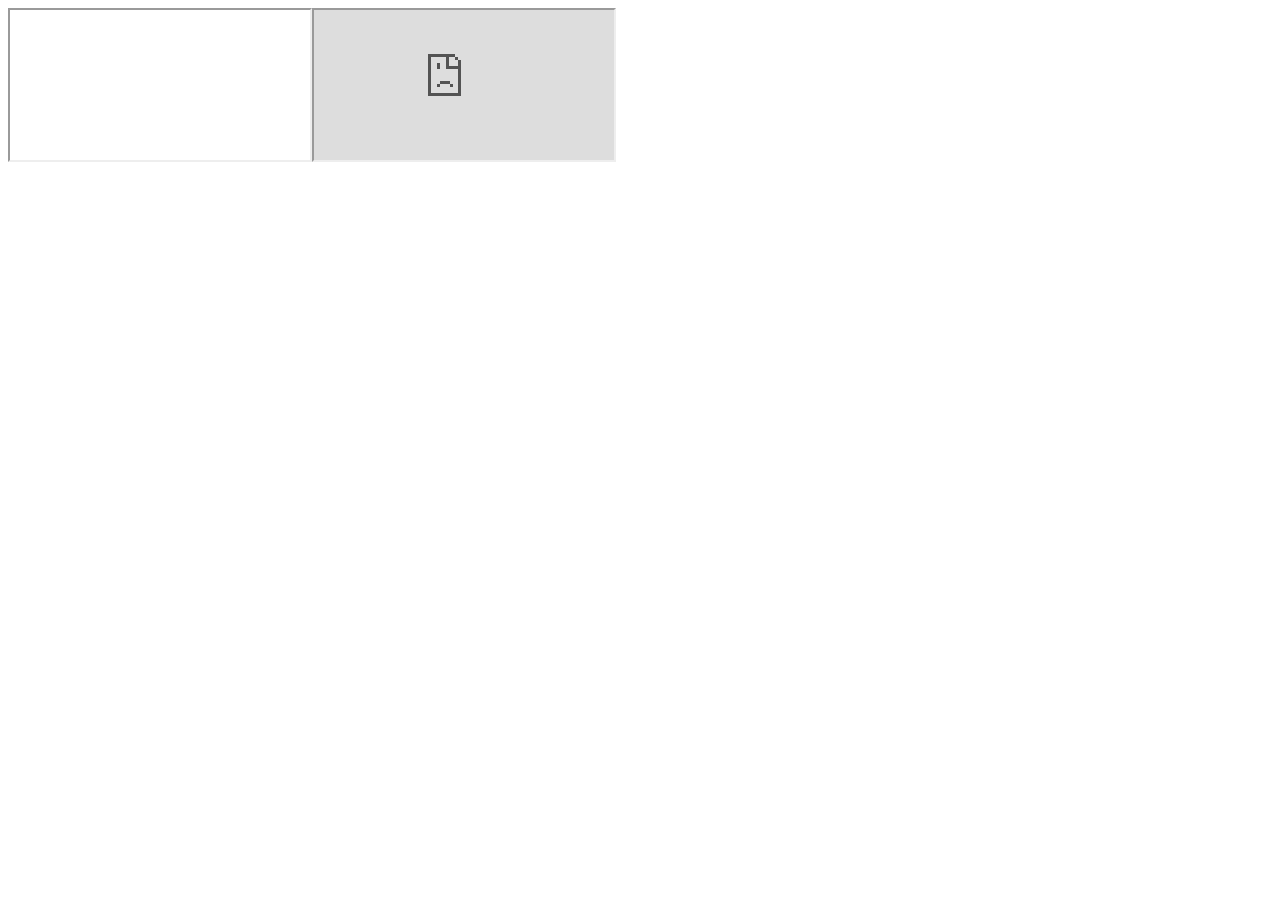
<file: src/icon/Icons _ Font Awesome_files/m-outer-14f4001d2d49d367924c6ae47f2e2539.html>
<!DOCTYPE html>
<!-- saved from url=(0267)https://js.stripe.com/v3/m-outer-14f4001d2d49d367924c6ae47f2e2539.html#url=https%3A%2F%2Ffontawesome.com%2Ficons&title=Icons%20%7C%20Font%20Awesome&referrer=https%3A%2F%2Fwww.google.com%2F&muid=9daf2533-8eab-4862-b3cd-5e6efdebffbfe60749&sid=NA&version=6&preview=false -->
<html><head><meta http-equiv="Content-Type" content="text/html; charset=UTF-8"><meta http-equiv="X-UA-Compatible" content="IE=edge"></head><body><script src="./m-outer-2a22f74a91e8306530f63fe49f9ad628.js.Без названия"></script><iframe src="./inner.html"></iframe></body></html>
</file>
<file: src/css/justice.css>
.header{
    width: 100%;

}
.justice{
    display:flex;
}
.just{
    height:140px;
    width:30%;
    background-color: #37373f;
    display:flex;
    justify-content:center;
    text-align:center;
    align-items:center;
    font-family:fa-livory, "Georgia", "Times New Roman", "Times", serif;

}
.just h1{
    justify-content:center;
    color: #b49c73;
}
.icons{
    display:flex;
    flex-direction:row;
}

.list1{
    width:100%;
    display:flex;
    height:40px;
    justify-content:space-between;
    border:1px solid grey;
    padding-top:5px;
    padding-left:7px;
    padding-right:7px;
}
.list1 .div p{
    margin-right:5px;
}
.list1 .div{
    width:330px;
    display:flex;
    justify-content:space-around;
}
.list2{
    width:100%;
    height:70px;
}
.menu{
    width:70%;
    display:flex;
    flex-direction:column;
}
.lists{
    width:70%;
    display:flex;
    justify-content:space-around;
}
.list1 img{
    width:20px;
    height:20px;
}
.images1{
    width:230px;
    display:flex;
    justify-content:space-evenly;
}
.list1 .img1{
    width:30px;
    height:30px;
    border: 1px solid #b49c73;
    display:flex;
    justify-content:center;
    align-items:center;
    border-radius:3px;

}
.list2{
   width:20px;
    height:20px;
}
.lists{
    width:100%;
    display:flex;
}
.lists ul{
    display:flex;
    width:600px;
    padding:10px;
}
.lists ul li a {
    text-decoration:none;
    list-style:none;
    color:black;

}
ul li{
    list-style:none;
    margin:10px;
}
.lists button{
    margin-left:25px;
    align-self:flex-end;
    width:150px;
    padding:10px;
    border-color: #b49c73;
    background-color: #b49c73;
    border-radius:10px;
    font-family:sans-serif;
    font-weight:bold;
    margin-top:0;
}
.about1{
    width:100%;
    height: 60vh;
    display:flex;
    justify-content:center;
    flex-direction: column;
    align-items: center;
    color:white;
    background-image:url("../img/carousel-2.jpg");
    position:relative;
}
.prepare{
    height:80%;
    display:flex;
    justify-content:space-between;
    flex-direction:column;
    align-items:center;

}
.about1 .prepare h1{
    font-size: 70px;
}
.about1 .prepare button{
    width:170px;
    height:50px;
    font-weight: 600;
    background-color:#b49c73;
    border-radius:8px;
    border:none;
    outline:none;
    padding:10px;
}
.about1 .prepare button:hover{
   color:white;
}
.opacity{
    width:100%;
    height:100%;
    z-index:2;
    background-color: #2c3e50b8;
    display:flex;
    justify-content:center;
    flex-direction:column;
    align-items:center;
    position:absolute;
    top:0;
}
.practice{
    width:100%;
    height:100vh;
}
.people{
   width:450px;
    position:relative;
}
.years{
    width:400px;
    background-color:white;
    position:absolute;
    top:5%;
    left:60%;
    padding:10px;
}
.people img{
    width:450px;
    height:450px;
}
.learn button{
    background-color:#b49c73;
    width:150px;
    padding:10px;
    border:none;
    outline:none;
    border-radius:10px;
    font-family:sans-serif;
    font-weight:bold;
}
.learn{
    width:900px;
    height:60%;
    display:flex;
    flex-direction:column;
    justify-content:flex-end;
    align-items:flex-start;
    margin-left:30px;
    margin-right:40px;
}
.boxes{
    width:100%;
    height:100%;
    display:flex;
}
.learn p{
    font-size:20px;
    opacity:0.6;
}
.ourpractice{
    width:100%;
    height:100vh;
}
.practices{
    width:100%;
    display:flex;
    height:80%;
}
.areas{
    width:25%;
    height:370px;
    display:flex;
    justify-content:space-around;
    flex-direction:column;
    margin-left:40px;
    margin-right:40px;
}
.areas button{
   background-color:#b49c73;
    width:160px;
    padding:10px;
    border:none;
    outline:none;
    border-radius:10px;
    font-family:sans-serif;
    font-weight:bold;
}

.sign{
    width:75%;
    height:80%;
    display:flex;
    flex-direction:column;
    position:relative;
}
.sign1{
    width:100%;
    height:50%;
    background-color:#b49c73;
    border-radius:20px;

}
.cards{
    width:100%;
    height:50%;
    display:flex;
    justify-content:space-around;
    position:absolute;
    top:110px;
}
.card{
    width:280px;
    height:400px;
    margin: auto;
    border-radius:10px;
    background-color:wheat;
    display:flex;
    justify-content:space-evenly;
    align-items:center;
    flex-direction:column;
}
.card img{
    width:40px;
    height:40px;
}
.users{
    width:90px;
    height:90px;
    border-radius:50%;
    background-color:#2C3E50;
    display:flex;
    justify-content:center;
    align-items:center;
}
.family{
    width:90%;
    height:200px;
    text-align:center;
}
.family p{
    opacity:0.6;
}
.handing{
   width:90px;
    height:90px;
    border-radius:50%;
    background-color:#2C3E50;
    display:flex;
    justify-content:center;
    align-items:center;
}
.business{
   width:90%;
    height:200px;
    text-align:center;
}
.business p{
    opacity:0.6;
}
.gavel{
    width:90px;
    height:90px;
    border-radius:50%;
    background-color:#2C3E50;
    display:flex;
    justify-content:center;
    align-items:center;
}
.criminal{
    width:90%;
    height:200px;
    text-align:center;
}
.criminal p{
    opacity:0.6;
}
.login{
    width:100%;
    height:100vh;
    background-image:url("../img/carousel-1.jpg");
}
.logins{
    width:100%;
    height:100%;
    display:flex;
    justify-content:center;
    align-items:center;
    z-index:2;
    background-color: #37373fba;
}
.inputs{
    width:500px;
    height:480px;
    background-color:#37373fba;
    display:flex;
    flex-direction:column;
    text-align:center;
    justify-content:center;
    align-items:center;
    border-radius:10px;
}
.inputs input{
    width: 80%;
    height:50px;
    border-radius:10px;
    margin:7px;
}
.date{
    display:flex;
}
.date input{
    width:190px;
    height:50px;
    color:grey;
}
.inputs select{
    width: 80%;
    height:50px;
    border-radius:10px;
    margin:7px;
    color:grey;
}
.inputs .button{
    background-color:#b49c73;
    border:none;
    outline:none;
    font-weight:500;
}
.inputs h1{
    margin-bottom:15px;
    color:white;
    font-weight:bold;
}
.inputs .button:hover{
    color:white;
}
.choose{
    width:100%;
    height: 120vh;
    display:flex;
    justify-content:flex-start;
    align-items: center;


}
.content{
     width:500px;
     height: 600px;
     margin:50px;
    display:flex;
    background-image:url("../img/feature.jpg");
    background-size:cover;
    background-position: right;
    position:relative;
}
.chose{
     width:600px;
     height: 500px;
     display:flex;
    justify-content:space-around;
    flex-direction:column;
     position:absolute;
     top:10%;
     left:90%;
     background-color:white;
    border-radius:10px;

}
.btn button{
    width:40px;
    height:40px;
    border-radius:50%;
    background-color:#b49c73;
    border:none;
    outline:none;

}
.btn{
    width:480px;
    height:80px;
    display:flex;
    justify-content:space-around;
    align-items:center;
}

.fear{
     width:80%;
    height:40px;
    margin-left:30px;
    display:flex;
    flex-direction:column;

}
.h1p{
    height:60px;
    display:flex;
    flex-direction:column;

}
.but{
    width:50px;
    height:50px;
    display:flex;
    justify-content:flex-end;
    align-items:flex-end;
}
.h1p p{
    opacity:0.6;
}
.btn button:hover{
    color:white;
    background-color:#b49c72;

}
.callus{
    width:100%;
    height: 120vh;
    display:flex;
}

.imgg{
    width:100%;
    height: 100vh;
    display:flex;
    align-items:center;
    background-image:url("../img/carousel-2.jpg");
    background-size:cover;
    border-radius:10px;
}
.calls{
    width:100%;
    height:100vh;
    background-size:cover;
    border-radius:10px;
    display:flex;
    justify-content:center;
    align-items:center;
    flex-direction:column;

}
.now{
    width: 620px;
    height:300px;
    display:flex;
    justify-content:center;
    align-items:center;
    flex-direction:column;

}
.now h1{
    color:white;

}
.now button{
    background-color:#b49c73;
    width:150px;
    padding:10px;
    border:none;
    outline:none;
    border-radius:10px;
    font-family:sans-serif;
    font-weight:bold;
    margin-top:40px;
}
.opac{
   width:100%;
    height:100%;
    z-index:2;
    background-color: #2c3e50b8;
    display:flex;
    justify-content:center;
    flex-direction:column;
    align-items:center;
    border-radius:10px;
}
.attorney{
    width:100%;
    height:100vh;
}
.signed{
    width:100%;
    height: 80vh;
    display:flex;
    position:relative;
}
.head{
    width:100%;
    height:50%;
    position:absolute;
    background-color:#b49c73;
    border-radius:10px;
}
.cardss{
    width:100%;
    height:50%;
    display:flex;
    position:absolute;
    top: 90px;
}
.cardy{
    width:250px;
    height:200px;
    text-align:center;
    margin:auto;
    background-color:white;
    border-radius:10px;
}
.cardy img{
    width:250px;
    height:250px;
}
.cardy h4{
    opacity:0.6;
}
.team_social{
    width:250px;
    height:250px;
    display:flex;
    position:relative;
}
.team_img{
    width:250px;
    height:250px;
    display:flex;
}
.hover div img{
    width:20px;
    height:20px;
}
.hover{
    display:none;
    width:250px;
    height:250px;
    z-index:2;
    background-color:#2c3e50b8;
    position:absolute;
    top:0;
    justify-content:center;
    align-items:center;
}
.hover div{
    width:40px;
    height:40px;
    display:flex;
    justify-content:center;
    border:1px solid white;
    margin:3px;
    border-radius:2px;
    align-items:center;
    background-color:transparent;
}
.team_social:hover .hover{
    display:flex;
}
.testmonial{
    width:100%;
    height:80vh;
}
.monial{
     width:100%;
    height:80vh;
}
.text{
    height:140px;
    text-align:center
}
.carousel{
    width:100%;
    height:230px;
    display:flex;
    justify-content:space-evenly;
    align-items:center;
}
.box{
    width:300px;
    height:170px;
    background-color:#37373f;
    margin:10px;
    border-radius:10px;
    color:white;
    display:flex;
    justify-content:center;
    align-items:center;
    text-align:center;
    padding:15px;
}
.person{
    height:140px;
    display:flex;
    justify-content:space-between;
    margin-left:25px;
    margin-right:25px;
}
.client{
    width:300px;
    height:100px;
    display:flex;
    justify-content:space-around;
}
.client img{
    border-radius:50%;
}
.client h3{
    opacity:0.9;
}
.client h5{
    opacity:0.5;
}
.footer {
width:100%;
height:90vh;

}
.footer_contact{
    width:100%;
    height: 100%;
}

.box1{
    width: 100%;
    height: 250px;
    background-color: #26262c!important;
    display: flex;
    justify-content: space-evenly;
    align-items: center;
}
.box2{
    width: 100%;
    height: 400px;
    background-color: #26262c;
    display: flex;
    justify-content: space-evenly;
}
.box3{
    width: 100%;
    height: 120px;
    background-color: #26262c;
    display: flex;
    justify-content: center;
    align-items: flex-end;

}
.office{
    width: 370px;
    height:100px;
    background-color: rgba(256,256,256,.05);
    margin: 5px;
    display: flex;
    justify-content: center;
    align-items: center;
    padding: 10px;
}
.footer_links{
    width: 270px;
    height: 350px;
    margin: 5px;
    display: flex;
    justify-content: center;
    flex-direction: column;
    align-items: center;

}
.footer_list{
    width: 270px;
    height: 350px;
    margin: 5px;
    display: flex;
    justify-content: space-around;
    flex-direction: column;
    align-items: center;
}
.codex{
    width:300px;
    height: 70px;
    margin: 5px;
    display: flex;
    justify-content:space-around;
    align-items: center;
}
.office img{
    width: 40px;
    height: 40px;
    margin-right: 10px;
}
.office div{
    width: 200px;
    height: 80px;
    margin-left: 5px;
    margin-bottom: 5px;
    align-self: flex-end;
    color: white;
}
.footer_icons{
    width: 90%;
    height: 100px;
    display: flex;
    justify-content: space-between;
    align-items: flex-end;
}
.footer_icons div img{
width: 20px;
height: 20px;
}
.footer_icons div{
    width: 40px;
    height: 40px;
    border: 1px solid white;
    border-radius: 3px;
    display: flex;
    justify-content: center;
    align-items: center;
}
.footer_links .footer_p h1{
font-size:50px;
color: #b49c73;
}
.footer_links .footer_p p{
    color: white;
    letter-spacing: 3px;

}
.footer_links .footer_p{
    width: 90%;
    height: 200px;
    font-family: Montserrat,sans-serif;

}
.footer_menu ul{
    width: 150px;
    height:190px;
    display: flex;
    justify-content: space-evenly;
    flex-direction: column;
    list-style-type:circle;
    color: white;
    font-family: Montserrat,sans-serif;
}
.footerh1{
    width: 200px;
    height: 60px;
    display: flex;
    justify-content: center;
    text-align: center;
    color: #b49c73;

}
.news_1{
    width: 270px;
    height: 320px;
    margin: 5px;
    display: flex;
    justify-content:space-between;
    flex-direction: column;
    align-items:center;

}
.newsletter{
    width: 100%;
    height: 220px;
    display: flex;
    justify-content: space-between;
    align-items:center;
    flex-direction: column;
    color: #b49c73;
}
.news{
    height: 60px;
    width:220px;
    display: flex;
    justify-content: flex-end;
    padding:5px;
}
.news1{
    height: 150px;
    width:220px;
    display: flex;
    justify-content: flex-end;
}
.newsletter h2{
    text-align: center;
}
.newsletter p{
    color: white;
    letter-spacing: 3px;
    width: 210px;
    height:150px;
    padding-bottom:10px;
    display: flex;
    align-items: flex-end;
    font-family: Montserrat,sans-serif;
}
.buttons{
    width: 250px;
    height: 50px;
    margin-top: 15px;
    display: flex;
}

.buttons .button1{
    width: 140px;
    height: 50px;
    margin:0;
    padding: 5px;
    color: gray;
    border-top-left-radius: 5px;
    border-bottom-left-radius: 5px;
    border:none;
    outline:none;
}
.buttons .button2{
    width: 100px;
    height: 50px;
    margin:0;
    padding: 5px;
    background-color: #b49c73;
    font-weight: 500;
    font-size: 15px;
    border-top-right-radius: 5px;
    border-bottom-right-radius:5px;
    border: none;
    outline: none;
}
.button2:hover{
  background-color: #a58851;
  color: white;
}
.footercodex{
    width: 90%;
    height: 70px;
    background-color: rgba(256,256,256,.05);
    display: flex;
    justify-content: space-between;
    color: white;
}
.codex p a{
    color: #b49c73;
    text-decoration: none
}
.codex p a:hover{
    color:#8d6d35;
    text-decoration: underline;
}
</file>
